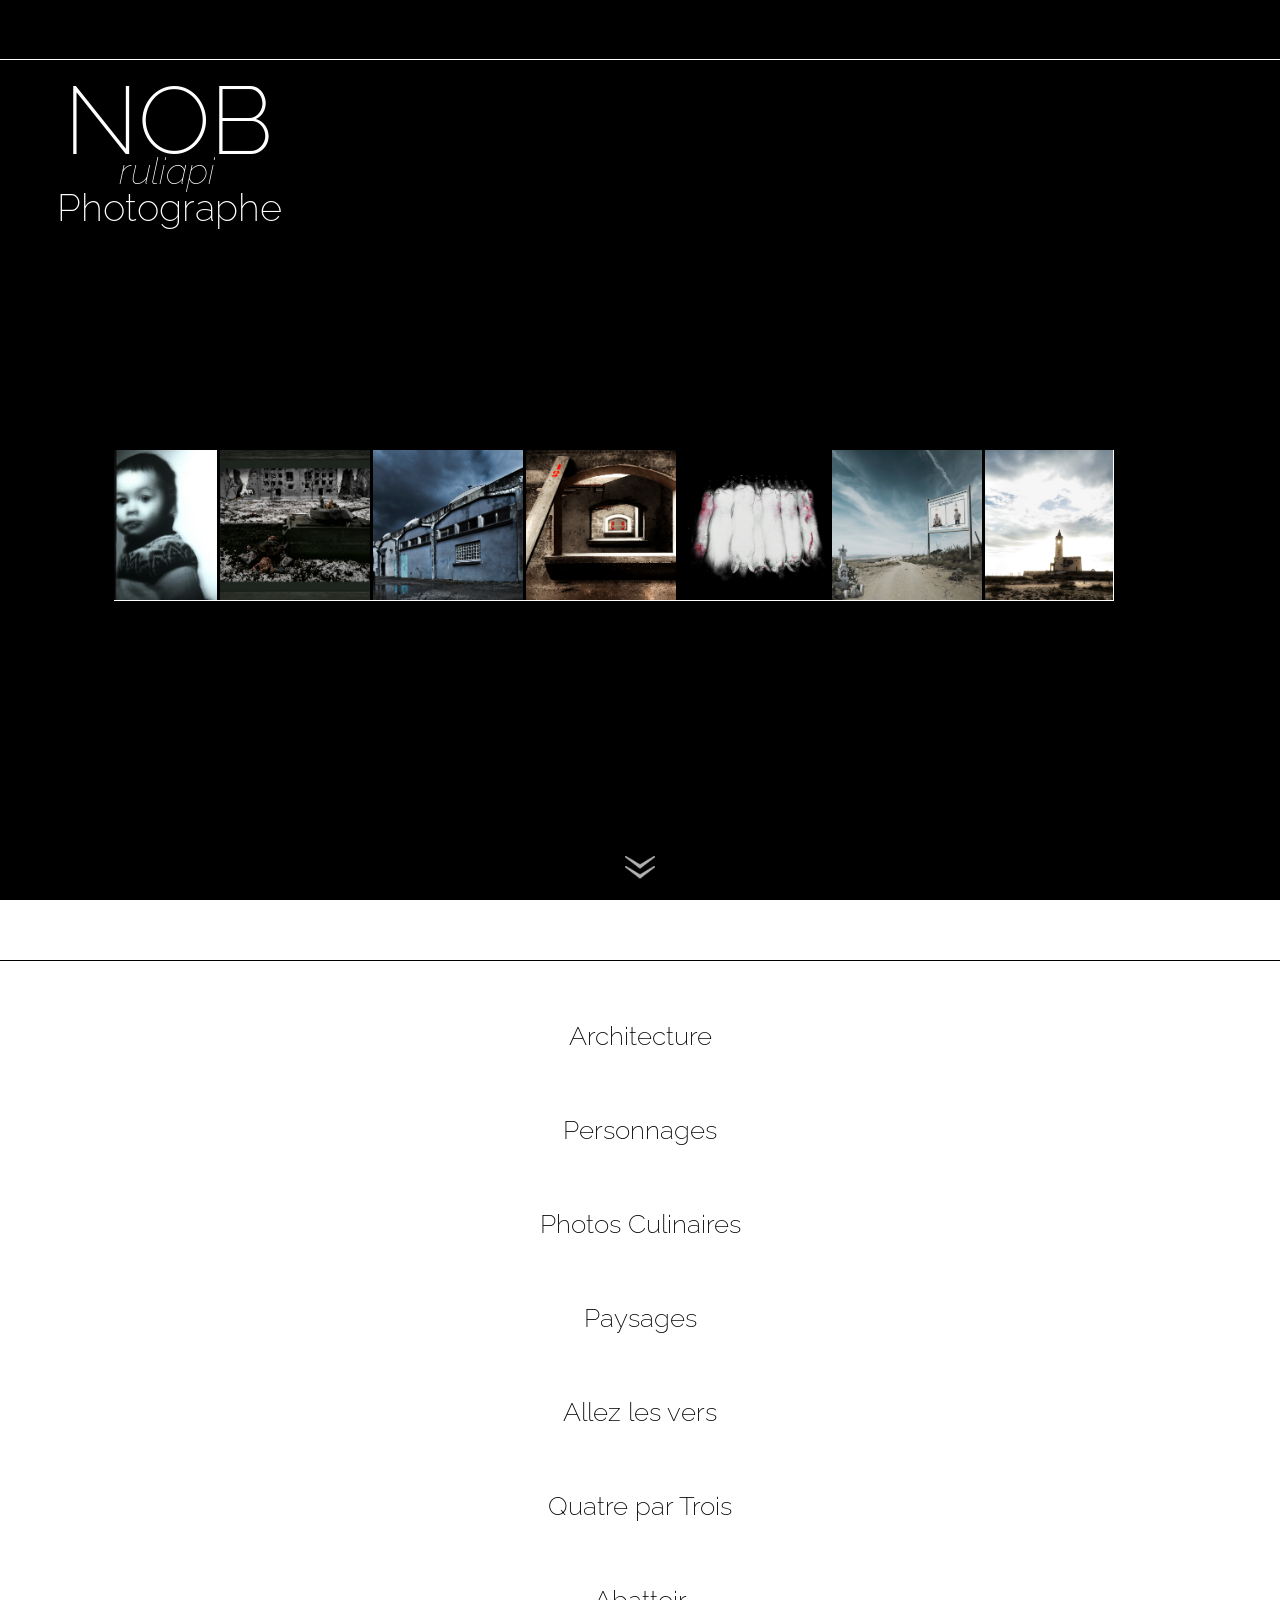
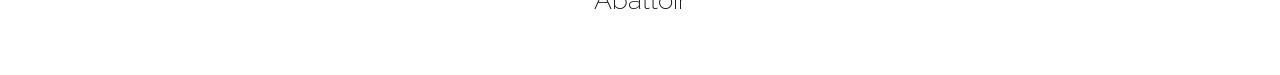
<file: index.html>
<!DOCTYPE html>
<html lang="fr">

<head>
  <meta charset="UTF-8">
  <meta name="viewport" content="width=device-width, initial-scale=1.0">
  <title>NOB Ruliapi – Photographe</title>

  <link rel="stylesheet" href="style.css">

  <link href="https://fonts.googleapis.com/css2?family=Raleway:wght@100..900&display=swap" rel="stylesheet">

  <script src="script.js" defer></script>
</head>

<body>

  <header class="header"></header>

  <main>

    <section class="hero">
      <div class="container hero-inner">

        <div class="logo">
          <h1>NOB</h1>
          <h2>ruliapi</h2>
          <h3>Photographe</h3>
        </div>

        <div class="slider">
          <div class="track">
            <img src="image/personnages 11.jpg" alt="Photo personnages" loading="lazy">
            <img src="image/allez 12.jpg" alt="Photo artistique" loading="lazy">
            <img src="image/archieext 01.jpg" alt="Photo architecture" loading="lazy">
            <img src="image/inter 03.jpg" alt="Photo intérieur" loading="lazy">
            <img src="image/abat 01.jpg" alt="Photo abattoir" loading="lazy">
            <img src="image/4par3 04.jpg" alt="Photo format 4 par 3" loading="lazy">
            <img src="image/pays 01.jpg" alt="Photo paysage" loading="lazy">
            <img src="image/bouffe 08.jpg" alt="Photo culinaire" loading="lazy">
          </div>
        </div>
        
<div class="scroll-indicator">
  <img src="image/scroll.png" alt="Scroll indicator">
</div>
      </div>
    </section>

    <section class="menu">
      <nav class="container menu-inner">
      <a id="ancre" href="architecture/Architecture-bruno.html">Architecture</a>
      <a href="personnages/Personnages-bruno.html">Personnages</a>
      <a href="photos-culinaire/Photos-culinaire-bruno.html">Photos Culinaires</a>
      <a href="paysage/Paysage-bruno.html">Paysages</a>
      <a href="allez-les-vers/ALLEZ-LES-VERS-bruno.html">Allez les vers</a>
      <a href="quatre-par-trois/Quatre-par-Trois.html">Quatre par Trois</a>
      <a href="abattoir/Abattoir-bruno.html">Abattoir</a>
      </nav>
    </section>

  </main>

</body>

</html>
</file>
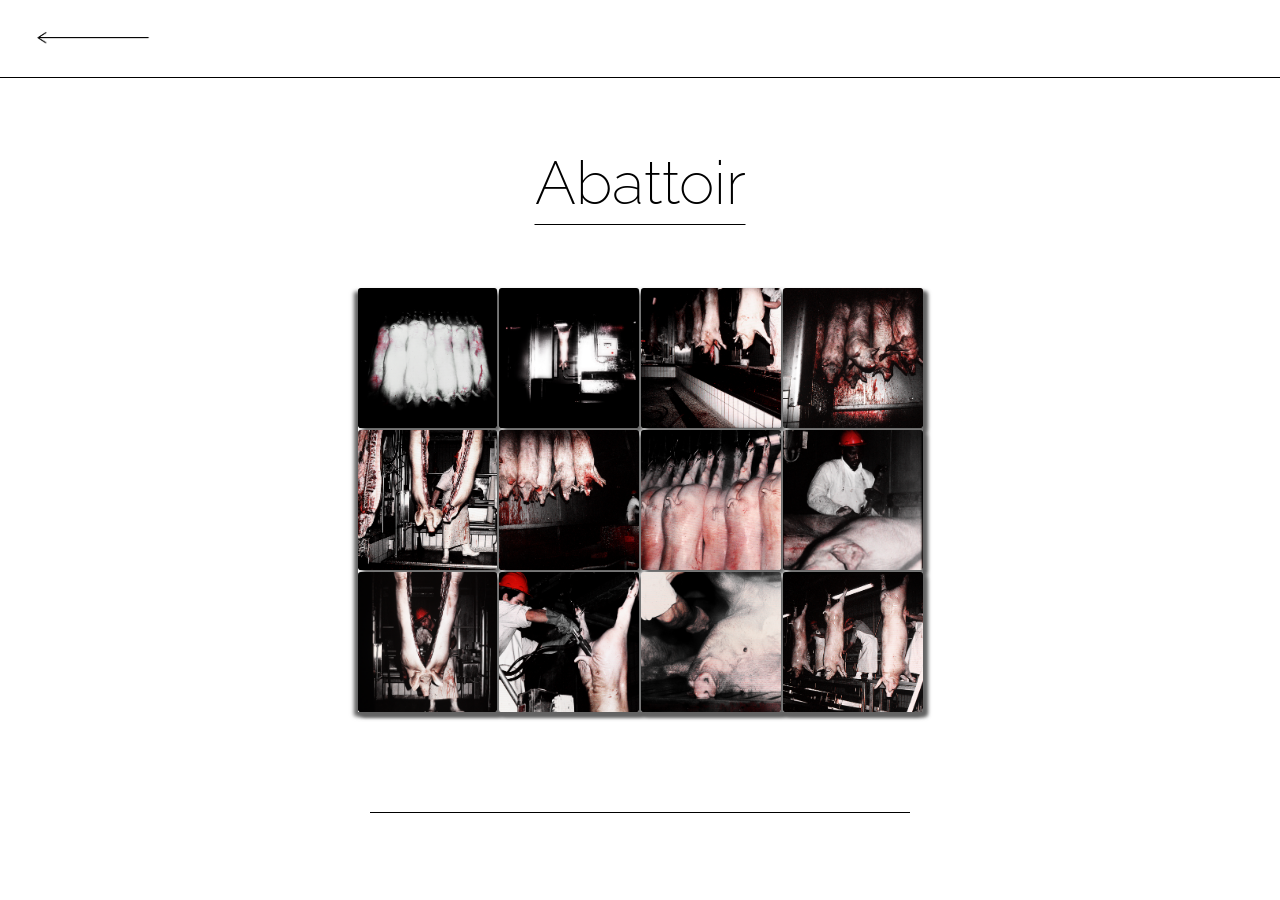
<file: abattoir/Abattoir-bruno.html>
<!DOCTYPE html>
<html lang="fr">

<head>
  <meta charset="UTF-8">
  <title>Abattoir</title>
  <meta name="viewport" content="width=device-width, initial-scale=1.0">

  <link href="https://fonts.googleapis.com/css2?family=Raleway:wght@100;200;300&display=swap" rel="stylesheet">
  <link rel="stylesheet" href="Abattoir-bruno.css">
  <script src="Abattoir-bruno.js" defer></script>
</head>

<body>

  <header class="header">
    <a href="../index.html#ancre" class="fleche">
      <img src="../image/fleche.jpg" alt="Retour">
    </a>
  </header>

  <main>
    <h1>Abattoir</h1>

    <section class="portraits-grid">
      <img src="../image/abat 01.jpg" alt="Photo abattoir 1">
      <img src="../image/abat 02.jpg" alt="Photo abattoir 2">
      <img src="../image/abat 03.jpg" alt="Photo abattoir 3">
      <img src="../image/abat 04.jpg" alt="Photo abattoir 4">
      <img src="../image/abat 05.jpg" alt="Photo abattoir 5">
      <img src="../image/abat 06.jpg" alt="Photo abattoir 6">
      <img src="../image/abat 07.jpg" alt="Photo abattoir 7">
      <img src="../image/abat 08.jpg" alt="Photo abattoir 8">
      <img src="../image/abat 09.jpg" alt="Photo abattoir 9">
      <img src="../image/abat 10.jpg" alt="Photo abattoir 10">
      <img src="../image/abat 11.jpg" alt="Photo abattoir 11">
      <img src="../image/abat 12.jpg" alt="Photo abattoir 12">
    </section>

    <div class="ligne"></div>
  </main>

</body>

</html>
</file>
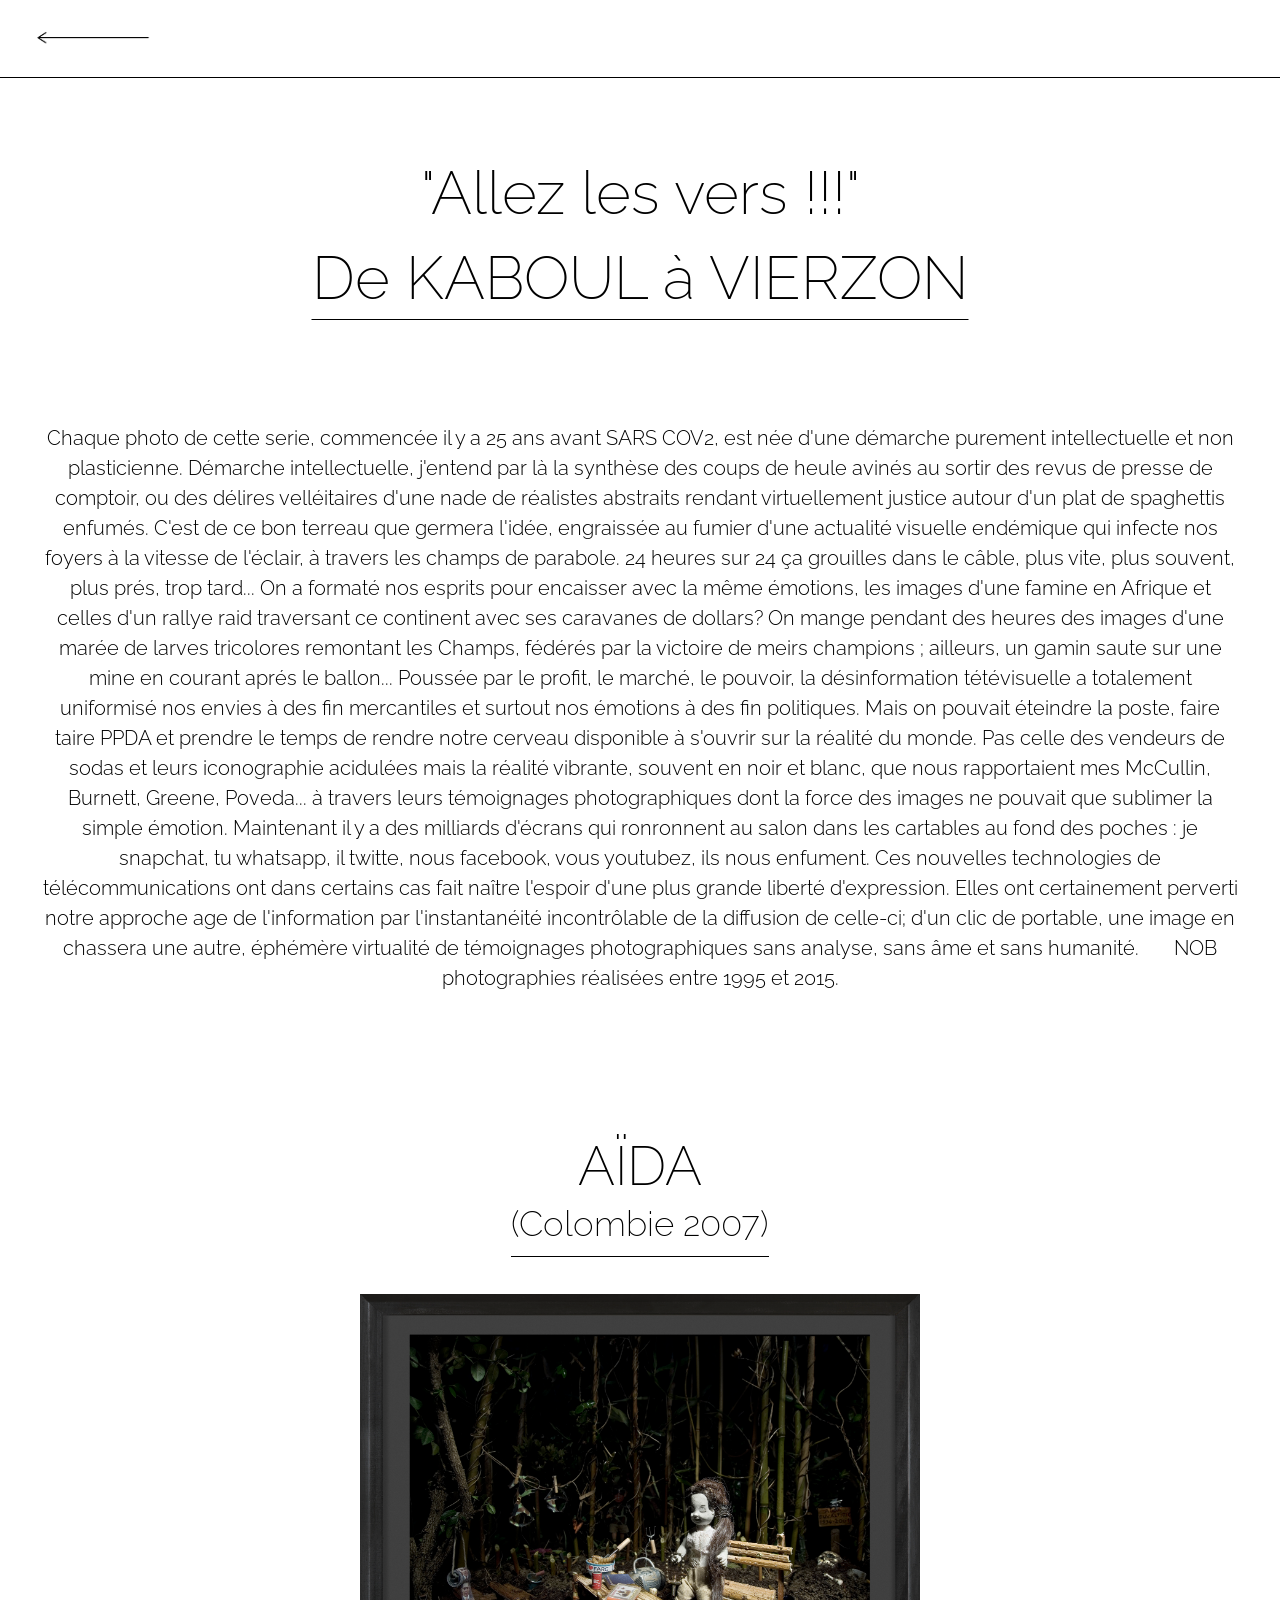
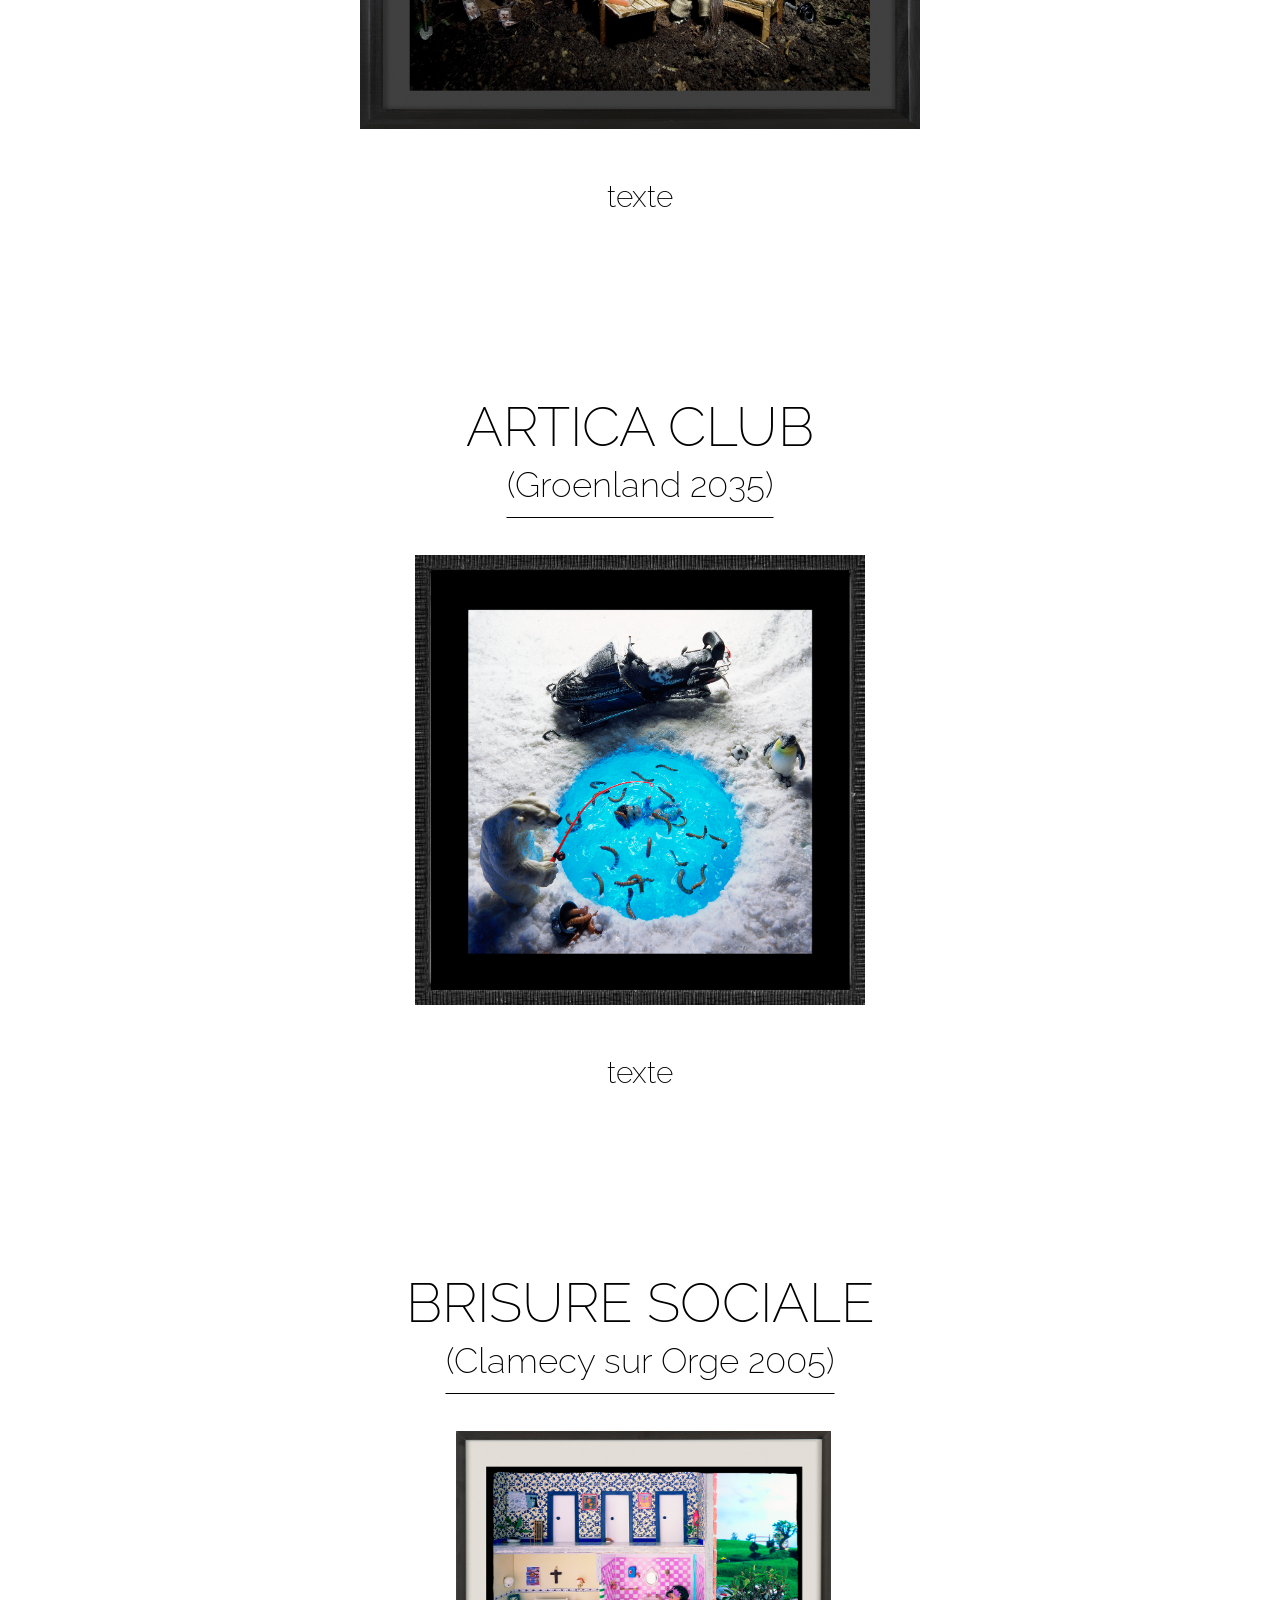
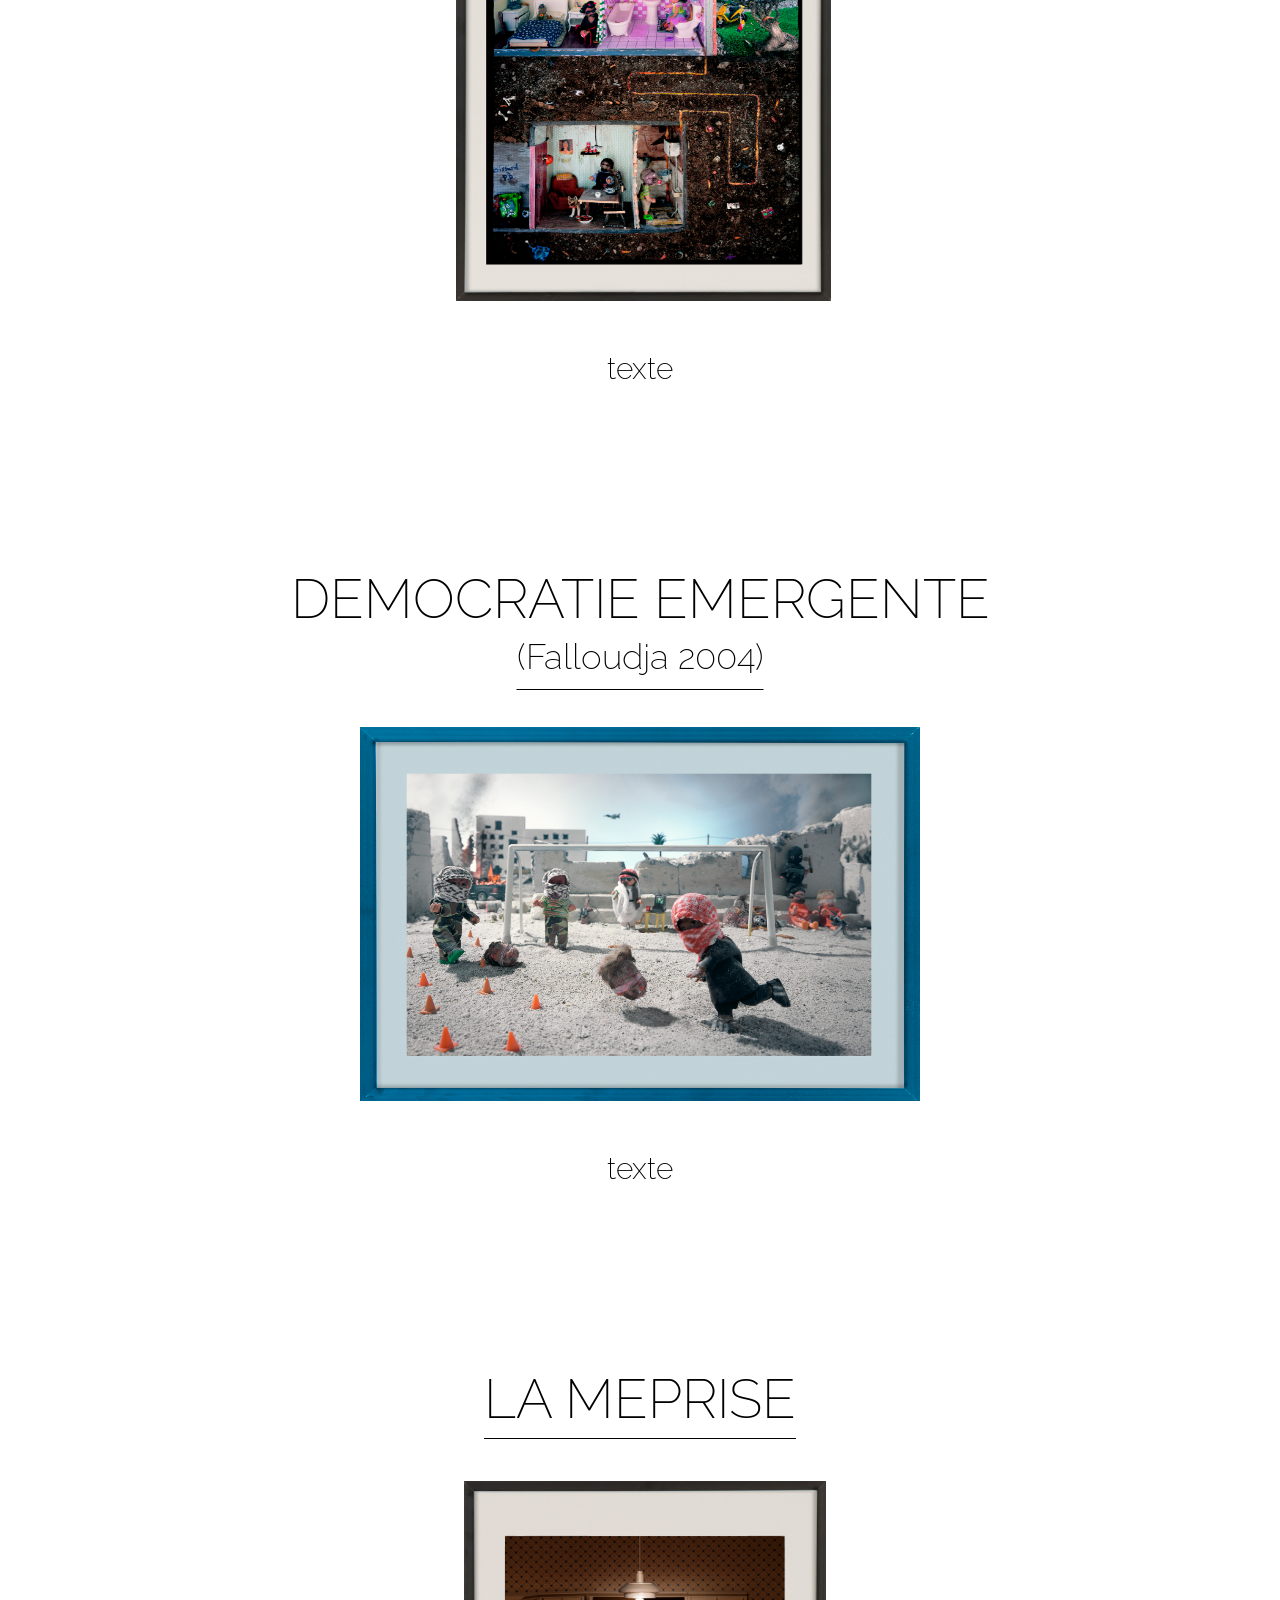
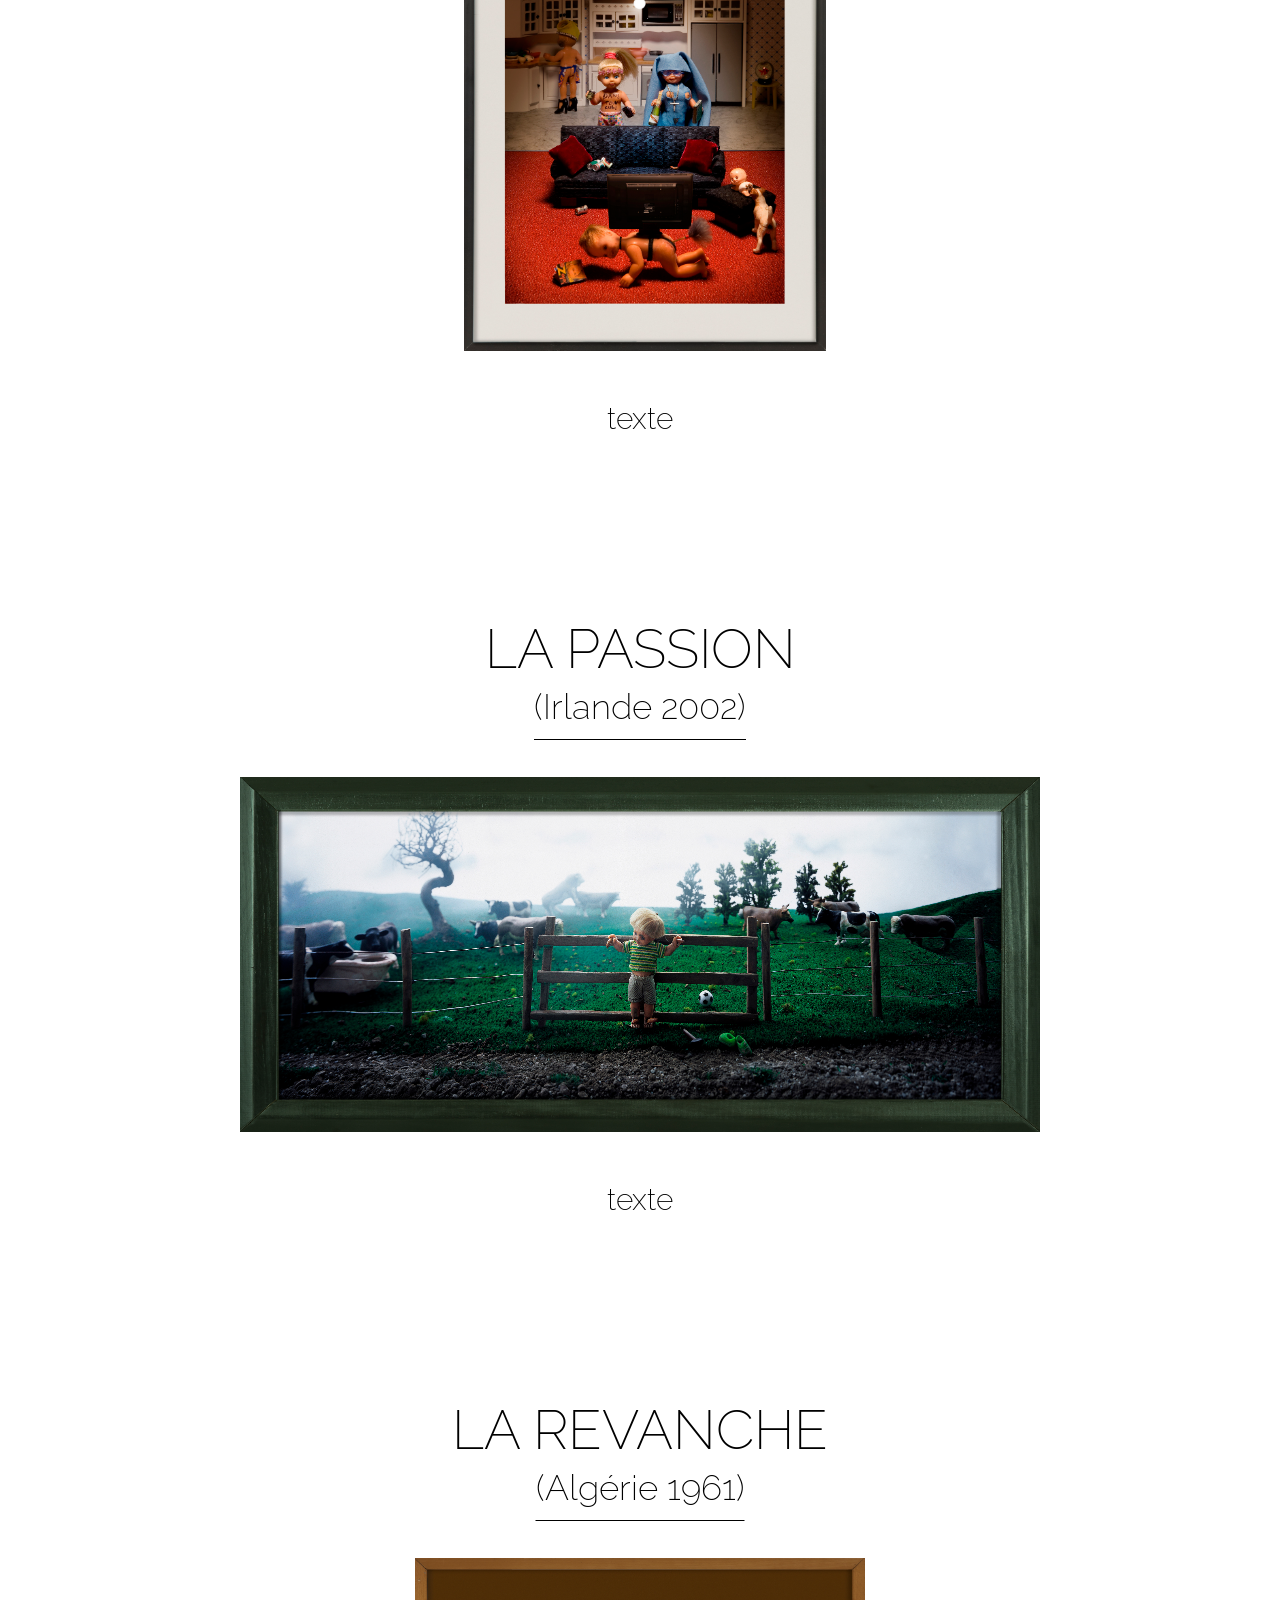
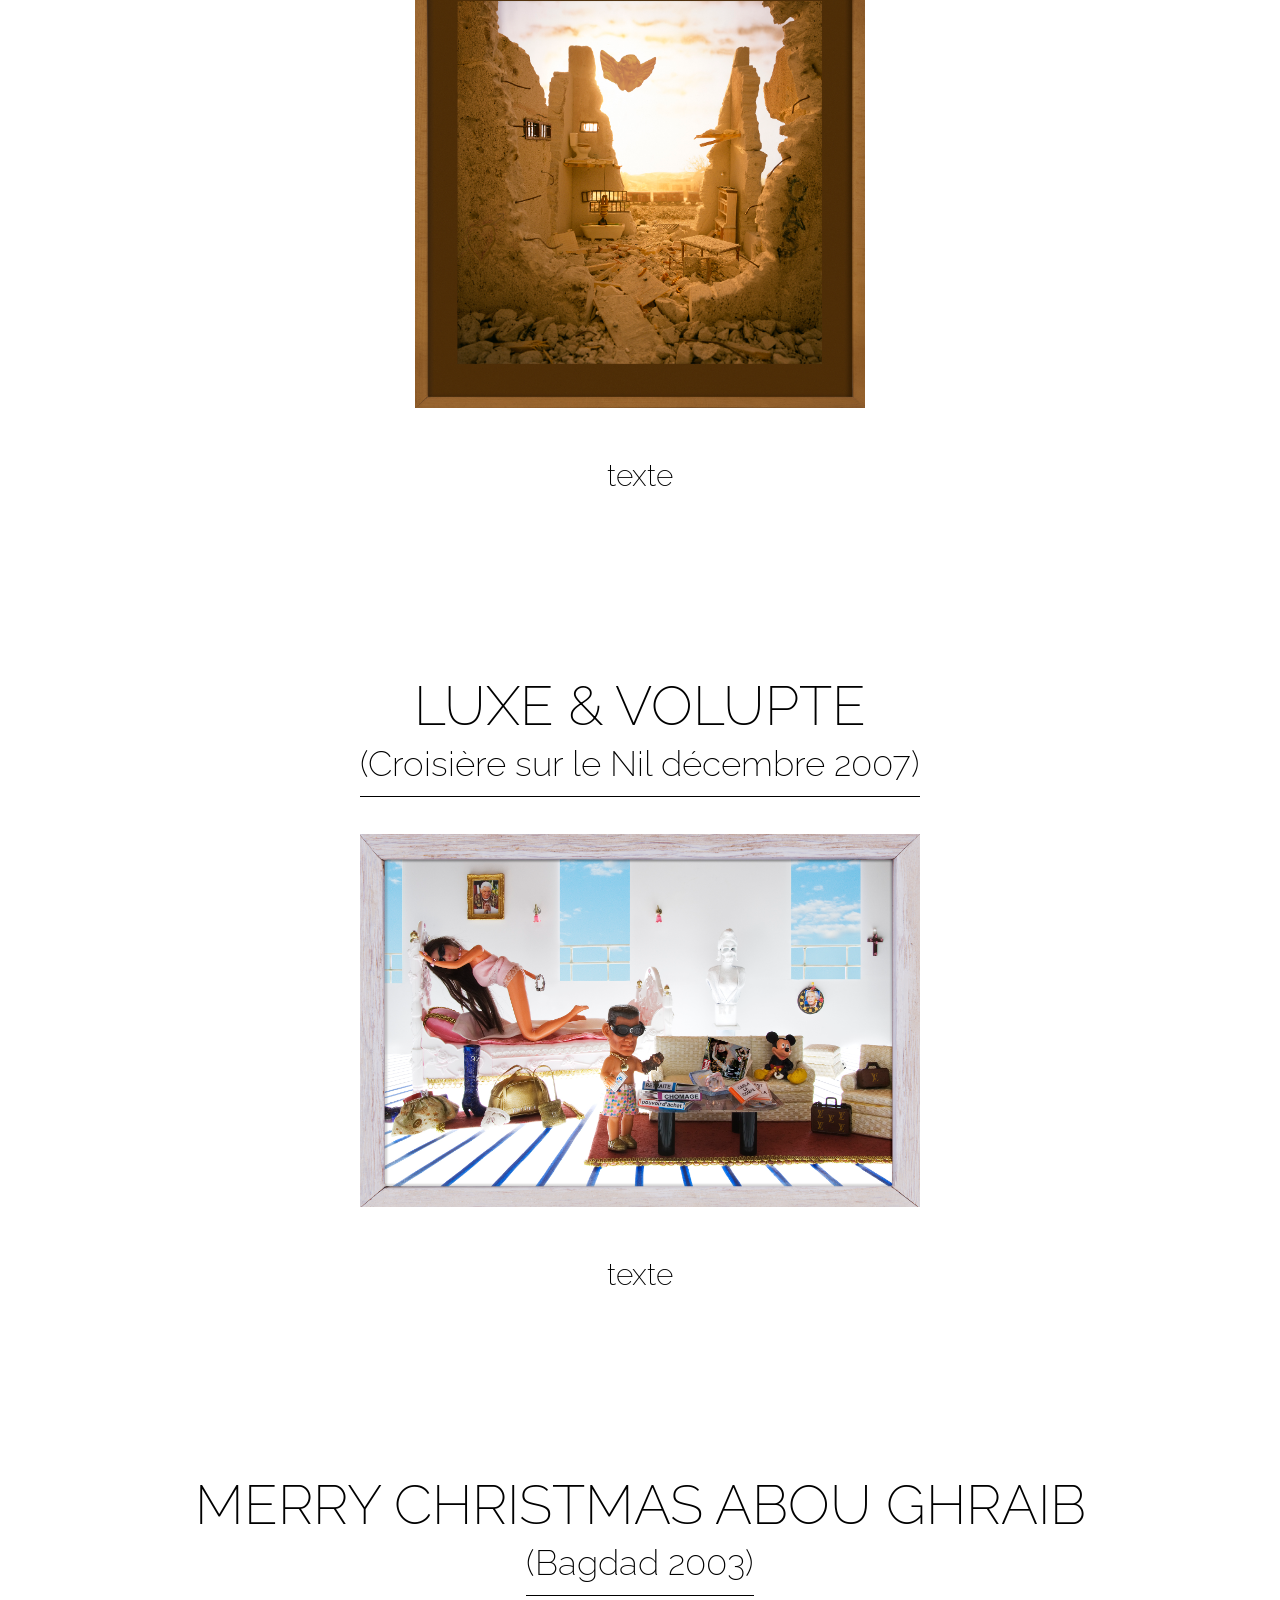
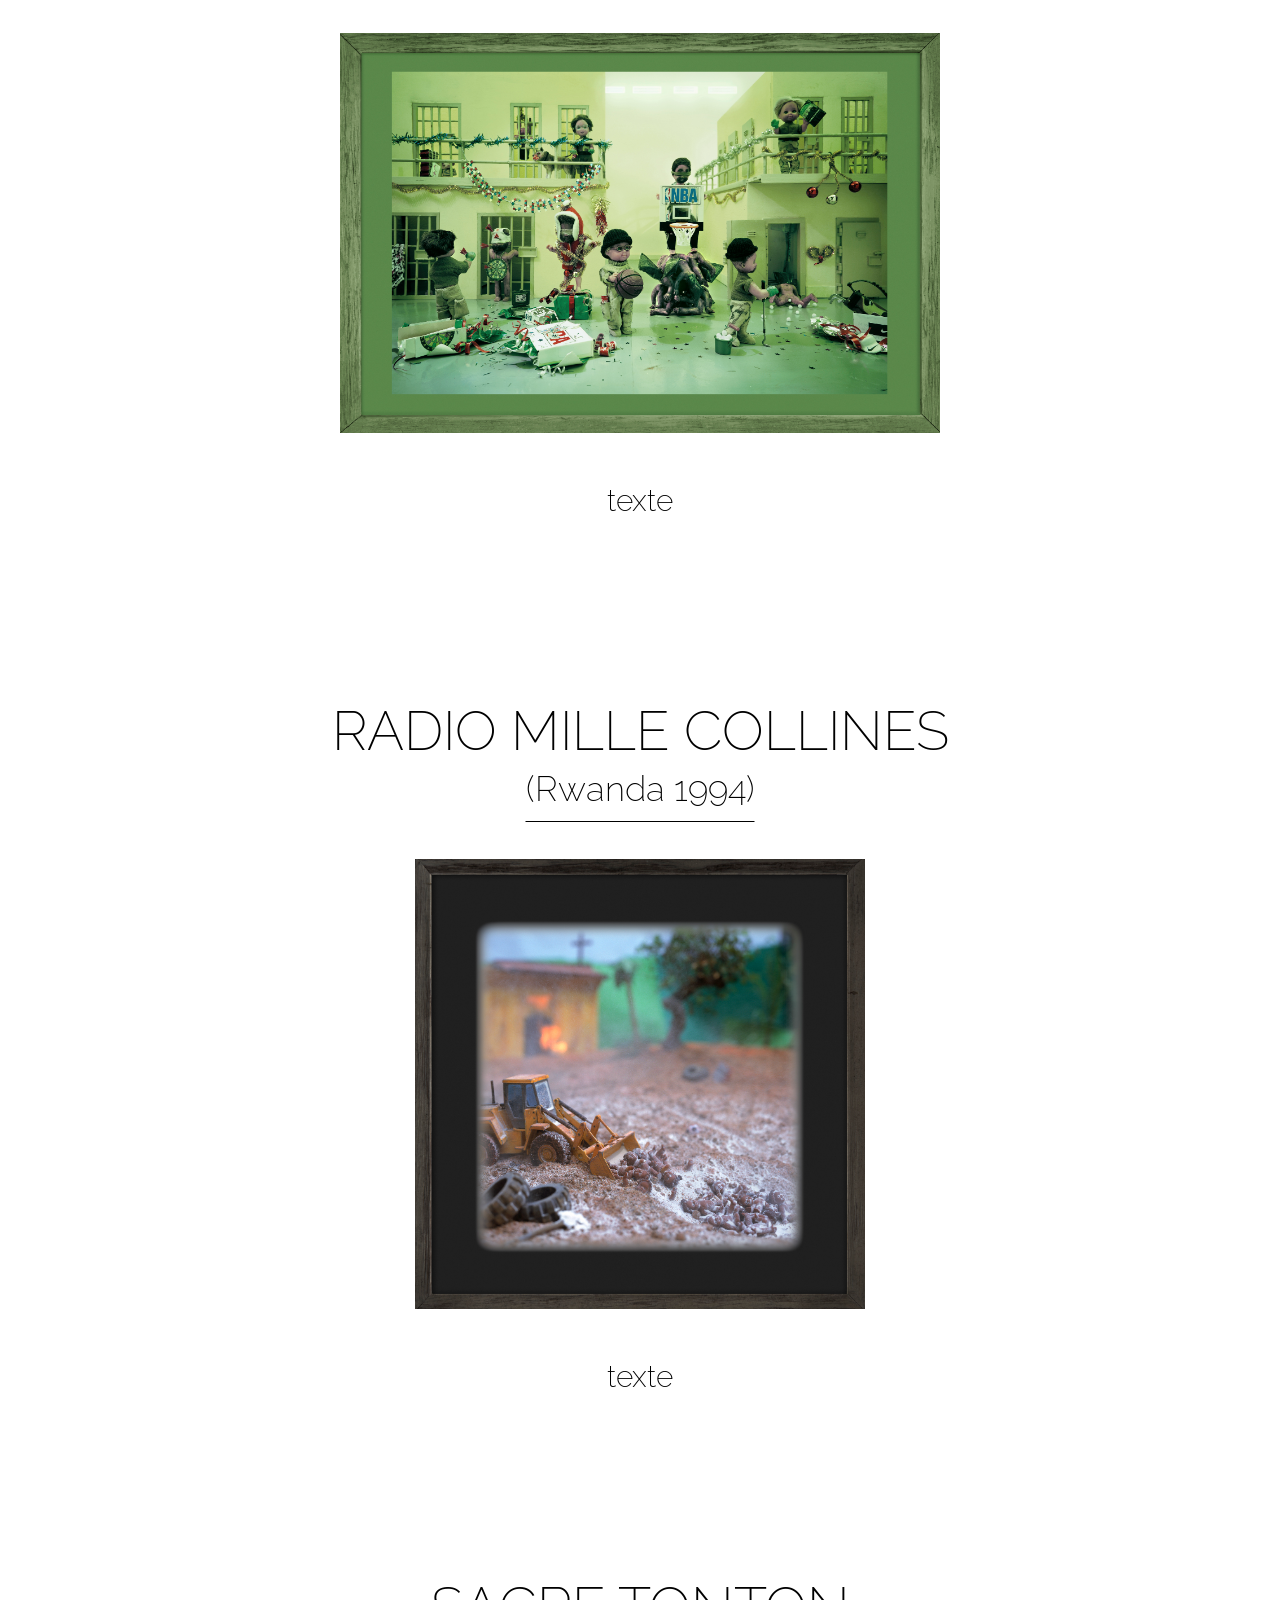
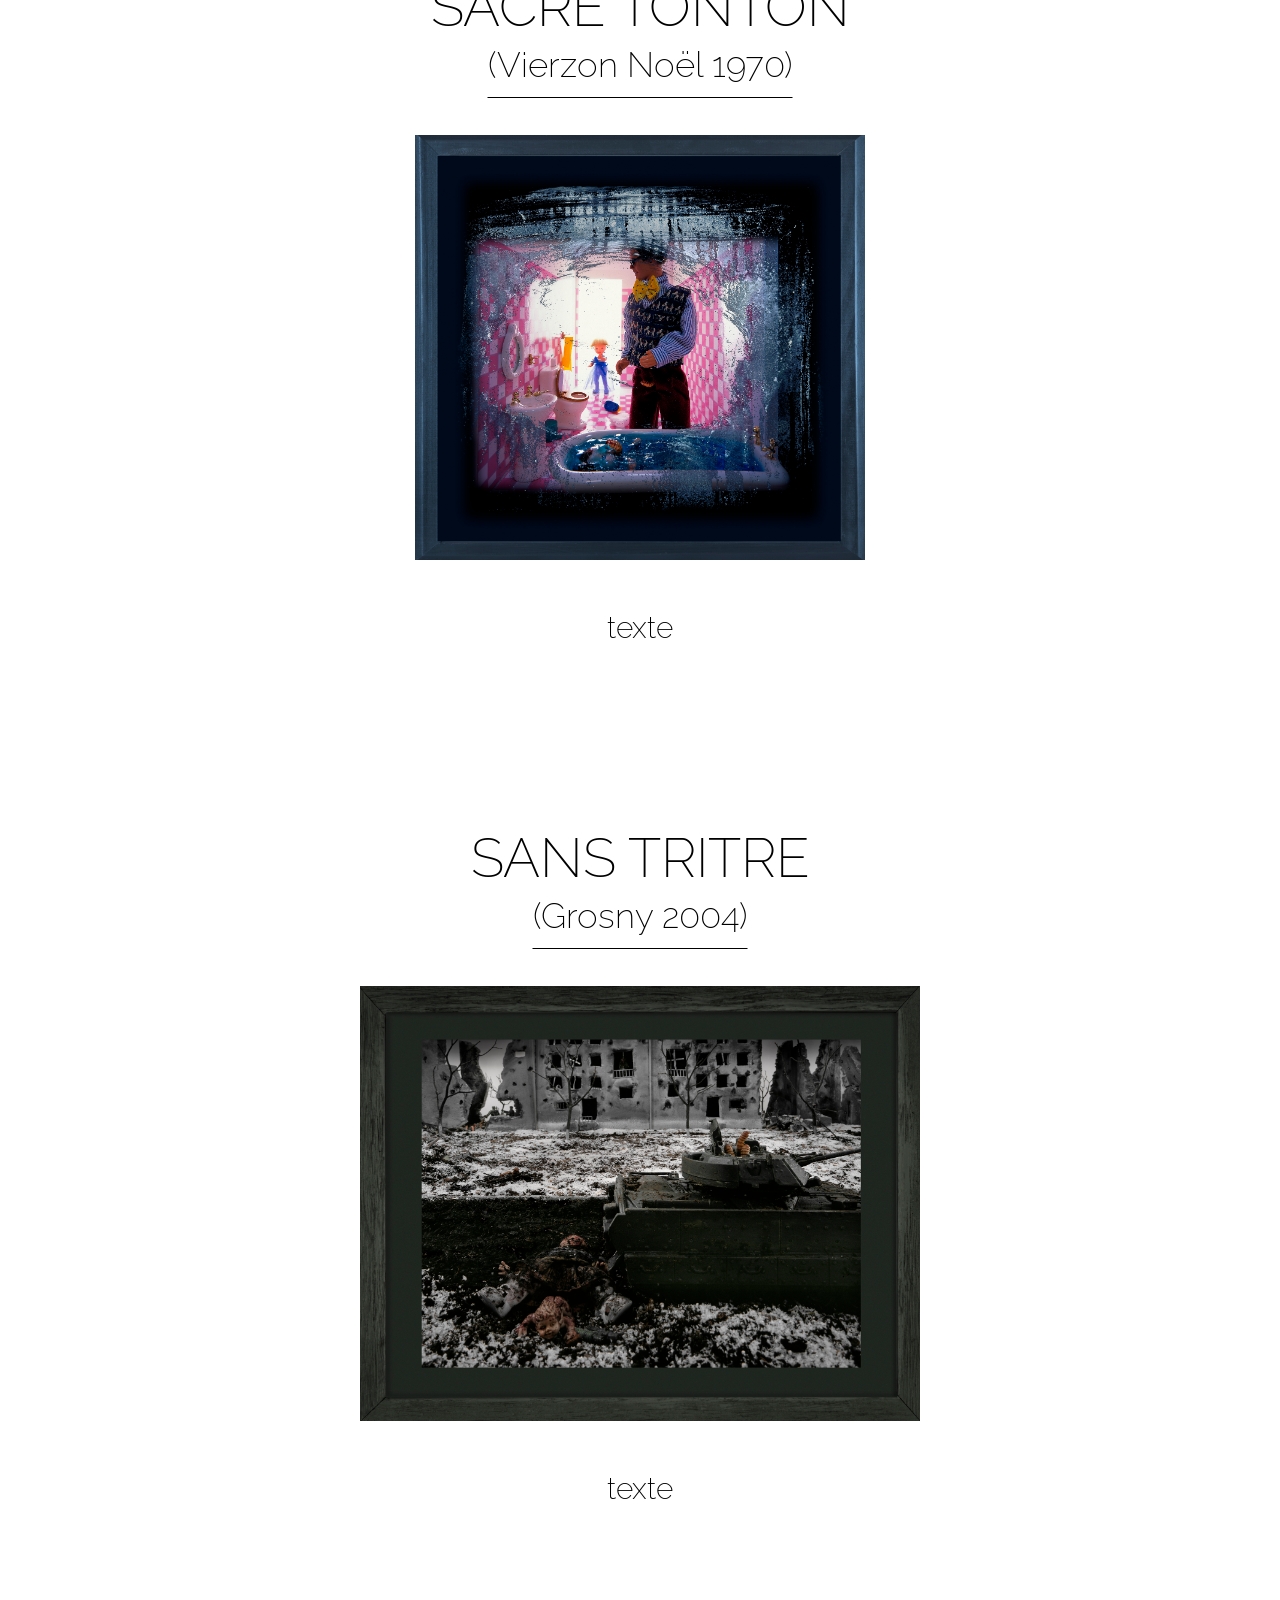
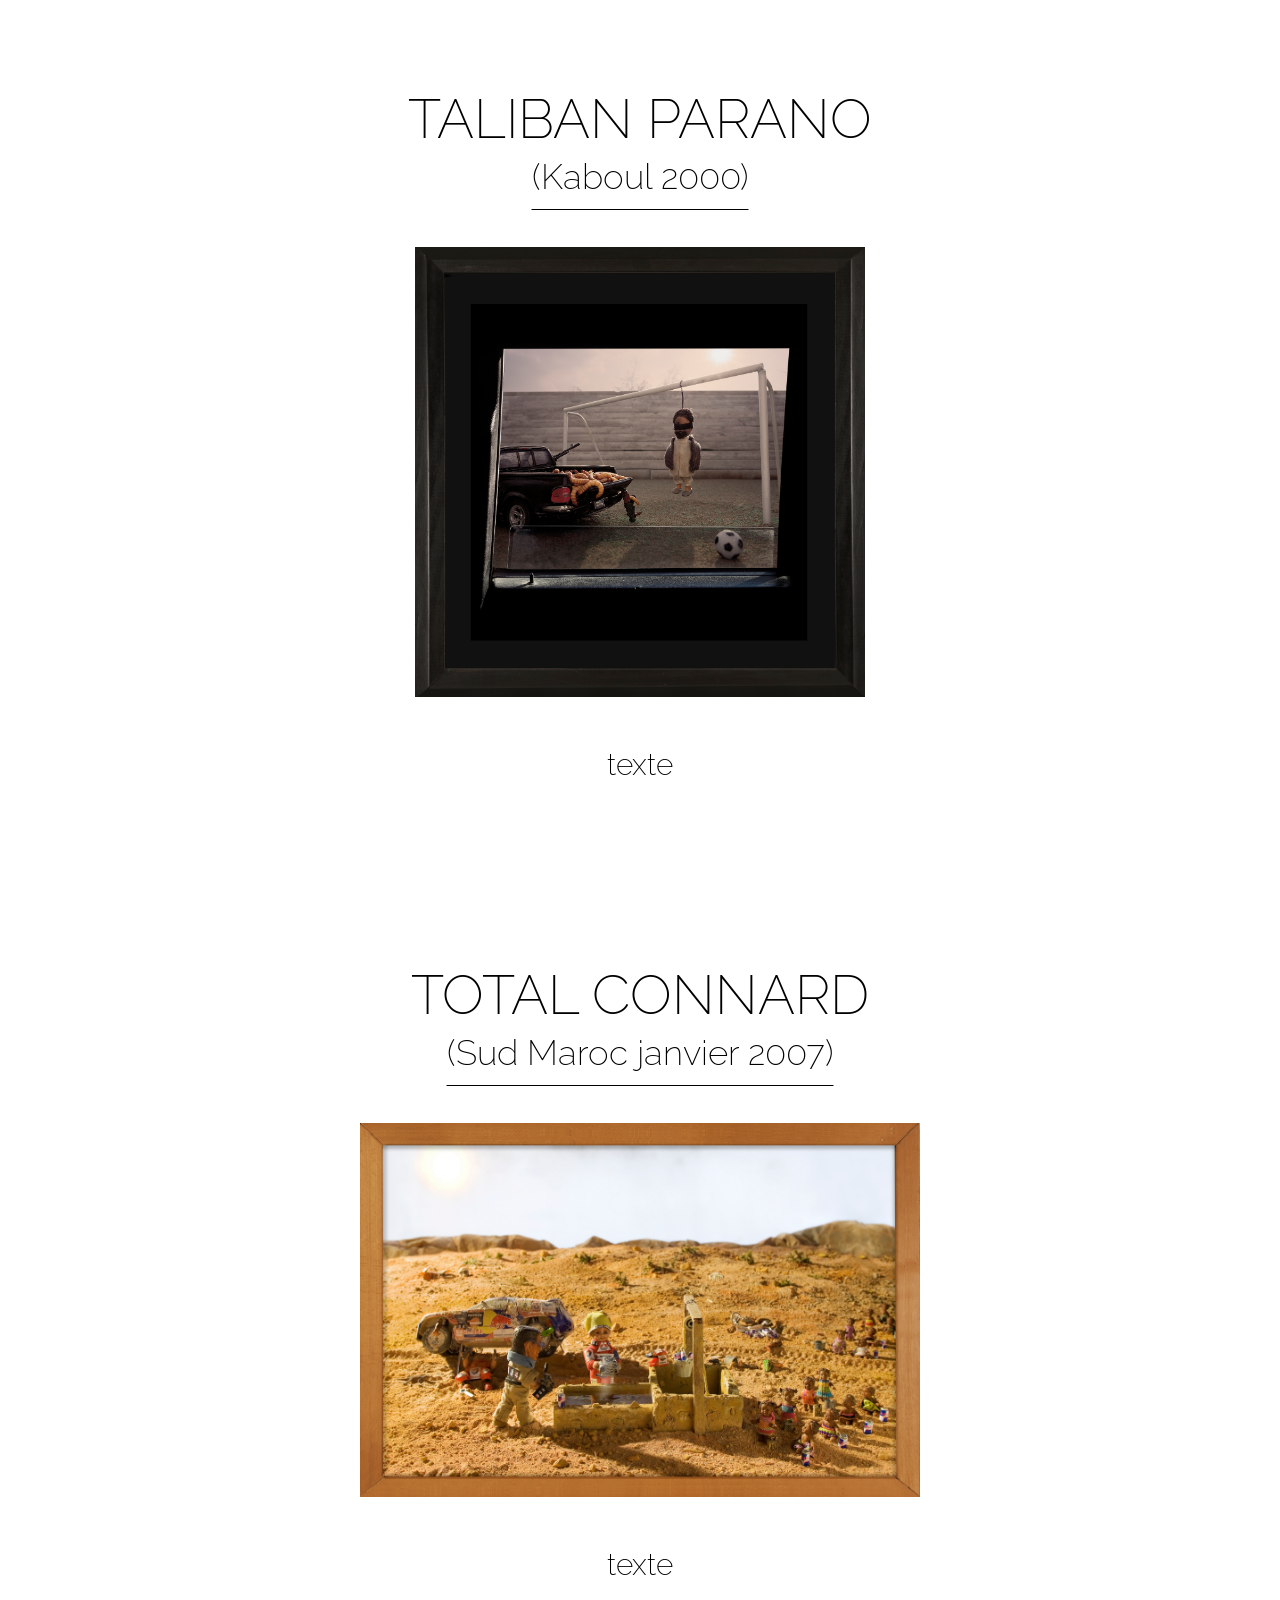
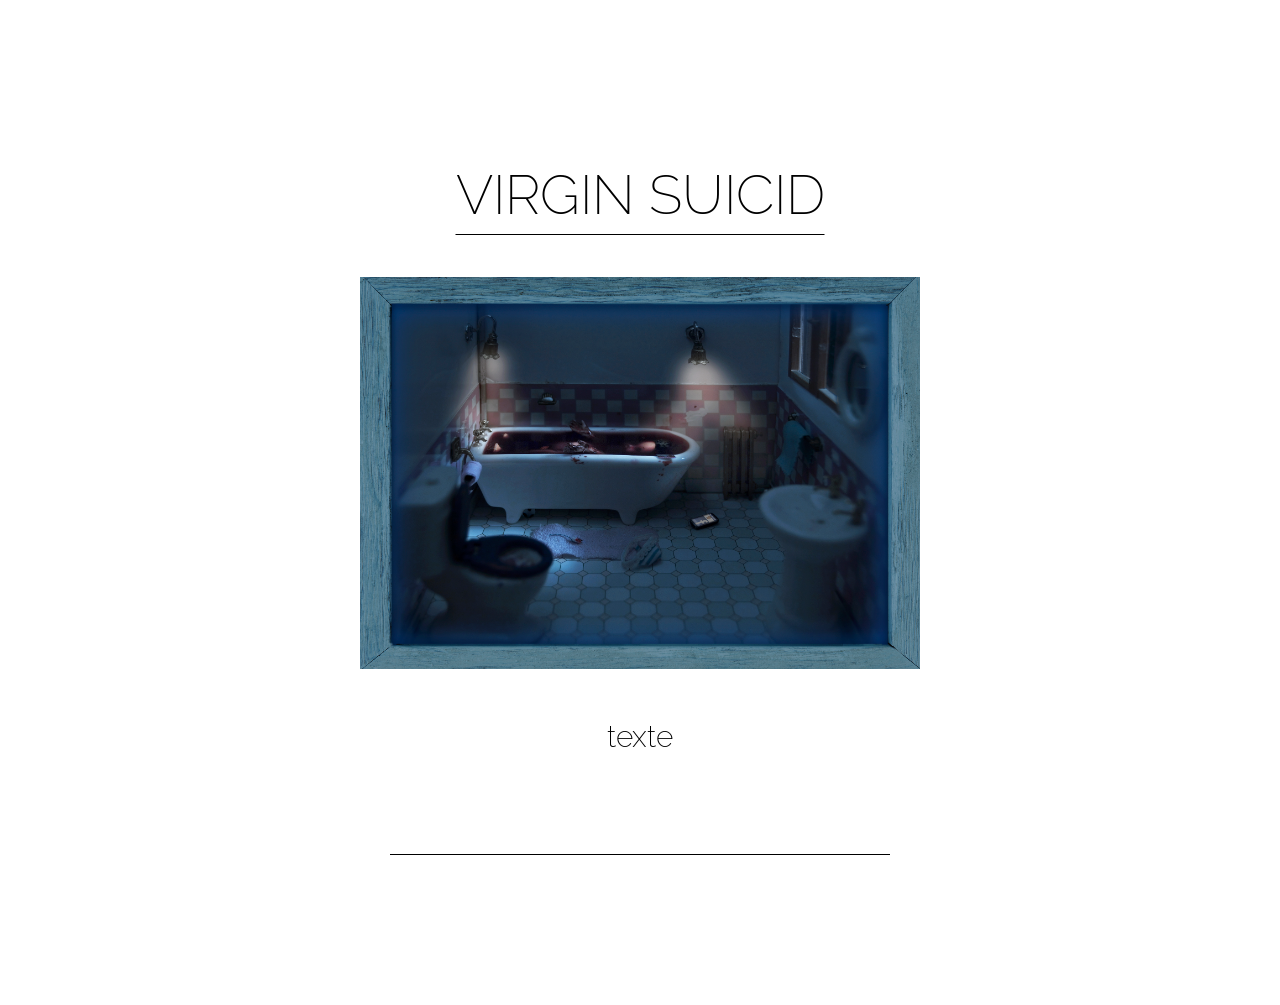
<file: allez-les-vers/ALLEZ-LES-VERS-bruno.html>
<!DOCTYPE html>
<html lang="fr">

<head>
    <meta charset="UTF-8">
    <meta name="viewport" content="width=device-width, initial-scale=1.0">
    <title>Allez les vers</title>

    <link rel="stylesheet" href="ALLEZ-LES-VERS-bruno.css">
    <script src="ALLEZ-LES-VERS-bruno.js" defer></script>

    <link href="https://fonts.googleapis.com/css2?family=Raleway:wght@100..900&display=swap" rel="stylesheet">
</head>

<body>

    <header class="header">
        <a href="../index.html#ancre" class="fleche">
            <img src="../image/fleche.jpg" alt="Retour à l'accueil">
        </a>
    </header>

    <main>

        <h1>"Allez les vers !!!"</h1>
        <h2>De KABOUL à VIERZON</h2>

        <section class="texte">
            <p>
                Chaque photo de cette serie, commencée il y a 25 ans avant SARS COV2, est née d'une démarche purement
                intellectuelle et non plasticienne.
                Démarche intellectuelle, j'entend par là la synthèse des coups de heule avinés au sortir des revus de
                presse de comptoir,
                ou des délires velléitaires d'une nade de réalistes abstraits rendant virtuellement justice autour d'un
                plat de spaghettis enfumés.
                C'est de ce bon terreau que germera l'idée, engraissée au fumier d'une actualité visuelle endémique qui
                infecte nos foyers à la vitesse de l'éclair,
                à travers les champs de parabole. 24 heures sur 24 ça grouilles dans le câble, plus vite, plus souvent,
                plus prés, trop tard...
                On a formaté nos esprits pour encaisser avec la même émotions, les images d'une famine en Afrique et
                celles d'un rallye raid traversant ce continent avec ses caravanes de dollars?
                On mange pendant des heures des images d'une marée de larves tricolores remontant les Champs,
                fédérés par la victoire de meirs champions ; ailleurs, un gamin saute sur une mine en courant aprés le
                ballon...
                Poussée par le profit, le marché, le pouvoir, la désinformation tétévisuelle a totalement uniformisé nos
                envies à des fin mercantiles et surtout nos émotions à des fin politiques.
                Mais on pouvait éteindre la poste, faire taire PPDA et prendre le temps de rendre notre cerveau
                disponible à s'ouvrir sur la réalité du monde.
                Pas celle des vendeurs de sodas et leurs iconographie acidulées mais la réalité vibrante, souvent en
                noir et blanc, que nous rapportaient mes McCullin, Burnett, Greene, Poveda...
                à travers leurs témoignages photographiques dont la force des images ne pouvait que sublimer la simple
                émotion.
                Maintenant il y a des milliards d'écrans qui ronronnent au salon dans les cartables au fond des poches :
                je snapchat, tu whatsapp, il twitte, nous facebook, vous youtubez, ils nous enfument.
                Ces nouvelles technologies de télécommunications ont dans certains cas fait naître l'espoir d'une plus
                grande liberté d'expression.
                Elles ont certainement perverti notre approche age de l'information par l'instantanéité incontrôlable de
                la diffusion de celle-ci; d'un clic de portable, une image en chassera une autre,
                éphémère virtualité de témoignages photographiques sans analyse, sans âme et sans humanité.&nbsp;
                &nbsp;&nbsp;&nbsp;&nbsp;&nbsp;NOB <br>
                photographies réalisées entre 1995 et 2015.</p>
        </section>

        <section class="photo-container">

            <div class="bloc">
                <h3 id="ancreAida">AÏDA</h3>
                <h4>(Colombie 2007)</h4>
                <img src="../image/allaez 01.jpg" alt="Photo Allez les vers 1" loading="lazy">
                <a href="Texte-ALLER-LES-VERS.html#ancre1">texte</a>
            </div>

            <div class="bloc bloc-carre">
                <h3 id="ancreArtica">ARTICA CLUB</h3>
                <h4>(Groenland 2035)</h4>
                <img src="../image/allez 02.jpg" alt="Photo Allez les vers 2" loading="lazy">
                <a href="Texte-ALLER-LES-VERS.html#ancre2">texte</a>
            </div>

            <div class="bloc bloc-rectangle">
                <h3 id="ancreBrisure">BRISURE SOCIALE</h3>
                <h4>(Clamecy sur Orge 2005)</h4>
                <img src="../image/allez 03.jpg" alt="Photo Allez les vers 3" loading="lazy">
                <a href="Texte-ALLER-LES-VERS.html#ancre3">texte</a>
            </div>

            <div class="bloc bloc-democr">
                <h3 id="ancreDemocratie">DEMOCRATIE EMERGENTE</h3>
                <h4>(Falloudja 2004)</h4>
                <img src="../image/allez 04.jpg" alt="Photo Allez les vers 4" loading="lazy">
                <a href="Texte-ALLER-LES-VERS.html#ancre4">texte</a>

            </div>

            <div class="bloc bloc-rectangle">
                <h5 id="ancreMeprise">LA MEPRISE</h5>
                <img src="../image/allez 05.jpg" alt="Photo Allez les vers 5" loading="lazy">
                <a href="Texte-ALLER-LES-VERS.html#ancre5">texte</a>
            </div>

            <div class="bloc bloc-passi">
                <h3 id="ancrePassion">LA PASSION</h3>
                <h4>(Irlande 2002)</h4>
                <img src="../image/allez 06.jpg" alt="Photo Allez les vers 6" loading="lazy">
                <a href="Texte-ALLER-LES-VERS.html#ancre6">texte</a>
            </div>


            <div class="bloc bloc-carre">
                <h3 id="ancreRevanche">LA REVANCHE</h3>
                <h4>(Algérie 1961)</h4>
                <img src="../image/allez 07.jpg" alt="Photo Allez les vers 7" loading="lazy">
                <a href="Texte-ALLER-LES-VERS.html#ancre7">texte</a>
            </div>

            <div class="bloc bloc-rectangle">
                <h3 id="ancreLUXE">LUXE & VOLUPTE</h3>
                <h4>(Croisière sur le Nil décembre 2007)</h4>
                <img src="../image/allez 08.jpg" alt="Photo Allez les vers 8" loading="lazy">
                <a href="Texte-ALLER-LES-VERS.html#ancre8">texte</a>
            </div>

            <div class="bloc ">
                <h3 id="ancreAbou">MERRY CHRISTMAS ABOU GHRAIB</h3>
                <h4>(Bagdad 2003)</h4>
                <img src="../image/allez 09.jpg" alt="Photo Allez les vers 9" loading="lazy">
                <a href="Texte-ALLER-LES-VERS.html#ancre9">texte</a>
            </div>

            <div class="bloc bloc-carre">
                <h3 id="ancreRadio">RADIO MILLE COLLINES</h3>
                <h4>(Rwanda 1994)</h4>
                <img src="../image/allez 10.jpg" alt="Photo Allez les vers 10" loading="lazy">
                <a href="Texte-ALLER-LES-VERS.html#ancre10">texte</a>
            </div>

            <div class="bloc bloc-carre">
                <h3 id="ancreTonton">SACRE TONTON</h3>
                <h4>(Vierzon Noël 1970)</h4>
                <img src="../image/allez 11.jpg" alt="Photo Allez les vers 11" loading="lazy">
                <a href="Texte-ALLER-LES-VERS.html#ancre11">texte</a>
            </div>

            <div class="bloc ">
                <h3 id="ancreSanstitre">SANS TRITRE</h3>
                <h4>(Grosny 2004)</h4>
                <img src="../image/allez 12.jpg" alt="Photo Allez les vers 12" loading="lazy">
                <a href="Texte-ALLER-LES-VERS.html#ancre12">texte</a>
            </div>

            <div class="bloc bloc-carre">
                <h3 id="ancreTaliban">TALIBAN PARANO</h3>
                <h4>(Kaboul 2000)</h4>
                <img src="../image/allez 13.jpg" alt="Photo Allez les vers 13" loading="lazy">
                <a href="Texte-ALLER-LES-VERS.html#ancre13">texte</a>
            </div>

            <div class="bloc">
                <h3 id="ancreTotal">TOTAL CONNARD</h3>
                <h4>(Sud Maroc janvier 2007)</h4>
                <img src="../image/allez 14.jpg" alt="Photo Allez les vers 14" loading="lazy">
                <a href="Texte-ALLER-LES-VERS.html#ancre14">texte</a>
            </div>


            <div class="bloc">
                <h5 id="ancreSuicid">VIRGIN SUICID</h5>
                <img src="../image/allez 15.jpg" alt="Photo Allez les vers 15" loading="lazy">
                <a href="Texte-ALLER-LES-VERS.html#ancre15">texte</a>
            </div>

        </section>

        <div class="ligne"></div>

    </main>

</body>

</html>
</file>
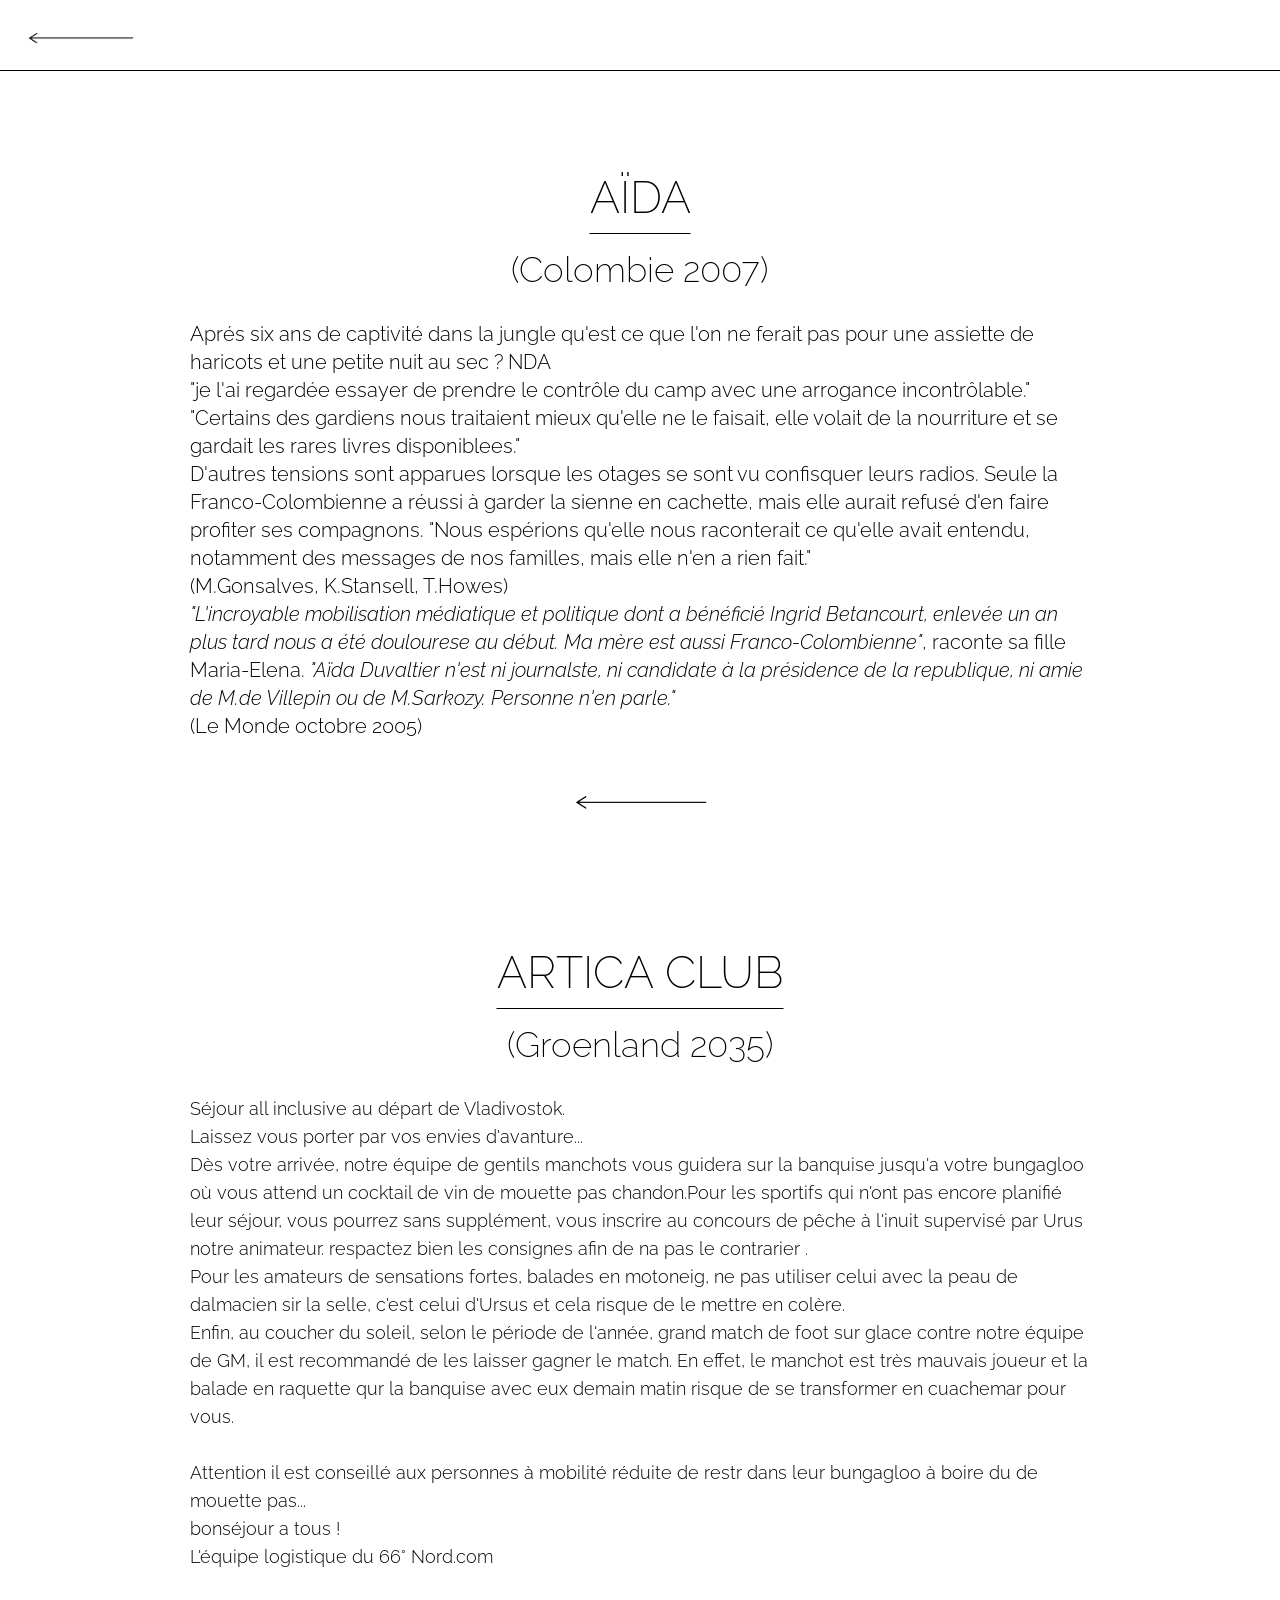
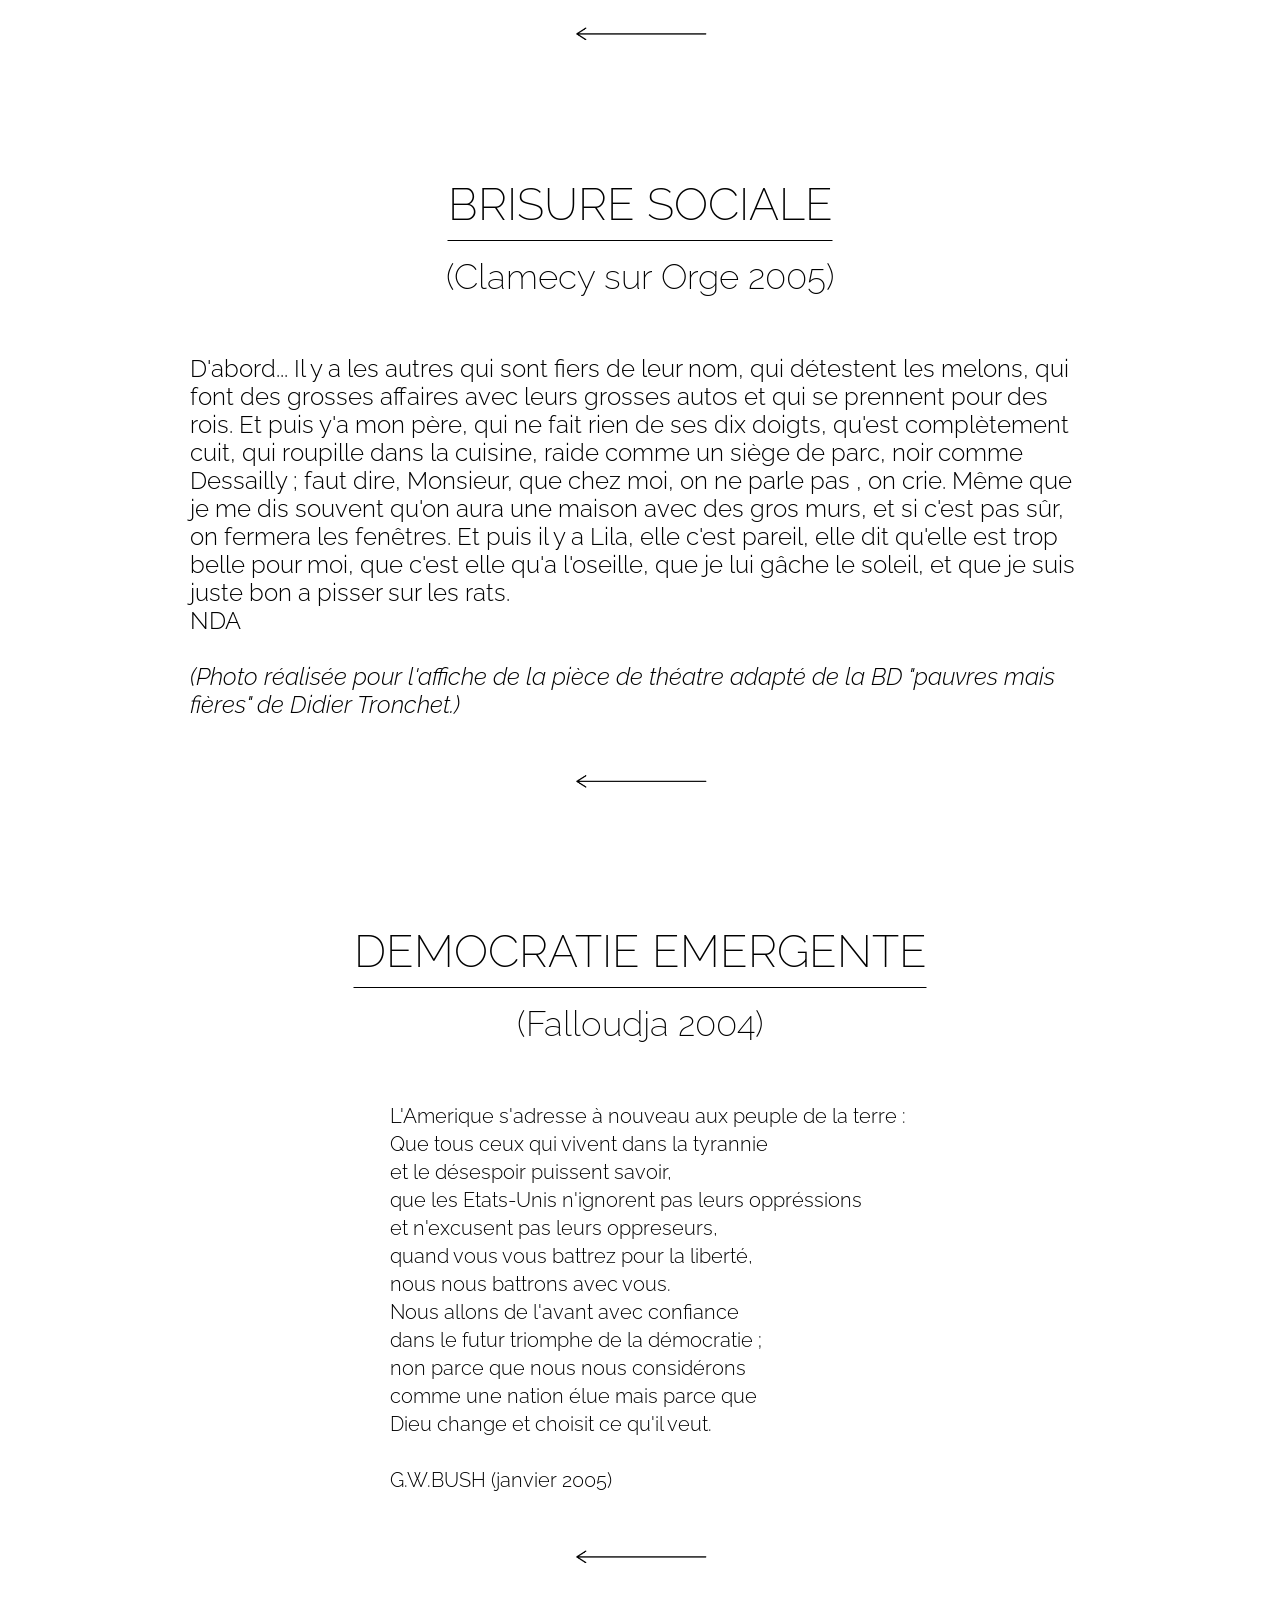
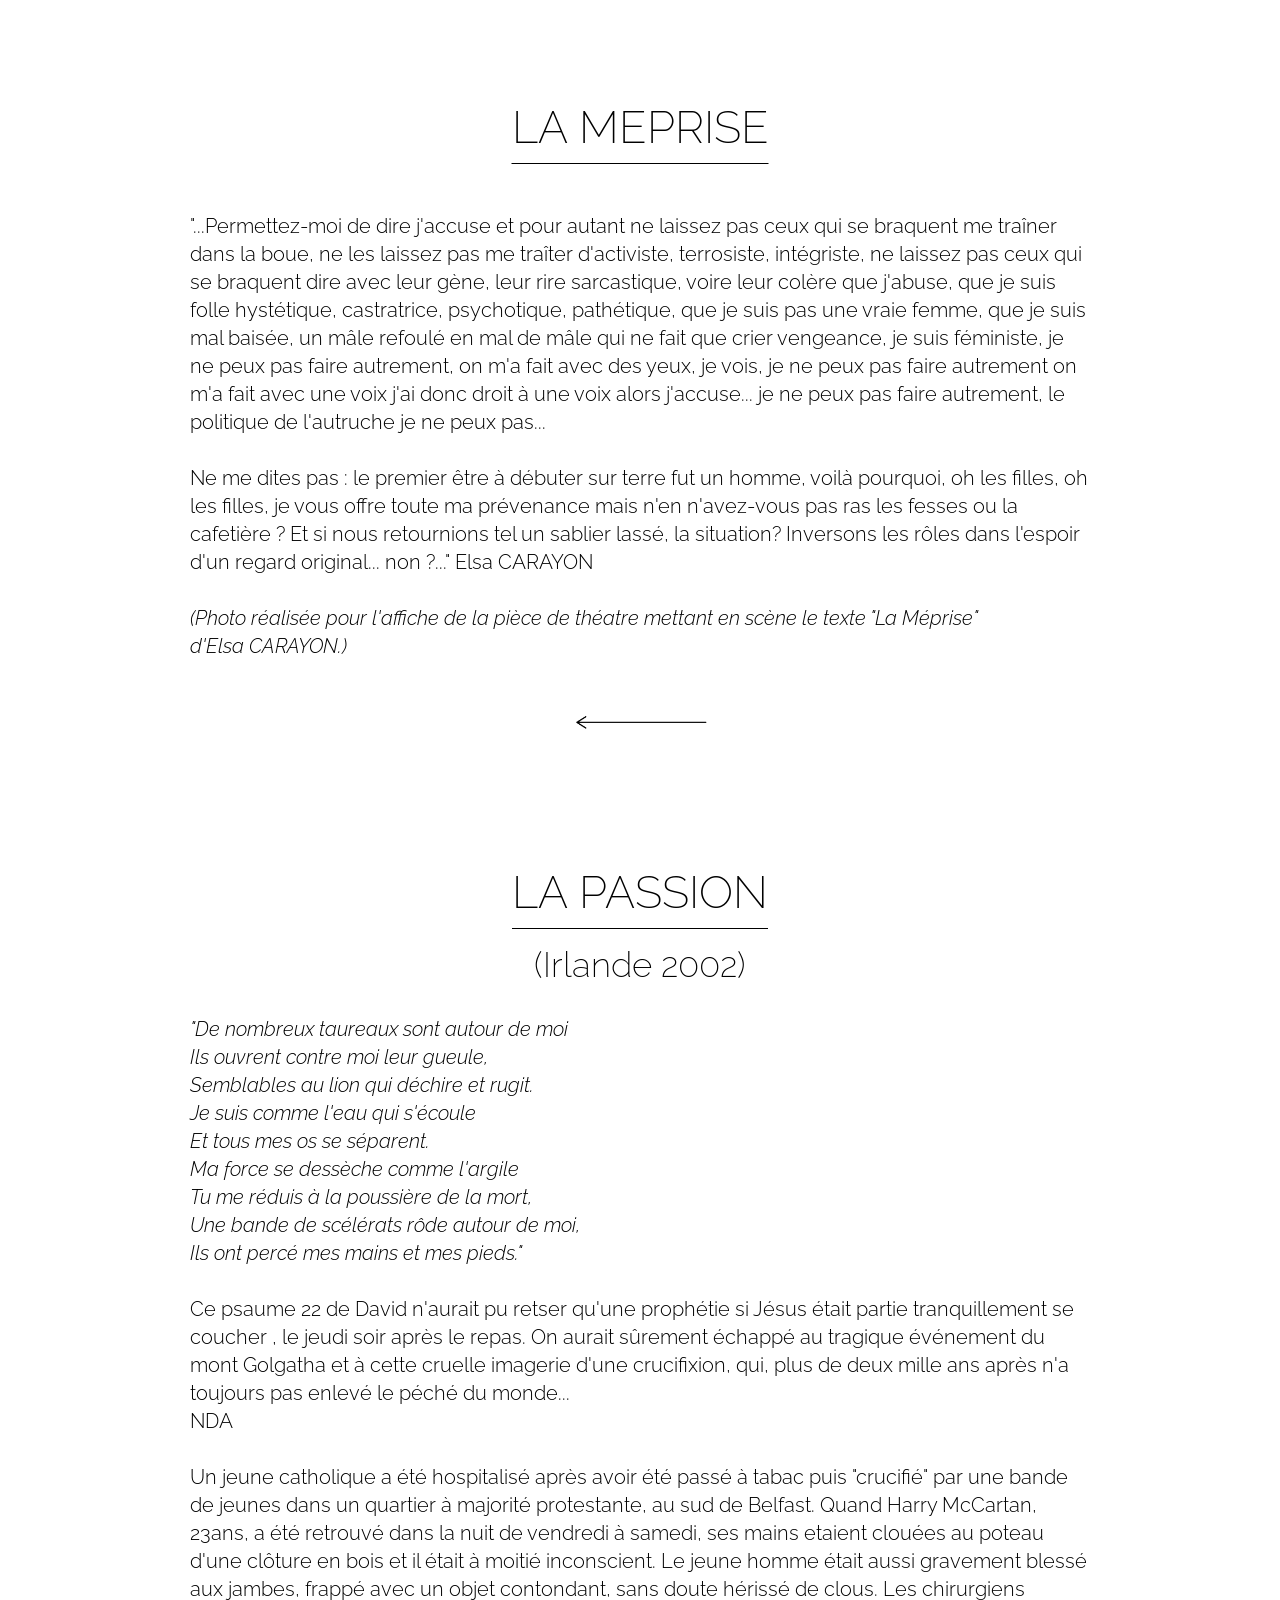
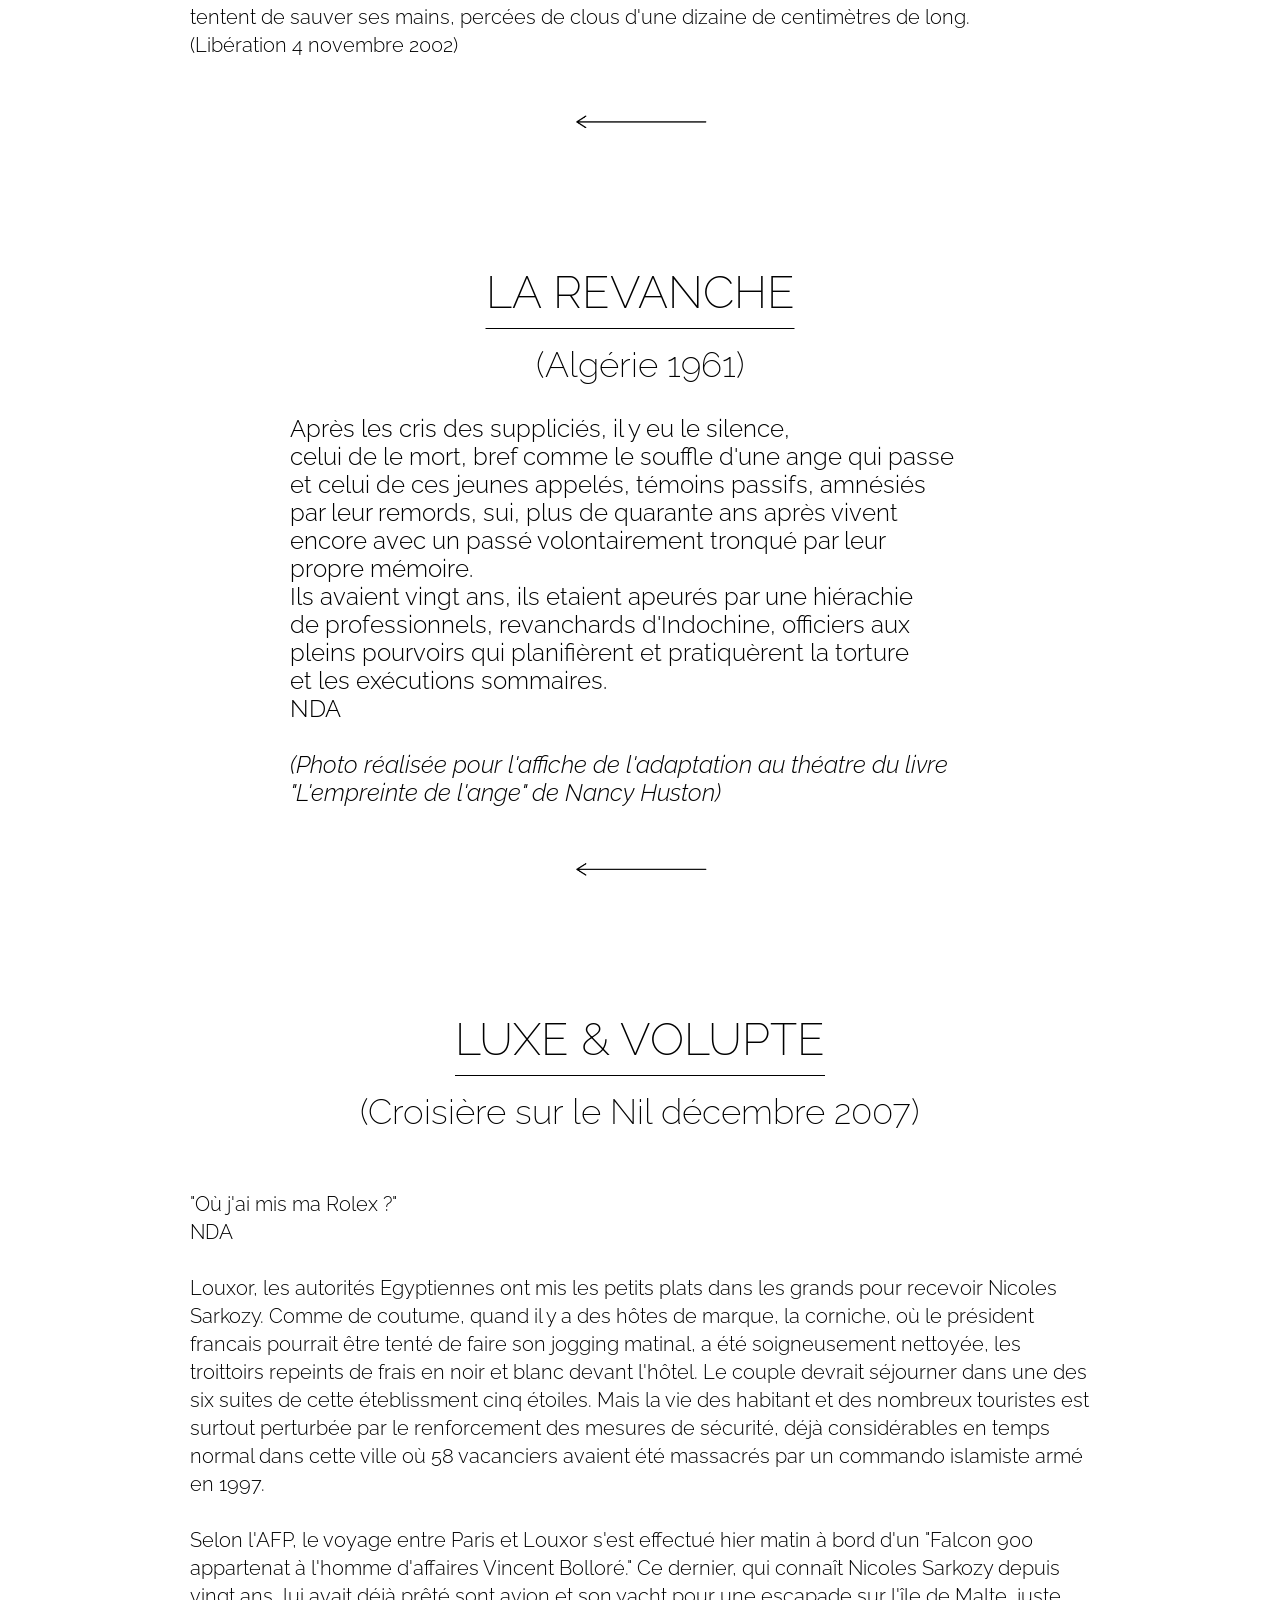
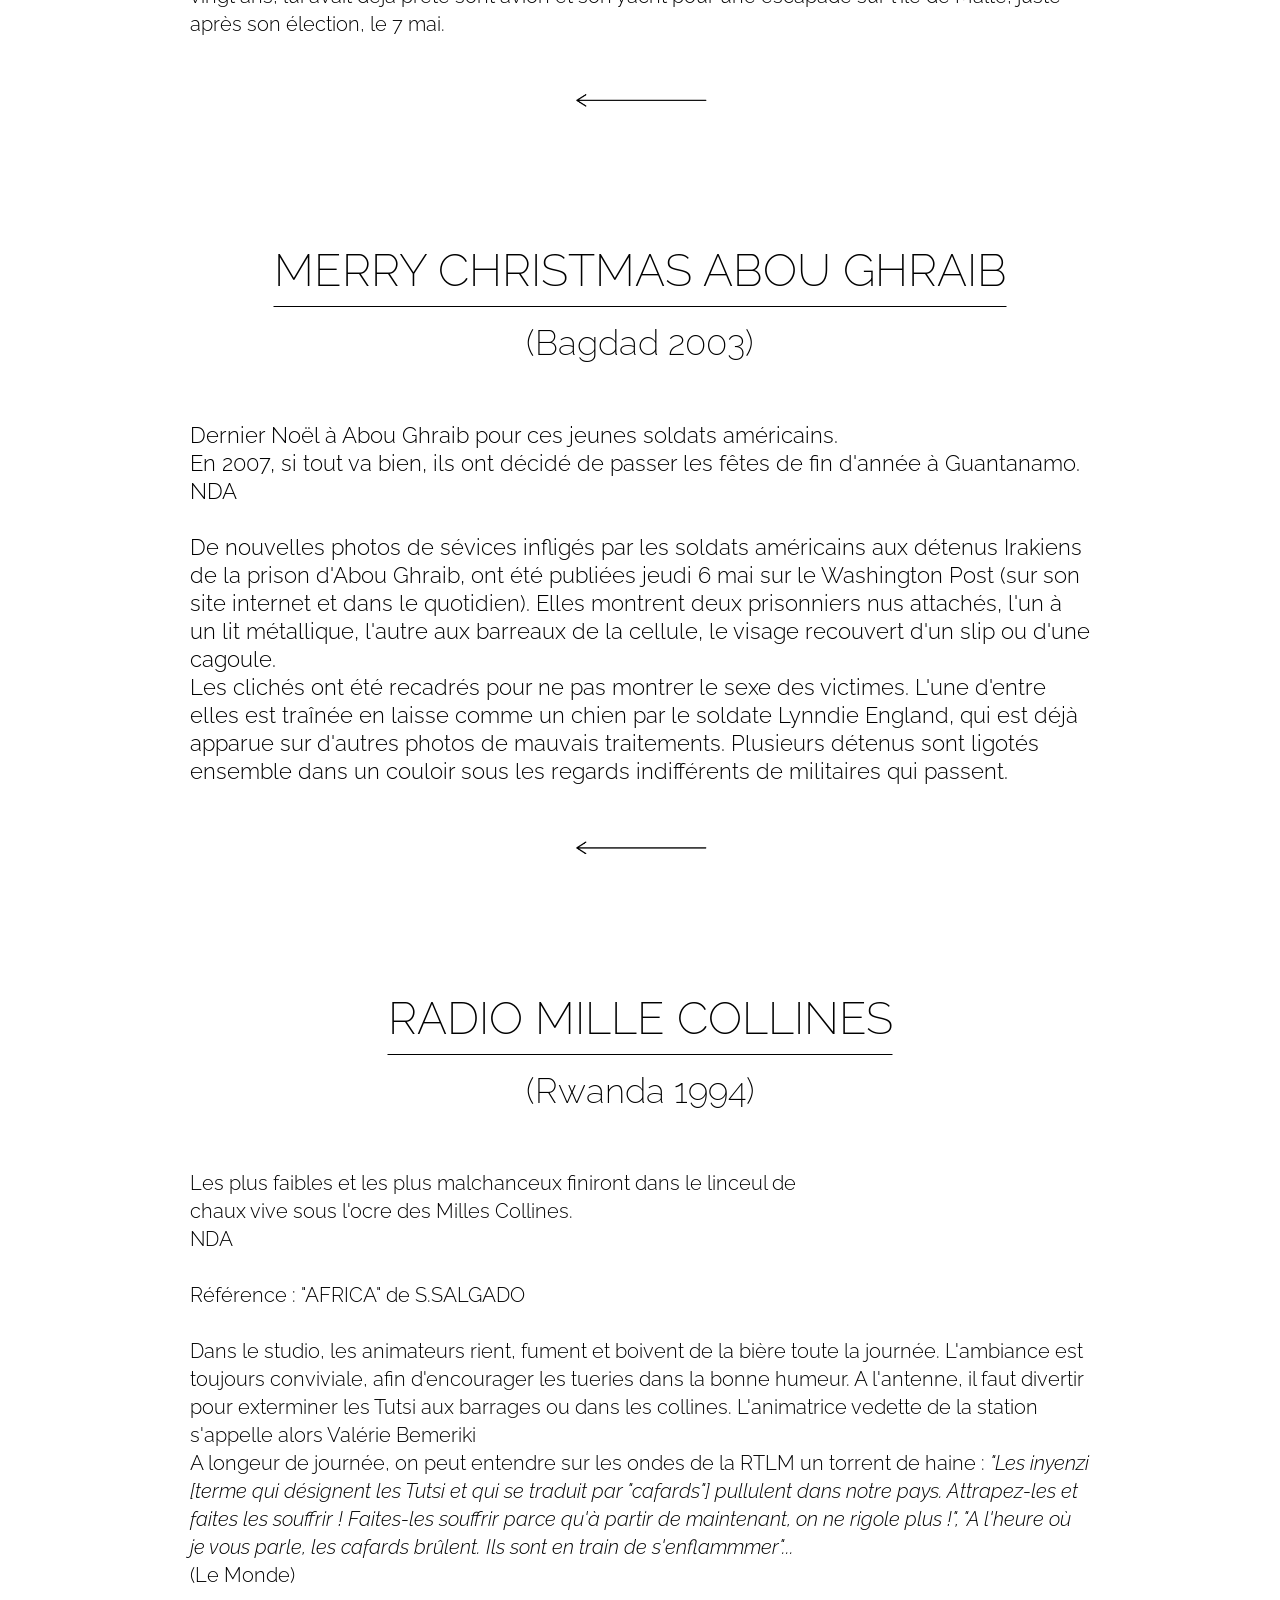
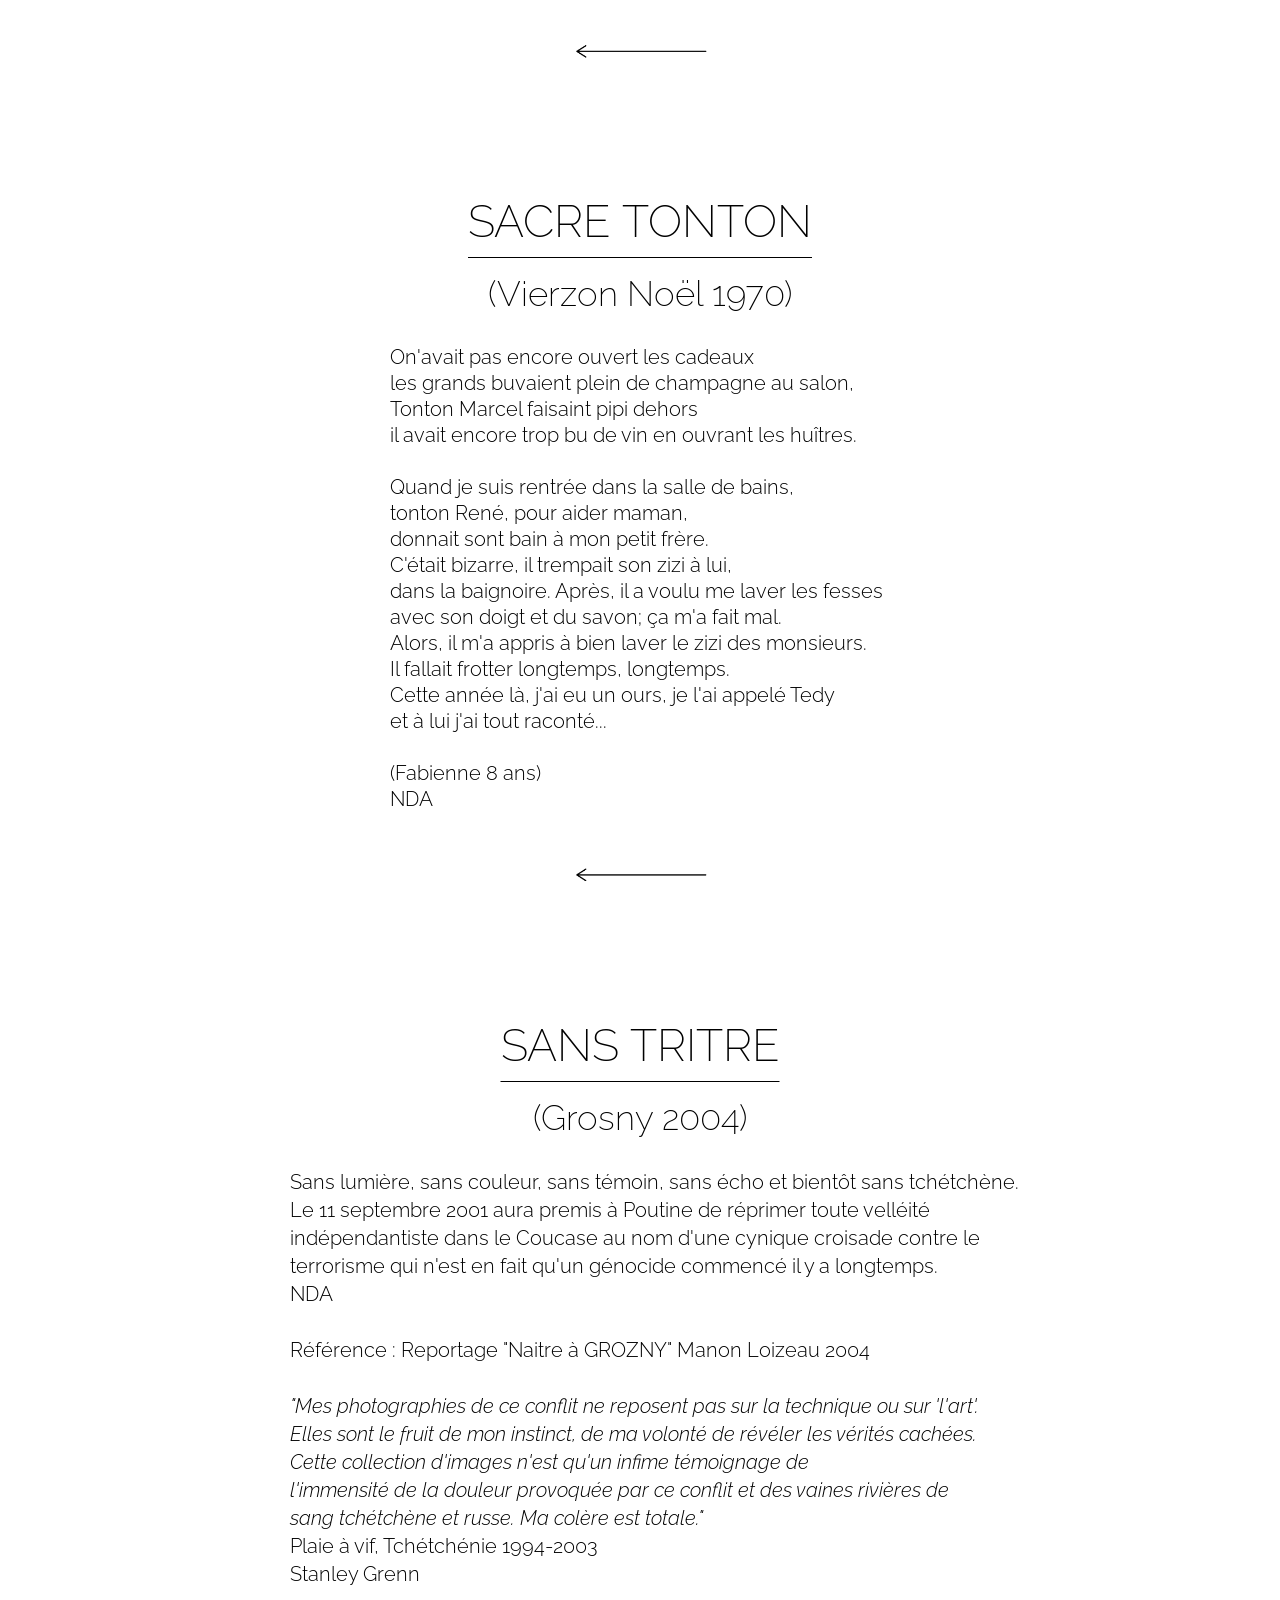
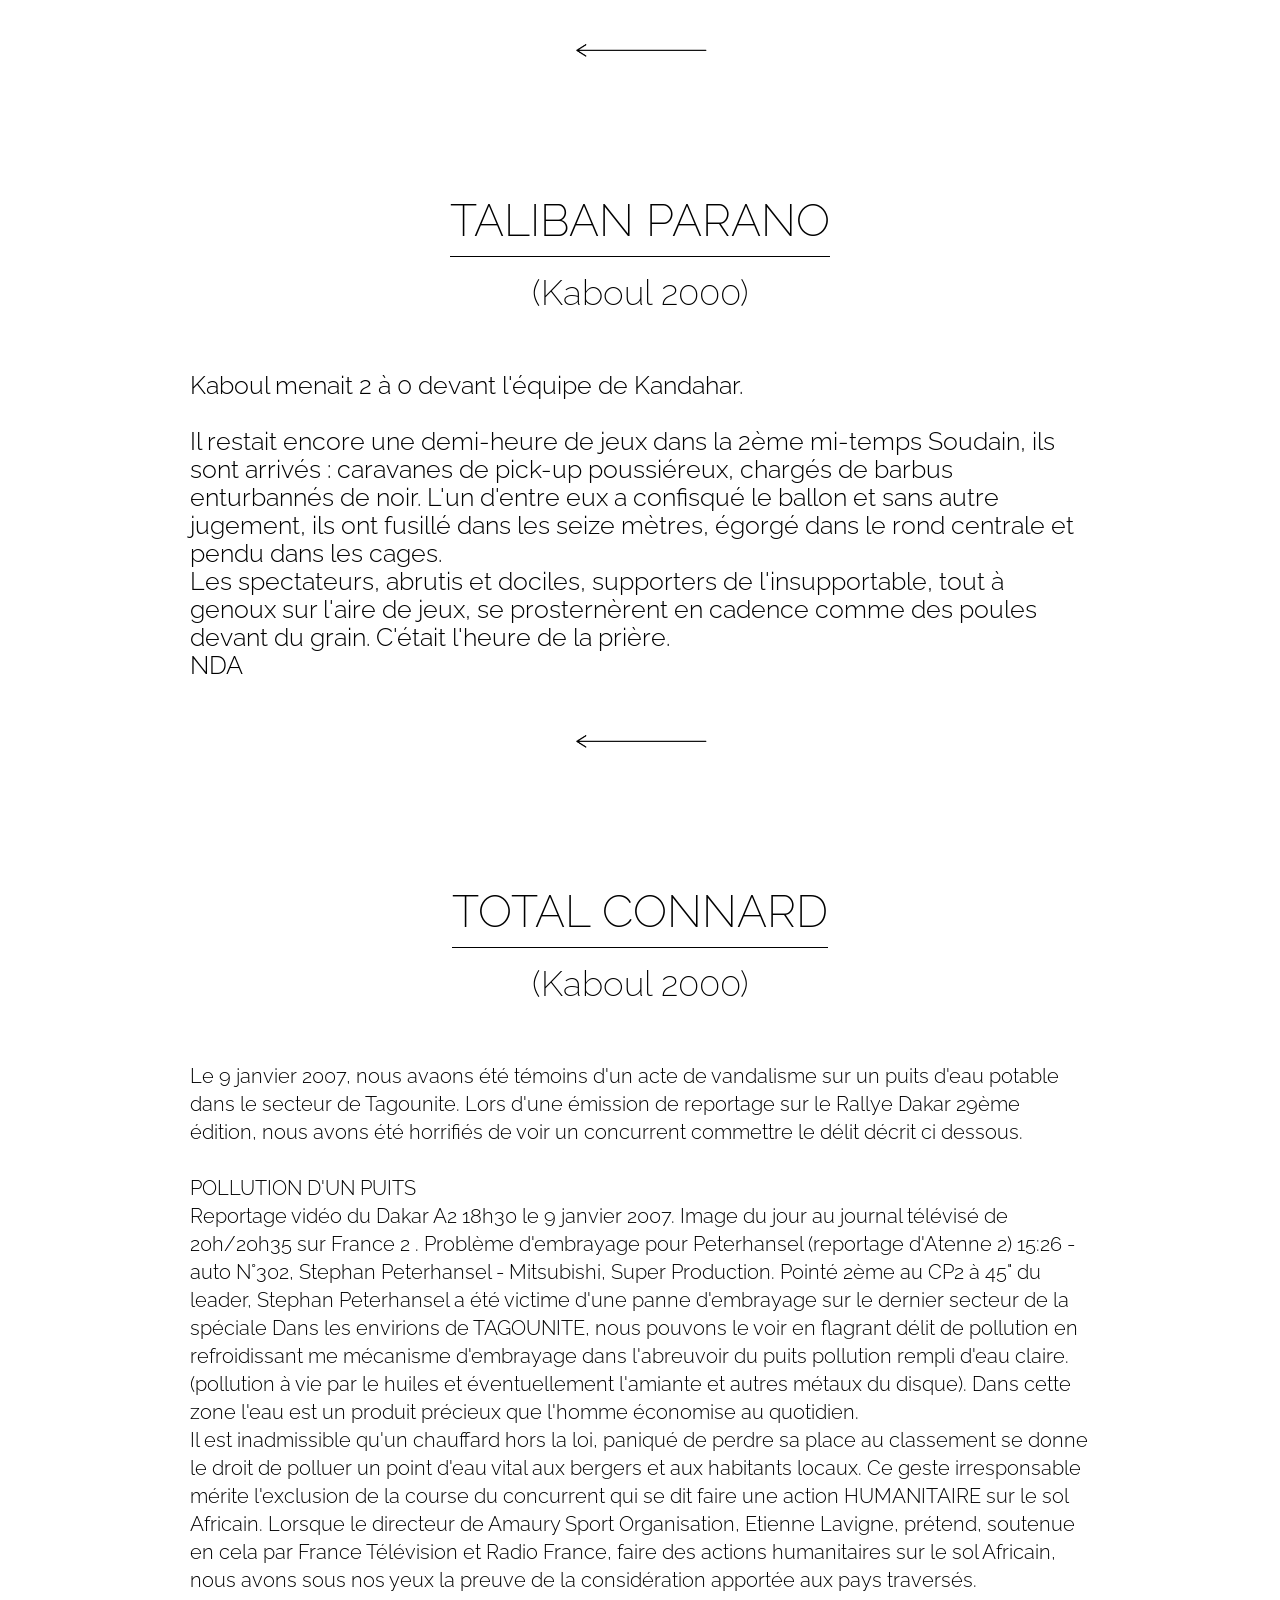
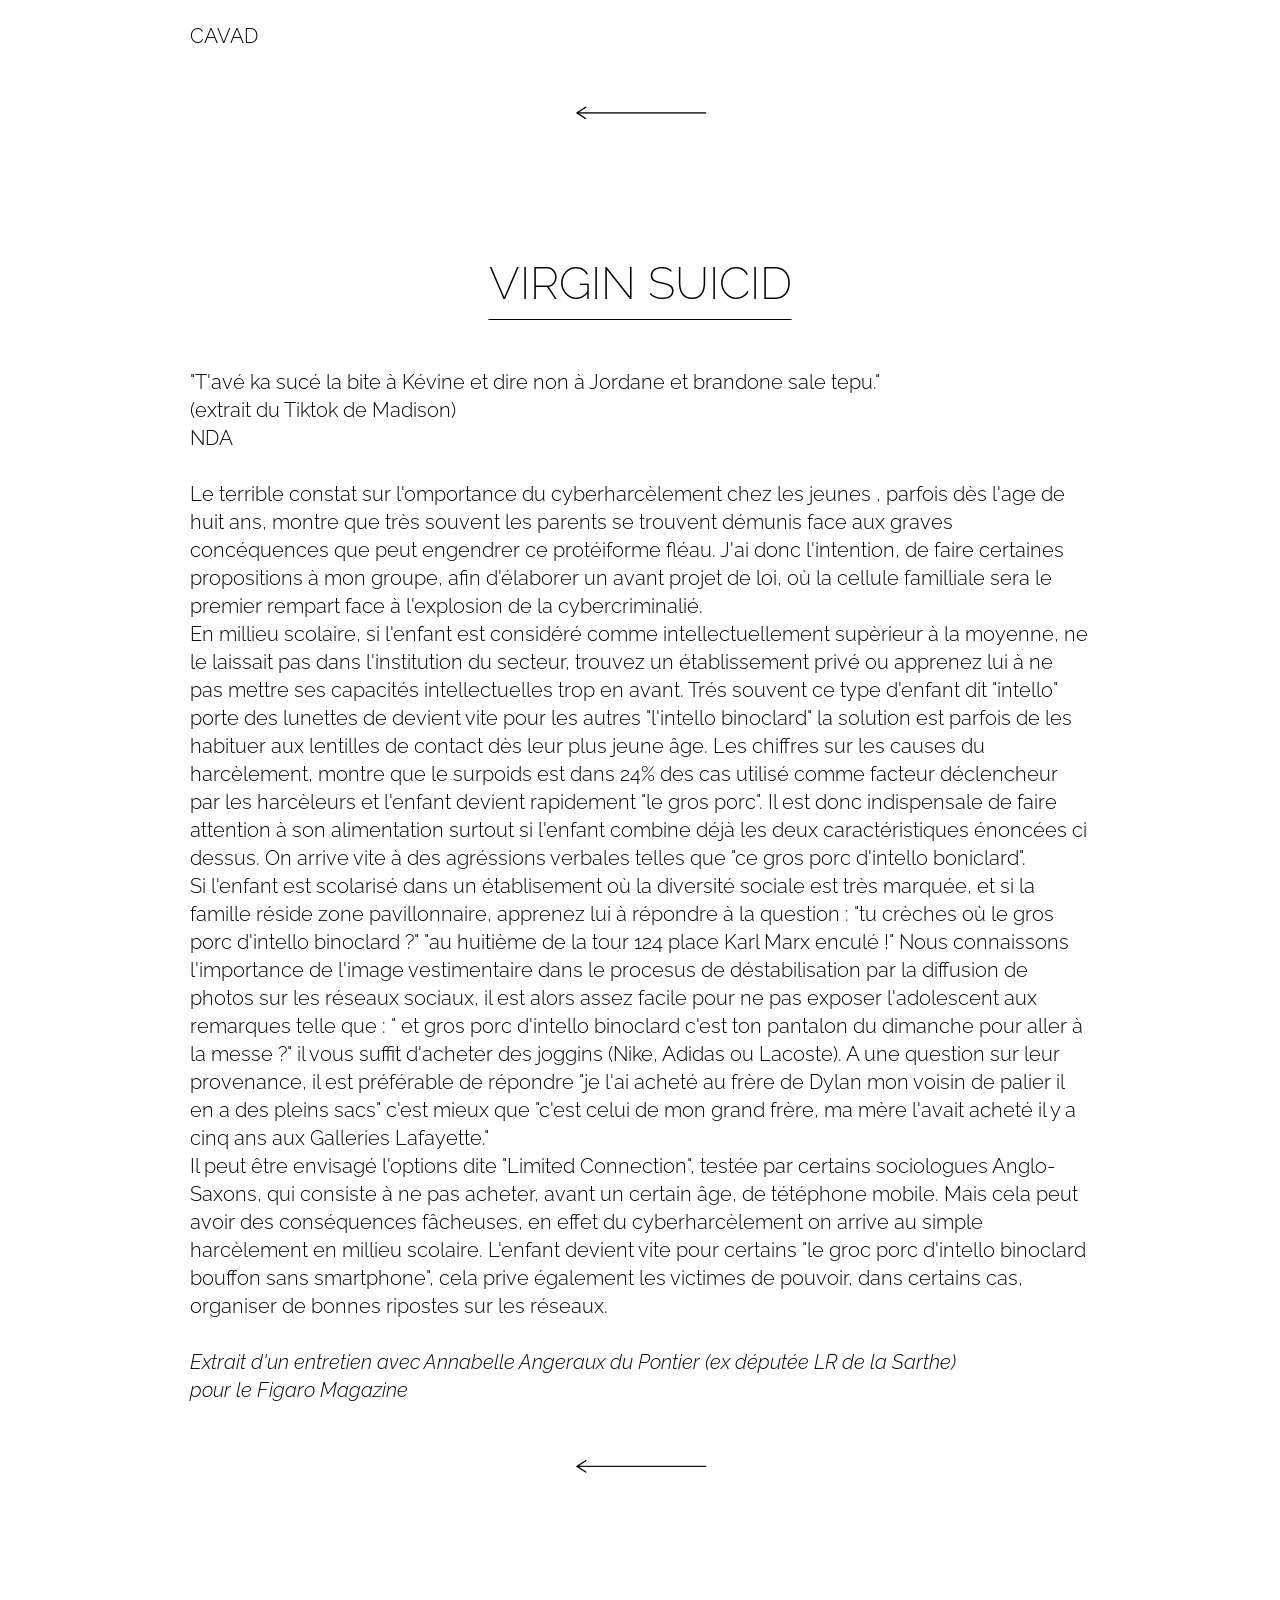
<file: allez-les-vers/Texte-ALLER-LES-VERS.html>
<!DOCTYPE html>
<html lang="fr">

<head>
    <meta charset="UTF-8">
    <meta name="viewport" content="width=device-width, initial-scale=1.0">
    <title>Textes</title>

    <link rel="stylesheet" href="Texte-ALLER-LES-VERS.css">
    <link href="https://fonts.googleapis.com/css2?family=Raleway:wght@100;200;300;500&display=swap" rel="stylesheet">
</head>

<body>

    <header>
        <div class="en-tete">
            <a href="../index.html#ancre" class="fleche">
                <img src="../image/fleche.jpg">
            </a>
        </div>
    </header>

    <section id="ancre1">

        <h3>AÏDA</h3>
        <h4>(Colombie 2007)</h4>

        <p>
            Aprés six ans de captivité dans la jungle qu'est ce que l'on ne ferait pas pour une assiette de haricots et
            une petite nuit au sec ?
            NDA<br>
            "je l'ai regardée essayer de prendre le contrôle du camp avec une arrogance incontrôlable."
            "Certains des gardiens nous traitaient mieux qu'elle ne le faisait, elle volait de la nourriture et se
            gardait les rares livres disponiblees."<br>
            D'autres tensions sont apparues lorsque les otages se sont vu confisquer leurs radios.
            Seule la Franco-Colombienne a réussi à garder la sienne en cachette, mais elle aurait refusé d'en faire
            profiter ses compagnons.
            "Nous espérions qu'elle nous raconterait ce qu'elle avait entendu, notamment des messages de nos familles,
            mais elle n'en a rien fait."<br>
            (M.Gonsalves, K.Stansell, T.Howes)
            <br>
            <span>"L'incroyable mobilisation médiatique et politique dont a bénéficié Ingrid Betancourt, enlevée un an
                plus tard nous a été doulourese au début.
                Ma mère est aussi Franco-Colombienne"</span>, raconte sa fille Maria-Elena. <span>"Aïda Duvaltier n'est
                ni journalste, ni candidate à la présidence de la republique,
                ni amie de M.de Villepin ou de M.Sarkozy. Personne n'en parle."</span> <br>
                (Le Monde octobre 2005)
        </p>

        <div class="fleche-retour-photo">
            <a href="../allez-les-vers/ALLEZ-LES-VERS-bruno.html#ancreAida">
                <img src="../image/fleche.jpg" alt="fleche retour"></a>
        </div>

        <h3 id="ancre2">ARTICA CLUB</h3>
        <h4>(Groenland 2035)</h4>

        <p class="texte-artic">
            Séjour all inclusive au départ de Vladivostok.<br>
            Laissez vous porter par vos envies d'avanture...<br>
            Dès votre arrivée, notre équipe de gentils manchots vous guidera sur la banquise jusqu'a votre bungagloo où
            vous attend un cocktail de vin de mouette pas chandon.Pour les sportifs qui n'ont pas encore planifié leur
            séjour, vous pourrez sans supplément, vous inscrire au concours de pêche à l'inuit supervisé par Urus notre
            animateur. respactez bien les consignes afin de na pas le contrarier .<br>
            Pour les amateurs de sensations fortes, balades en motoneig, ne pas utiliser celui avec la peau de dalmacien
            sir la selle, c'est celui d'Ursus et cela risque de le mettre en colère.<br>
            Enfin, au coucher du soleil, selon le période de l'année, grand match de foot sur glace contre notre équipe
            de GM, il est recommandé de les laisser gagner le match. En effet, le manchot est très mauvais joueur et la
            balade en raquette qur la banquise avec eux demain matin risque de se transformer en cuachemar pour vous.
            <br>
            <br>Attention il est conseillé aux personnes à mobilité réduite de restr dans leur bungagloo à boire du de
            mouette pas...<br>
            bonséjour a tous ! <br>
            L'équipe logistique du 66° Nord.com
        </p>

        <div class="fleche-retour-photo">
            <a href="../allez-les-vers/ALLEZ-LES-VERS-bruno.html#ancreArtica">
                <img src="../image/fleche.jpg" alt="fleche retour"></a>
        </div>

        <h3 id="ancre3">BRISURE SOCIALE</h3>
        <h4>(Clamecy sur Orge 2005)</h4>

        <p class="texte-bris"><br>
            D'abord... Il y a les autres qui sont fiers de leur nom, qui détestent les melons,
            qui font des grosses affaires avec leurs grosses autos et qui se prennent pour des rois.
            Et puis y'a mon père, qui ne fait rien de ses dix doigts, qu'est complètement cuit,
            qui roupille dans la cuisine, raide comme un siège de parc, noir comme Dessailly ;
            faut dire, Monsieur, que chez moi, on ne parle pas , on crie.
            Même que je me dis souvent qu'on aura une maison avec des gros murs, et si c'est pas sûr,
            on fermera les fenêtres.
            Et puis il y a Lila, elle c'est pareil,
            elle dit qu'elle est trop belle pour moi,
            que c'est elle qu'a l'oseille, que je lui gâche le soleil,
            et que je suis juste bon a pisser sur les rats.<br> NDA<br><br>
            <span>(Photo réalisée pour l'affiche de la pièce de théatre adapté de la BD "pauvres mais fières" de
                Didier Tronchet.)</span>
        <p>

        <div class="fleche-retour-photo">
            <a href="../allez-les-vers/ALLEZ-LES-VERS-bruno.html#ancreBrisure">
                <img src="../image/fleche.jpg" alt="fleche retour"></a>
        </div>

        <h3 id="ancre4">DEMOCRATIE EMERGENTE</h3>
        <h4>(Falloudja 2004)</h4>

        <p class="text-democratie">
            <br>
            L'Amerique s'adresse à nouveau aux peuple de la terre : <br>
            Que tous ceux qui vivent dans la tyrannie<br>
            et le désespoir puissent savoir,<BR>
            que les Etats-Unis n'ignorent pas leurs oppréssions<br>
            et n'excusent pas leurs oppreseurs,<br>
            quand vous vous battrez pour la liberté,<br>
            nous nous battrons avec vous.<br>
            Nous allons de l'avant avec confiance<br>
            dans le futur triomphe de la démocratie ;<br>
            non parce que nous nous considérons <br>
            comme une nation élue mais parce que<br>
            Dieu change et choisit ce qu'il veut.<br>
            <br> G.W.BUSH (janvier 2005)
        </p>

        <div class="fleche-retour-photo">
            <a href="../allez-les-vers/ALLEZ-LES-VERS-bruno.html#ancreDemocratie">
                <img src="../image/fleche.jpg" alt="fleche retour"></a>
        </div>

        <h3 id="ancre5">LA MEPRISE</h3>

        <p> <br>
            "...Permettez-moi de dire j'accuse et pour autant
            ne laissez pas ceux qui se braquent me traîner dans la boue,
            ne les laissez pas me traîter d'activiste, terrosiste,
            intégriste, ne laissez pas ceux qui se braquent
            dire avec leur gène, leur rire sarcastique,
            voire leur colère que j'abuse, que je suis folle hystétique,
            castratrice, psychotique, pathétique, que je suis pas une vraie femme,
            que je suis mal baisée, un mâle refoulé
            en mal de mâle qui ne fait que crier vengeance,
            je suis féministe, je ne peux pas faire autrement,
            on m'a fait avec des yeux, je vois, je ne peux pas faire autrement
            on m'a fait avec une voix j'ai donc droit
            à une voix alors j'accuse... je ne peux pas faire autrement,
            le politique de l'autruche je ne peux pas...<br><br>
            Ne me dites pas : le premier être à débuter
            sur terre fut un homme, voilà pourquoi,
            oh les filles, oh les filles, je vous offre toute ma prévenance
            mais n'en n'avez-vous pas ras les fesses ou la cafetière ?
            Et si nous retournions tel un sablier lassé, la situation?
            Inversons les rôles dans l'espoir d'un regard original... non ?..."
            Elsa CARAYON<br>
            <br><span class="entre-parenthese">(Photo réalisée pour l'affiche de la pièce de théatre mettant en
                scène le texte "La Méprise"
                <br> d'Elsa CARAYON.)</span>
        </p> 

        <div class="fleche-retour-photo">
            <a href="../allez-les-vers/ALLEZ-LES-VERS-bruno.html#ancreMeprise">
                <img src="../image/fleche.jpg" alt="fleche retour"></a>
        </div>

        <h3 id="ancre6">LA PASSION</h3>
        <h4>(Irlande 2002)</h4>

        <p>
            <span>"De nombreux taureaux sont autour de moi<br>
                Ils ouvrent contre moi leur gueule,<br>
                Semblables au lion qui déchire et rugit.<br>
                Je suis comme l'eau qui s'écoule<br>
                Et tous mes os se séparent.<br>
                Ma force se dessèche comme l'argile<br>
                Tu me réduis à la poussière de la mort,<br>
                Une bande de scélérats rôde autour de moi,<br>
                Ils ont percé mes mains et mes pieds."<br></span><br>
            Ce psaume 22 de David n'aurait pu retser qu'une prophétie si Jésus était partie tranquillement se
            coucher , le jeudi soir après le repas. On aurait
            sûrement échappé au tragique événement du mont Golgatha et à cette cruelle imagerie d'une crucifixion,
            qui, plus de deux mille ans après
            n'a toujours pas enlevé le péché du monde...<br>NDA<br><br>
            Un jeune catholique a été hospitalisé après avoir été passé à tabac puis "crucifié" par une bande de
            jeunes dans un quartier à
            majorité protestante, au sud de Belfast. Quand Harry McCartan, 23ans, a été retrouvé dans la nuit de
            vendredi à samedi, ses mains etaient
            clouées au poteau d'une clôture en bois et il était à moitié inconscient. Le jeune homme était aussi
            gravement blessé aux jambes, frappé avec
            un objet contondant, sans doute hérissé de clous. Les chirurgiens tentent de sauver ses mains, percées
            de clous d'une dizaine de centimètres de long.<br>
            (Libération 4 novembre 2002)
        </p>

        <div class="fleche-retour-photo">
            <a href="../allez-les-vers/ALLEZ-LES-VERS-bruno.html#ancrePassion">
                <img src="../image/fleche.jpg" alt="fleche retour"></a>
        </div>

        <h3 id="ancre7">LA REVANCHE</h3>
        <h4>(Algérie 1961)</h4>

        <p class="texte-revanch">
            Après les cris des suppliciés, il y eu le silence,<br>
            celui de le mort, bref comme le souffle d'une ange qui passe <br>
            et celui de ces jeunes appelés, témoins passifs, amnésiés<br>
            par leur remords, sui, plus de quarante ans après vivent<br>
            encore avec un passé volontairement tronqué par leur <br>
            propre mémoire.<br>
            Ils avaient vingt ans, ils etaient apeurés par une hiérachie<br>
            de professionnels, revanchards d'Indochine, officiers aux<br>
            pleins pourvoirs qui planifièrent et pratiquèrent la torture <br>
            et les exécutions sommaires.<br>
            NDA<br><br>
            <span>(Photo réalisée pour l'affiche de l'adaptation au théatre du livre<br> "L'empreinte de l'ange" de
                Nancy Huston)</span>
        </p> 

        <div class="fleche-retour-photo">
            <a href="../allez-les-vers/ALLEZ-LES-VERS-bruno.html#ancreRevanche">
                <img src="../image/fleche.jpg" alt="fleche retour"></a>
        </div>

        <h3 id="ancre8">LUXE & VOLUPTE</h3>
        <h4>(Croisière sur le Nil décembre 2007)</h4>

        <p class="texte-lux"> <br>
            "Où j'ai mis ma Rolex ?"<br>NDA<br><br>
            Louxor, les autorités Egyptiennes ont mis les petits plats dans les grands pour
            recevoir Nicoles Sarkozy. Comme de coutume, quand il y a des hôtes de
            marque, la corniche, où le président francais pourrait être tenté de faire son
            jogging matinal, a été soigneusement nettoyée, les troittoirs repeints de frais en
            noir et blanc devant l'hôtel. Le couple devrait séjourner dans une des six suites de cette éteblissment
            cinq étoiles.
            Mais la vie des habitant et des nombreux touristes est surtout perturbée par le renforcement des mesures
            de sécurité, déjà
            considérables en temps normal dans cette ville où 58 vacanciers avaient été
            massacrés par un commando islamiste armé en 1997.<br><br>
            Selon l'AFP, le voyage entre Paris et Louxor s'est effectué hier matin à bord d'un
            "Falcon 900 appartenat à l'homme d'affaires Vincent Bolloré." Ce dernier, qui
            connaît Nicoles Sarkozy depuis vingt ans, lui avait déjà prêté sont avion et son
            yacht pour une escapade sur l'île de Malte, juste après son élection, le 7 mai.
        </p>

        <div class="fleche-retour-photo">
            <a href="../allez-les-vers/ALLEZ-LES-VERS-bruno.html#ancreLUXE">
                <img src="../image/fleche.jpg" alt="fleche retour"></a>
        </div>

        <h3 id="ancre9">MERRY CHRISTMAS ABOU GHRAIB</h3>
        <h4>(Bagdad 2003)</h4>

        <p class="texte-abo"> <br>
            Dernier Noël à Abou Ghraib pour ces jeunes soldats américains.<br> En 2007, si tout
            va bien, ils ont décidé de passer les fêtes de fin d'année à Guantanamo. <br>NDA<br><br>
            De nouvelles photos de sévices infligés par les soldats américains aux
            détenus Irakiens de la prison d'Abou Ghraib, ont été publiées jeudi 6 mai sur le
            Washington Post (sur son site internet et dans le quotidien). Elles montrent deux
            prisonniers nus attachés, l'un à un lit métallique, l'autre aux barreaux de la
            cellule, le visage recouvert d'un slip ou d'une cagoule.<br>
            Les clichés ont été recadrés pour ne pas montrer le sexe des victimes.
            L'une d'entre elles est traînée en laisse comme un chien par le soldate Lynndie England,
            qui est déjà apparue sur d'autres photos de mauvais traitements.
            Plusieurs détenus sont ligotés ensemble dans un couloir sous les regards indifférents de militaires qui
            passent.
        </p>
        
        <div class="fleche-retour-photo">
            <a href="../allez-les-vers/ALLEZ-LES-VERS-bruno.html#ancreAbou">
                <img src="../image/fleche.jpg" alt="fleche retour"></a>
        </div>

        <h3 id="ancre10">RADIO MILLE COLLINES</h3>
        <h4>(Rwanda 1994)</h4>
        <p> <br>
            Les plus faibles et les plus malchanceux finiront dans le linceul de <br>
            chaux vive sous l'ocre des Milles Collines.<br>
            NDA<br><br>
            Référence : "AFRICA" de S.SALGADO<br><br>
            Dans le studio, les animateurs rient, fument et boivent de la bière
            toute la journée. L'ambiance est toujours conviviale, afin
            d'encourager les tueries dans la bonne humeur. A l'antenne, il faut
            divertir pour exterminer les Tutsi aux barrages ou dans les
            collines. L'animatrice vedette de la station s'appelle alors Valérie Bemeriki<br>
            A longeur de journée, on peut entendre sur les ondes de la RTLM
            un torrent de haine : <span>"Les inyenzi [terme qui désignent les Tutsi et qui
                se traduit par "cafards"] pullulent dans notre pays. Attrapez-les et
                faites les souffrir ! Faites-les souffrir parce qu'à partir de maintenant,
                on ne rigole plus !", "A l'heure où je vous parle, les cafards brûlent.
                Ils sont en train de s'enflammmer"...<br></span>
            (Le Monde)
        </p>

        <div class="fleche-retour-photo">
            <a href="../allez-les-vers/ALLEZ-LES-VERS-bruno.html#ancreRadio">
                <img src="../image/fleche.jpg" alt="fleche retour"></a>
        </div>

        <h3 id="ancre11">SACRE TONTON</h3>
        <h4>(Vierzon Noël 1970)</h4>

        <p class="text-sacr">
            On'avait pas encore ouvert les cadeaux<br>
            les grands buvaient plein de champagne au salon,<br>
            Tonton Marcel faisaint pipi dehors<br>
            il avait encore trop bu de vin en ouvrant les huîtres.<br><br>
            Quand je suis rentrée dans la salle de bains,<br>
            tonton René, pour aider maman,<br>
            donnait sont bain à mon petit frère.<br>
            C'était bizarre, il trempait son zizi à lui,<br>
            dans la baignoire. Après, il a voulu me laver les fesses<br>
            avec son doigt et du savon; ça m'a fait mal.<br>
            Alors, il m'a appris à bien laver le zizi des monsieurs.<br>
            Il fallait frotter longtemps, longtemps.<br>
            Cette année là, j'ai eu un ours, je l'ai appelé Tedy<br>
            et à lui j'ai tout raconté...<br><br>
            (Fabienne 8 ans)<br>
            NDA
        </p>

        <div class="fleche-retour-photo">
            <a href="../allez-les-vers/ALLEZ-LES-VERS-bruno.html#ancreTonton">
                <img src="../image/fleche.jpg" alt="fleche retour"></a>
        </div>

        <h3 id="ancre12">SANS TRITRE</h3>
        <h4>(Grosny 2004)</h4>

        <p class="texte-groz">
            Sans lumière, sans couleur, sans témoin, sans écho et bientôt sans tchétchène.<br>
            Le 11 septembre 2001 aura premis à Poutine de réprimer toute velléité<br>
            indépendantiste dans le Coucase au nom d'une cynique croisade contre le <br>
            terrorisme qui n'est en fait qu'un génocide commencé il y a longtemps.<br>
            NDA<br><br>
            Référence : Reportage "Naitre à GROZNY"
            Manon Loizeau 2004<br><br>
            <span>"Mes photographies de ce conflit ne reposent pas sur la technique ou sur 'l'art'.<br>
                Elles sont le fruit de mon instinct, de ma volonté de révéler les vérités cachées.<br>
                Cette collection d'images n'est qu'un infime témoignage de <br>
                l'immensité de la douleur provoquée par ce conflit et des vaines rivières de<br>
                sang tchétchène et russe. Ma colère est totale."<br></span>
            Plaie à vif, Tchétchénie 1994-2003<br>
            Stanley Grenn
        </p>

        <div class="fleche-retour-photo">
            <a href="../allez-les-vers/ALLEZ-LES-VERS-bruno.html#ancreSanstitre">
                <img src="../image/fleche.jpg" alt="fleche retour"></a>
        </div>

        <h3 id="ancre13">TALIBAN PARANO</h3>
        <h4>(Kaboul 2000)</h4>
        <p class="texte-tali"> <br>
            Kaboul menait 2 à 0 devant l'équipe de Kandahar.<br><br>
            Il restait encore une demi-heure de jeux dans la 2ème mi-temps
            Soudain, ils sont arrivés : caravanes de pick-up poussiéreux,
            chargés de barbus enturbannés de noir.
            L'un d'entre eux a confisqué le ballon
            et sans autre jugement,
            ils ont fusillé dans les seize mètres,
            égorgé dans le rond centrale et pendu dans les cages.<br>
            Les spectateurs, abrutis et dociles,
            supporters de l'insupportable, tout à genoux
            sur l'aire de jeux, se prosternèrent en cadence
            comme des poules devant du grain.
            C'était l'heure de la prière.<br>NDA
        </p>

        <div class="fleche-retour-photo">
            <a href="../allez-les-vers/ALLEZ-LES-VERS-bruno.html#ancreTaliban">
                <img src="../image/fleche.jpg" alt="fleche retour"></a>
        </div>

        <h3 id="ancre14">TOTAL CONNARD</h3>
        <h4>(Kaboul 2000)</h4>
        <p> <br>
            Le 9 janvier 2007, nous avaons été témoins d'un acte de vandalisme sur un puits d'eau potable dans le
            secteur
            de Tagounite. Lors d'une émission de reportage sur le Rallye Dakar 29ème édition, nous avons été
            horrifiés de voir
            un concurrent commettre le délit décrit ci dessous.<br><br>
            POLLUTION D'UN PUITS<br>
            Reportage vidéo du Dakar A2 18h30 le 9 janvier 2007. Image du jour au journal télévisé de 20h/20h35 sur
            France 2 .
            Problème d'embrayage pour Peterhansel (reportage d'Atenne 2) 15:26 - auto N°302, Stephan Peterhansel -
            Mitsubishi, Super Production.
            Pointé 2ème au CP2 à 45" du leader, Stephan Peterhansel a été victime d'une panne d'embrayage sur le
            dernier secteur de la spéciale
            Dans les envirions de TAGOUNITE, nous pouvons le voir en flagrant délit de pollution en refroidissant me
            mécanisme d'embrayage
            dans l'abreuvoir du puits pollution rempli d'eau claire. (pollution à vie par le huiles et
            éventuellement l'amiante et autres
            métaux du disque). Dans cette zone l'eau est un produit précieux que l'homme économise au quotidien.<br>
            Il est inadmissible qu'un
            chauffard hors la loi, paniqué de perdre sa place au classement se donne le droit de polluer un point
            d'eau vital aux bergers
            et aux habitants locaux. Ce geste irresponsable mérite l'exclusion de la course du concurrent qui se dit
            faire une action
            HUMANITAIRE sur le sol Africain. Lorsque le directeur de Amaury Sport Organisation, Etienne Lavigne,
            prétend, soutenue en
            cela par France Télévision et Radio France, faire des actions humanitaires sur le sol Africain, nous
            avons sous nos yeux
            la preuve de la considération apportée aux pays traversés.<br><br>
            CAVAD
        </p>

        <div class="fleche-retour-photo">
            <a href="../allez-les-vers/ALLEZ-LES-VERS-bruno.html#ancreTotal">
                <img src="../image/fleche.jpg" alt="fleche retour"></a>
        </div>

        <h3 id="ancre15">VIRGIN SUICID</h3>

        <p> <br>
            "T'avé ka sucé la bite à Kévine et dire non à Jordane et brandone sale tepu." <br>(extrait du Tiktok de
            Madison)<br>
            NDA<br><br>
            Le terrible constat sur l'omportance du cyberharcèlement chez les jeunes , parfois dès l'age de huit
            ans, montre
            que très souvent les parents se trouvent démunis face aux graves concéquences que peut engendrer ce
            protéiforme fléau.
            J'ai donc l'intention, de faire certaines propositions à mon groupe, afin d'élaborer un avant projet de
            loi, où la
            cellule familliale sera le premier rempart face à l'explosion de la cybercriminalié.<br>
            En millieu scolaire, si l'enfant est considéré comme intellectuellement supèrieur à la moyenne, ne le
            laissait pas
            dans l'institution du secteur, trouvez un établissement privé ou apprenez lui à ne pas mettre ses
            capacités intellectuelles
            trop en avant. Trés souvent ce type d'enfant dit "intello" porte des lunettes de devient vite pour les
            autres "l'intello binoclard"
            la solution est parfois de les habituer aux lentilles de contact dès leur plus jeune âge. Les chiffres
            sur les causes du harcèlement,
            montre que le surpoids est dans 24% des cas utilisé comme facteur déclencheur par les harcèleurs et
            l'enfant devient rapidement
            "le gros porc". Il est donc indispensale de faire attention à son alimentation surtout si l'enfant
            combine déjà les deux
            caractéristiques énoncées ci dessus. On arrive vite à des agréssions verbales telles que "ce gros porc
            d'intello boniclard".<br>
            Si l'enfant est scolarisé dans un établisement où la diversité sociale est très marquée, et si la
            famille réside zone pavillonnaire,
            apprenez lui à répondre à la question : "tu crèches où le gros porc d'intello binoclard ?" "au huitième
            de la tour 124 place Karl Marx enculé !"
            Nous connaissons l'importance de l'image vestimentaire dans le procesus de déstabilisation par la
            diffusion de photos sur les
            réseaux sociaux, il est alors assez facile pour ne pas exposer l'adolescent aux remarques telle que : "
            et gros porc d'intello
            binoclard c'est ton pantalon du dimanche pour aller à la messe ?" il vous suffit d'acheter des joggins
            (Nike, Adidas ou Lacoste).
            A une question sur leur provenance, il est préférable de répondre "je l'ai acheté au frère de Dylan mon
            voisin de palier il en a
            des pleins sacs" c'est mieux que "c'est celui de mon grand frère, ma mère l'avait acheté il y a cinq ans
            aux Galleries Lafayette." <br>
            Il peut être envisagé l'options dite "Limited Connection", testée par certains sociologues Anglo-Saxons,
            qui consiste à ne pas acheter,
            avant un certain âge, de tétéphone mobile. Mais cela peut avoir des conséquences fâcheuses, en effet du
            cyberharcèlement
            on arrive au simple harcèlement en millieu scolaire. L'enfant devient vite pour certains "le groc porc
            d'intello binoclard
            bouffon sans smartphone", cela prive également les victimes de pouvoir, dans certains cas, organiser de
            bonnes ripostes sur les réseaux.<br><br>
            <span>Extrait d'un entretien avec Annabelle Angeraux du Pontier (ex députée LR de la Sarthe) <br>pour le
                Figaro Magazine</span>
        </p>

        <div class="fleche-retour-photo">
            <a href="../allez-les-vers/ALLEZ-LES-VERS-bruno.html#ancreSuicid">
                <img src="../image/fleche.jpg" alt="fleche retour"></a>
        </div>
        
 </section>

</body>

</html>
</file>
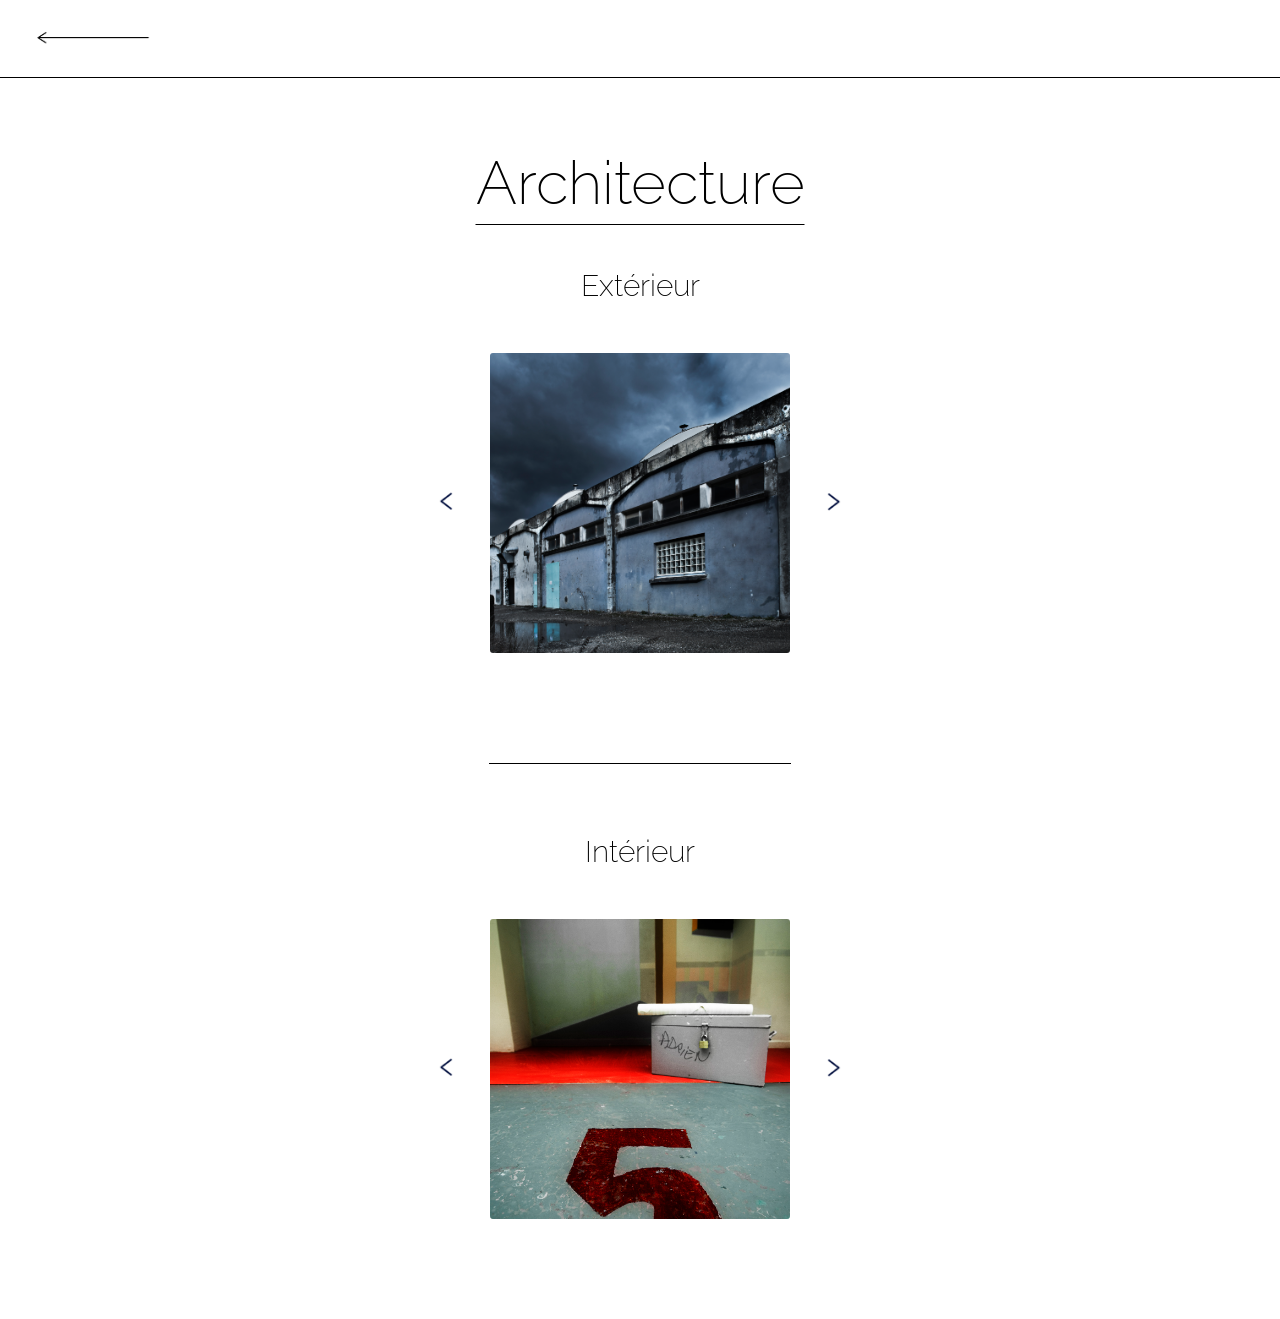
<file: architecture/Architecture-bruno.html>
<!DOCTYPE html>
<html lang="fr">

<head>
  <meta charset="UTF-8">
  <meta name="viewport" content="width=device-width, initial-scale=1.0">
  <title>Architecture</title>

  <link rel="stylesheet" href="Architecture-bruno.css">
  <script src="Architecture-bruno.js" defer></script>

  <link href="https://fonts.googleapis.com/css2?family=Raleway:wght@100..900&display=swap" rel="stylesheet">
</head>

<body>

  <header class="header">
    <a href="../index.html#ancre" class="fleche">
      <img src="../image/fleche.jpg" alt="Retour à l'accueil">
    </a>
  </header>

  <main>

    <h1>Architecture</h1>

    <section class="gallery">
      <h2>Extérieur</h2>

      <div class="slider-container">
        <button class="arrow prev" aria-label="Image précédente">
          <img src="../image/fleche-gauche.jpg" alt="">
        </button>

        <div class="slider">
          <img src="../image/archieext 01.jpg" alt="Architecture extérieure 1" loading="lazy">
          <img src="../image/archieext 02.jpg" alt="Architecture extérieure 2" loading="lazy">
          <img src="../image/archieext 03.jpg" alt="Architecture extérieure 3" loading="lazy">
          <img src="../image/archieext 04.jpg" alt="Architecture extérieure 4" loading="lazy">
          <img src="../image/archieext 05.jpg" alt="Architecture extérieure 5" loading="lazy">
          <img src="../image/archieext 06.jpg" alt="Architecture extérieure 6" loading="lazy">
          <img src="../image/archieext 07.jpg" alt="Architecture extérieure 7" loading="lazy">
          <img src="../image/archieext 08.jpg" alt="Architecture extérieure 8" loading="lazy">
          <img src="../image/archieext 09.jpg" alt="Architecture extérieure 9" loading="lazy">
          <img src="../image/archieext 10.jpg" alt="Architecture extérieure 10" loading="lazy">
          <img src="../image/archieext 11.jpg" alt="Architecture extérieure 11" loading="lazy">
        </div>

        <button class="arrow next" aria-label="Image suivante">
          <img src="../image/fleche-droite.jpg" alt="">
        </button>
      </div>
    </section>

    <div class="divider"></div>

    <section class="gallery">
      <h2>Intérieur</h2>

      <div class="slider-container">
        <button class="arrow prev" aria-label="Image précédente">
          <img src="../image/fleche-gauche.jpg" alt="">
        </button>

        <div class="slider">
          <img src="../image/inter 01.jpg" alt="Architecture intérieure 1" loading="lazy">
          <img src="../image/inter 02.jpg" alt="Architecture intérieure 2" loading="lazy">
          <img src="../image/inter 03.jpg" alt="Architecture intérieure 3" loading="lazy">
          <img src="../image/inter 04.jpg" alt="Architecture intérieure 4" loading="lazy">
          <img src="../image/inter 05.jpg" alt="Architecture intérieure 5" loading="lazy">
          <img src="../image/inter 06.jpg" alt="Architecture intérieure 6" loading="lazy">
          <img src="../image/inter 07.jpg" alt="Architecture intérieure 7" loading="lazy">
          <img src="../image/inter 09.jpg" alt="Architecture intérieure 8" loading="lazy">
          <img src="../image/inter 10.jpg" alt="Architecture intérieure 9" loading="lazy">
        </div>

        <button class="arrow next" aria-label="Image suivante">
          <img src="../image/fleche-droite.jpg" alt="">
        </button>
      </div>
    </section>

  </main>

</body>

</html>
</file>
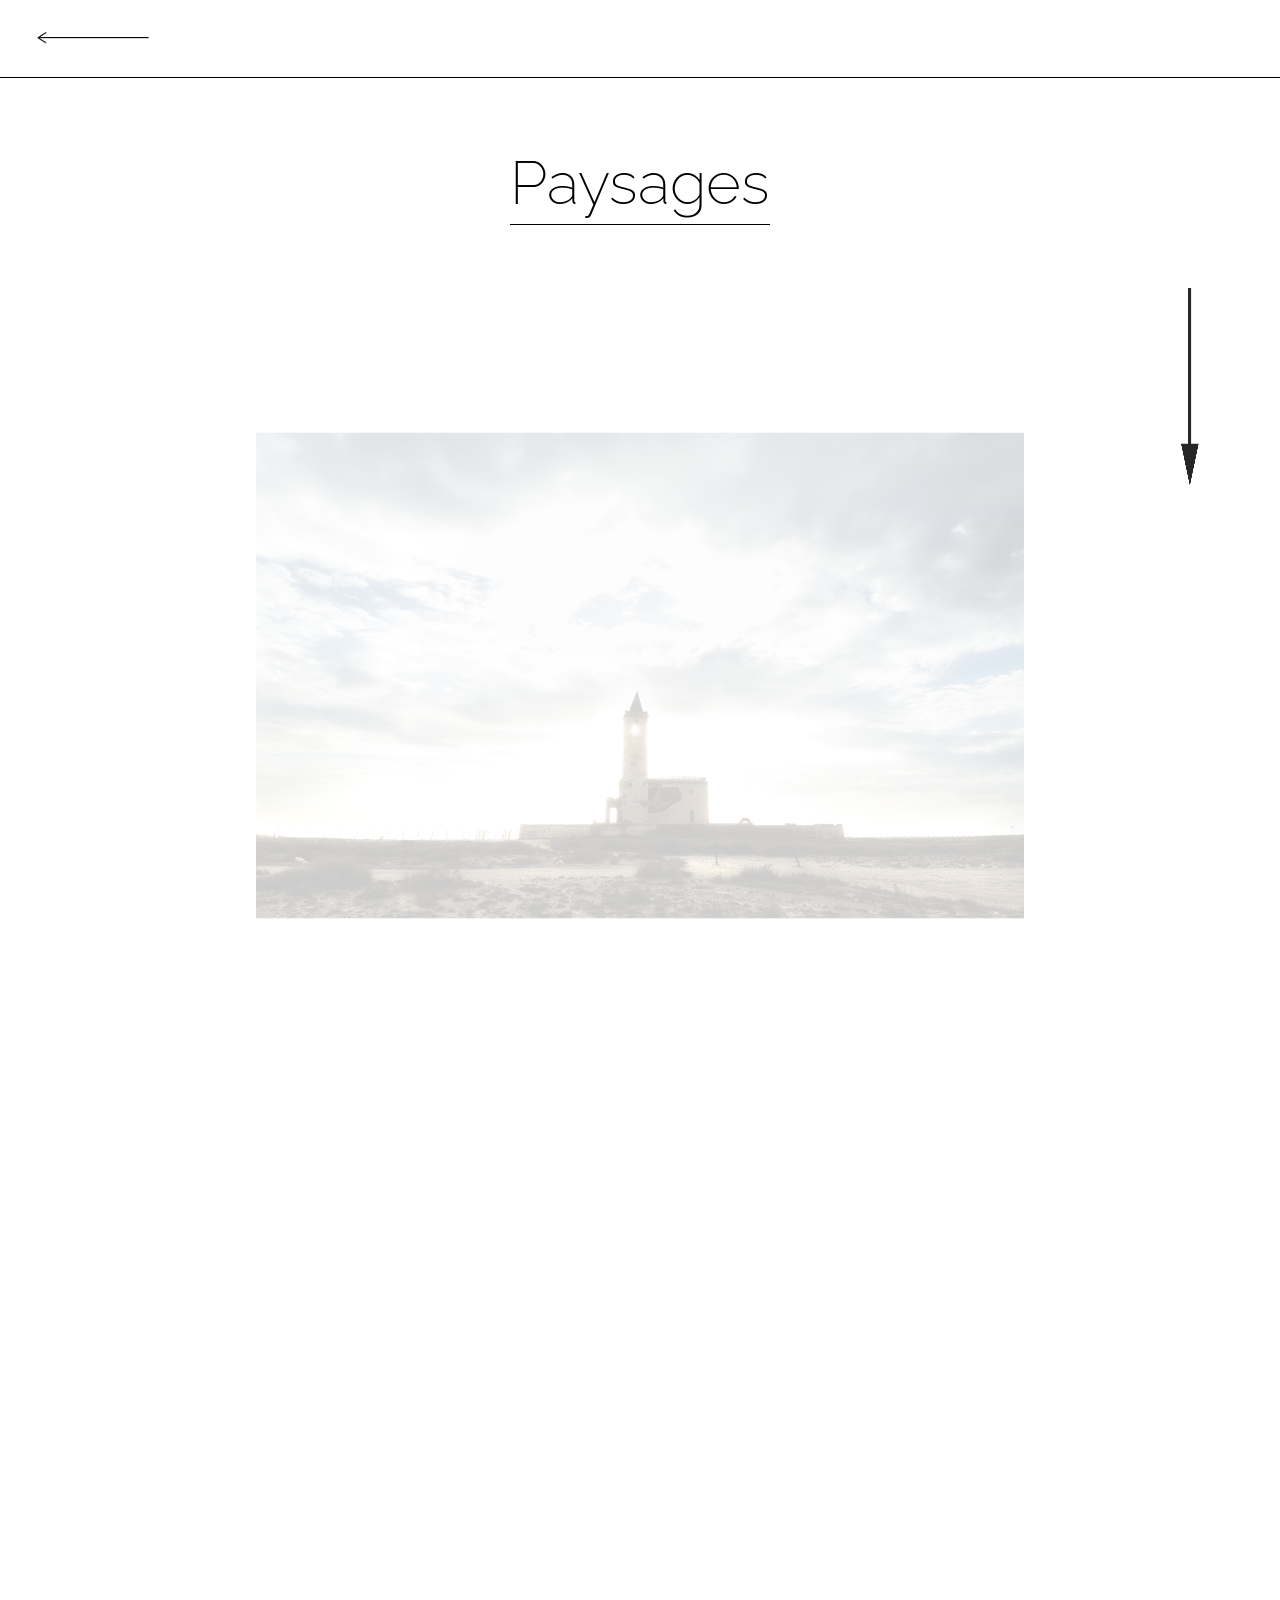
<file: paysage/Paysage-bruno.html>
<!DOCTYPE html>
<html lang="fr">

<head>
  <meta charset="UTF-8">
  <meta name="viewport" content="width=device-width, initial-scale=1.0">
  <title>Paysages</title>

  <link rel="stylesheet" href="Paysage-bruno.css">
  <script src="Paysage-bruno.js" defer></script>

  <link href="https://fonts.googleapis.com/css2?family=Raleway:wght@100..900&display=swap" rel="stylesheet">
</head>

<body>

  <header class="header">
    <a href="../index.html#ancre" class="fleche">
      <img src="../image/fleche.jpg" alt="Retour à l'accueil">
    </a>
  </header>

  <main>

    <section class="intro">
      <h1>Paysages</h1>
      <img src="../image/fleche-bas.jpg" class="fleche-bas" alt="Faire défiler">
    </section>

    <section class="cinema">

      <div class="scene first">
        <img src="../image/pays 01.jpg" alt="Paysage naturel" loading="lazy">
      </div>

      <div class="scene"><img src="../image/pays 02.jpg" alt="Paysage 1" loading="lazy"></div>
      <div class="scene"><img src="../image/pays 03.jpg" alt="Paysage 2" loading="lazy"></div>
      <div class="scene"><img src="../image/pays 04.jpg" alt="Paysage 3" loading="lazy"></div>
      <div class="scene"><img src="../image/pays 05.jpg" alt="Paysage 4" loading="lazy"></div>
      <div class="scene"><img src="../image/pays 06.jpg" alt="Paysage 5" loading="lazy"></div>
      <div class="scene"><img src="../image/pays 07.jpg" alt="Paysage 6" loading="lazy"></div>
      <div class="scene"><img src="../image/pays 08.jpg" alt="Paysage 7" loading="lazy"></div>
      <div class="scene"><img src="../image/pays 09.jpg" alt="Paysage 8" loading="lazy"></div>
      <div class="scene"><img src="../image/pays 10.jpg" alt="Paysage 9" loading="lazy"></div>

    </section>

    <div class="ligne"></div>

  </main>

</body>

</html>
</file>
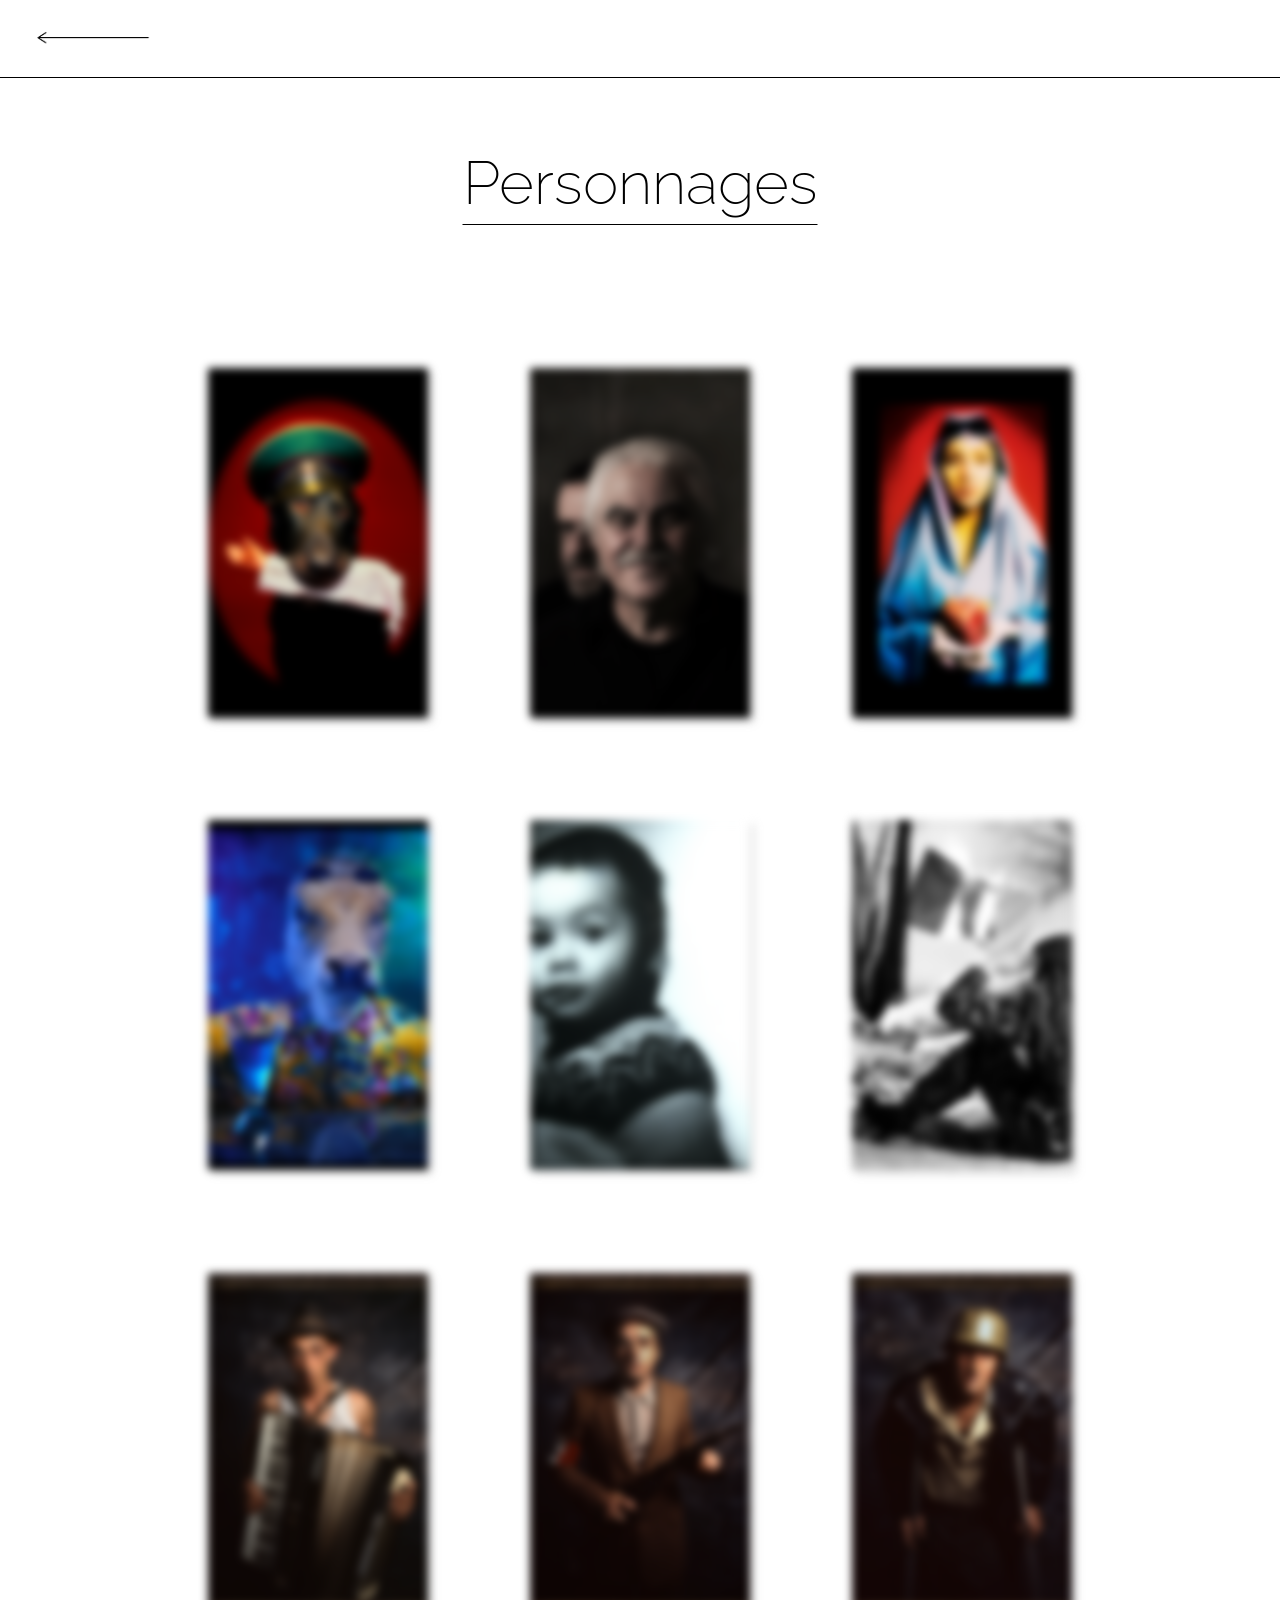
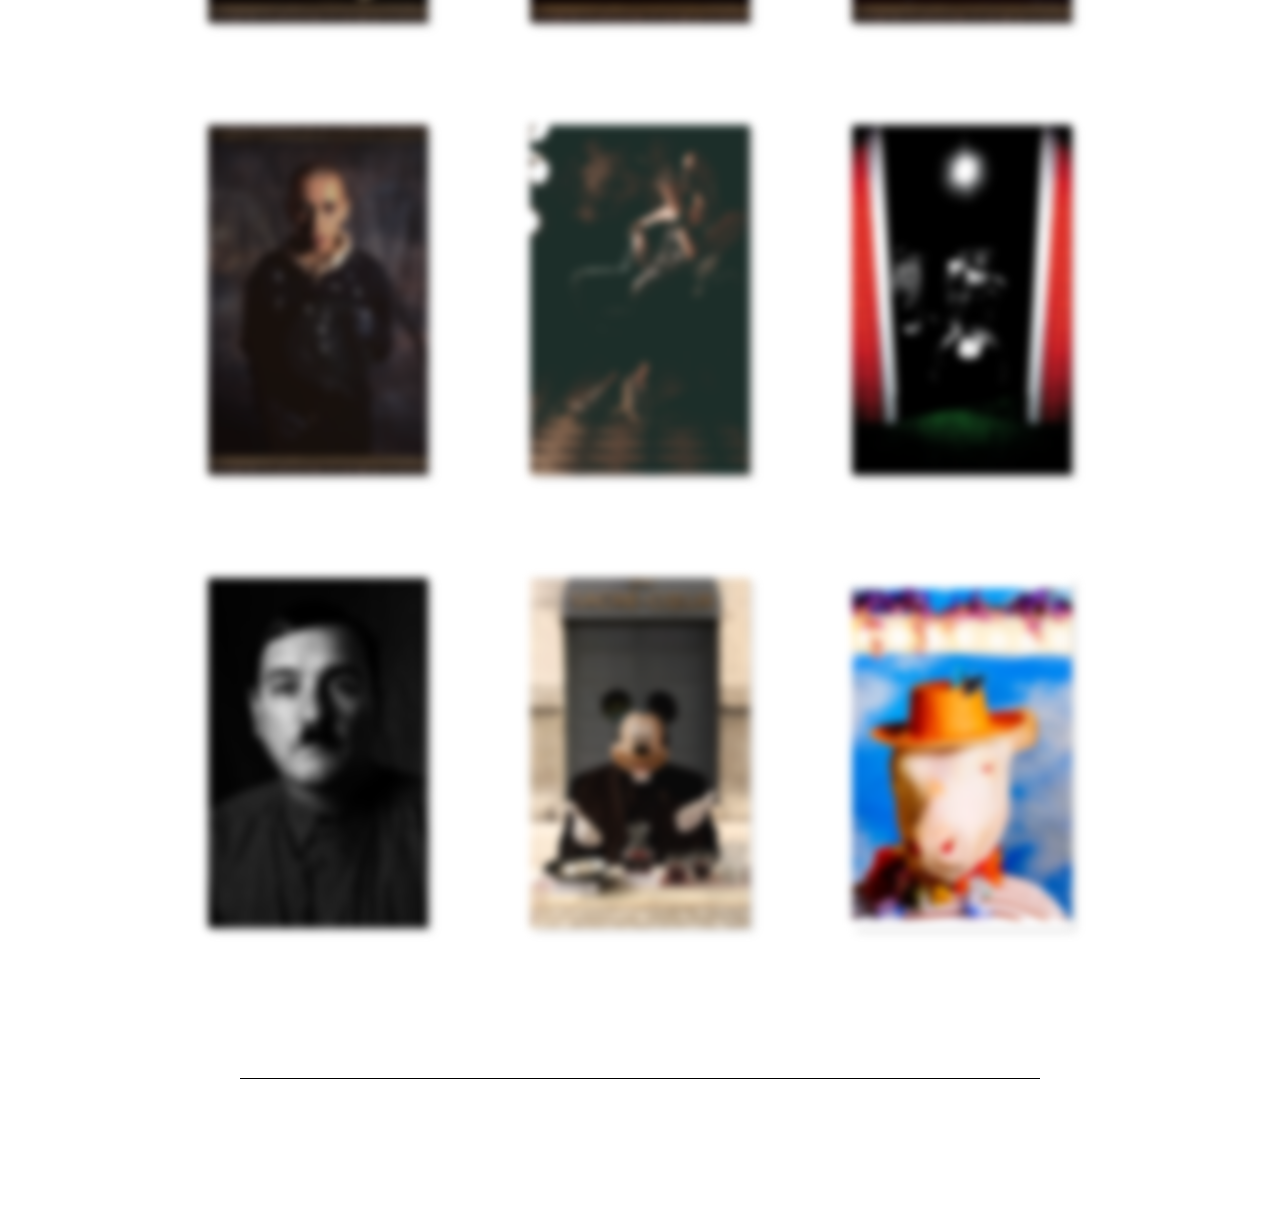
<file: personnages/Personnages-bruno.html>
<!DOCTYPE html>
<html lang="fr">

<head>
  <meta charset="UTF-8">
  <meta name="viewport" content="width=device-width, initial-scale=1.0">
  <title>Personnages</title>

  <link rel="stylesheet" href="Personnages-bruno.css">
  <script src="Personnages-bruno.js" defer></script>

  <link href="https://fonts.googleapis.com/css2?family=Raleway:wght@100..900&display=swap" rel="stylesheet">
</head>

<body>

  <header class="header">
    <a href="../index.html#ancre" class="fleche">
      <img src="../image/fleche.jpg" alt="Retour à l'accueil">
    </a>
  </header>

  <main>
    <section class="gallery">

      <h1>Personnages</h1>

      <div class="grid">
        <img src="../image/personnages 08.jpg" alt="Portrait 1" loading="lazy">
        <img src="../image/personnages 07.jpg" alt="Portrait 2" loading="lazy">
        <img src="../image/personnages 09.jpg" alt="Portrait 3" loading="lazy">
        <img src="../image/personnages 14.jpg" alt="Portrait 4" loading="lazy">
        <img src="../image/personnages 11.jpg" alt="Portrait 5" loading="lazy">
        <img src="../image/personnages 12.jpg" alt="Portrait 6" loading="lazy">
        <img src="../image/personnages 01.jpg" alt="Portrait 7" loading="lazy">
        <img src="../image/personnages 02.jpg" alt="Portrait 8" loading="lazy">
        <img src="../image/personnages 03.jpg" alt="Portrait 9" loading="lazy">
        <img src="../image/personnages 04.jpg" alt="Portrait 10" loading="lazy">
        <img src="../image/personnages 05.jpg" alt="Portrait 11" loading="lazy">
        <img src="../image/personnages 06.jpg" alt="Portrait 12" loading="lazy">
        <img src="../image/personnages 10.jpg" alt="Portrait 13" loading="lazy">
        <img src="../image/personnages 13.jpg" alt="Portrait 14" loading="lazy">
        <img src="../image/personnages 15.jpg" alt="Portrait 15" loading="lazy">
      </div>

    </section>

    <div class="ligne"></div>

  </main>

</body>

</html>
</file>
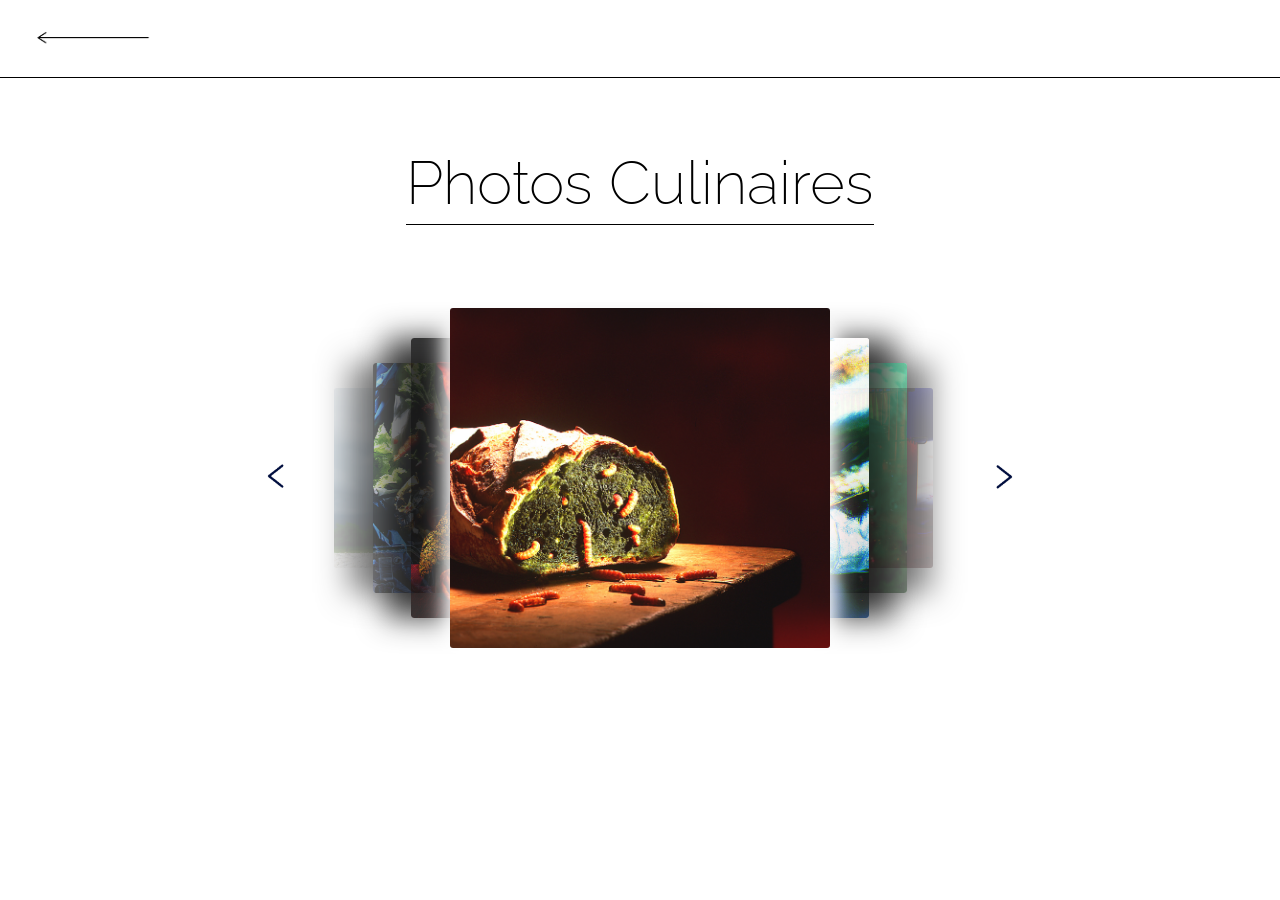
<file: photos-culinaire/Photos-culinaire-bruno.html>
<!DOCTYPE html>
<html lang="fr">

<head>
  <meta charset="UTF-8">
  <meta name="viewport" content="width=device-width, initial-scale=1.0">
  <title>Photos Culinaires</title>

  <link rel="stylesheet" href="Photos-culinaire-bruno.css">
  <script src="Photos-culinaire-bruno.js" defer></script>

  <link href="https://fonts.googleapis.com/css2?family=Raleway:wght@100..900&display=swap" rel="stylesheet">
</head>

<body>

  <header class="header">
    <a href="../index.html#ancre" class="fleche">
      <img src="../image/fleche.jpg" alt="Retour à l'accueil">
    </a>
  </header>

  <main>

    <section class="gallery">
      <h1>Photos Culinaires</h1>

      <div class="carousel">

        <button class="arrow prev" aria-label="Image précédente">
          <img src="../image/fleche-gauche.jpg" alt="">
        </button>

        <div class="carousel-track">
          <img src="../image/bouffe 03.jpg" alt="Photo culinaire 3" loading="lazy">
          <img src="../image/bouffe 01.jpg" alt="Photo culinaire 1" loading="lazy">
          <img src="../image/bouffe 02.jpg" alt="Photo culinaire 2" loading="lazy">
          <img src="../image/bouffe 04.jpg" alt="Photo culinaire 4" loading="lazy">
          <img src="../image/bouffe 05.jpg" alt="Photo culinaire 5" loading="lazy">
          <img src="../image/bouffe 06.jpg" alt="Photo culinaire 6" loading="lazy">
          <img src="../image/bouffe 07.jpg" alt="Photo culinaire 7" loading="lazy">
          <img src="../image/bouffe 08.jpg" alt="Photo culinaire 8" loading="lazy">
          <img src="../image/bouffe 09.jpg" alt="Photo culinaire 9" loading="lazy">
          <img src="../image/bouffe 10.jpg" alt="Photo culinaire 10" loading="lazy">
          <img src="../image/bouffe 11.jpg" alt="Photo culinaire 11" loading="lazy">
        </div>

        <button class="arrow next" aria-label="Image suivante">
          <img src="../image/fleche-droite.jpg" alt="">
        </button>

      </div>

    </section>

  </main>

</body>

</html>
</file>
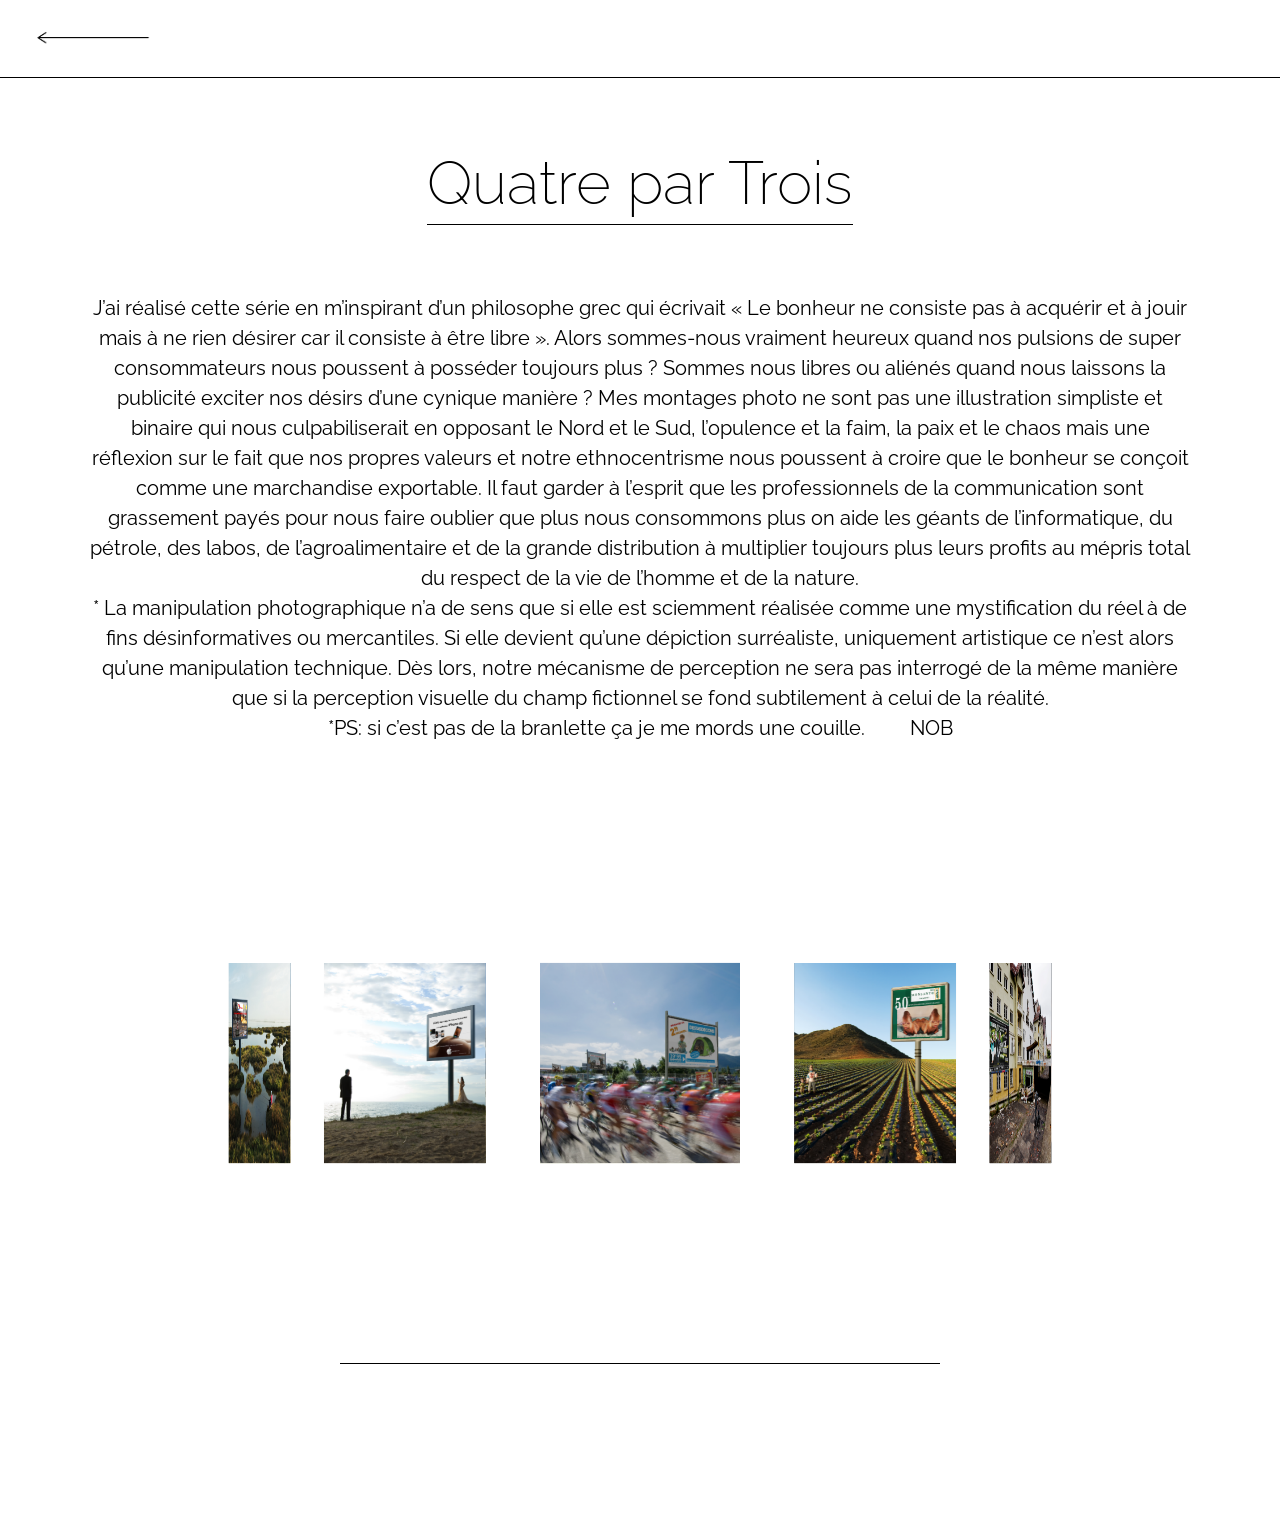
<file: quatre-par-trois/Quatre-par-Trois.html>
<!DOCTYPE html>
<html lang="fr">

<head>
  <meta charset="UTF-8">
  <title>Quatre par Trois</title>
  <meta name="viewport" content="width=device-width, initial-scale=1.0">

  <link href="https://fonts.googleapis.com/css2?family=Raleway:wght@100;200;300;400&display=swap" rel="stylesheet">
  <link rel="stylesheet" href="Quatre-par-Trois.css">
  <script src="Quatre-par-Trois.js" defer></script>
</head>

<body>

  <header class="header">
    <a href="../index.html#ancre" class="fleche">
      <img src="../image/fleche.jpg" alt="Retour à l'accueil">
    </a>
  </header>

  <main>

    <section class="intro">
      <h1>Quatre par Trois</h1>

      <div class="texte">
        <p>
          J’ai réalisé cette série en m’inspirant d’un philosophe grec qui écrivait
          « Le bonheur ne consiste pas à acquérir et à jouir mais à ne rien désirer car il consiste à être libre ». Alors
          sommes-nous vraiment heureux quand nos pulsions de super consommateurs nous poussent à posséder toujours plus ?
          Sommes nous libres ou aliénés quand nous laissons la publicité exciter nos désirs d’une cynique manière ? Mes
          montages photo ne sont pas une illustration simpliste et binaire qui nous culpabiliserait en opposant le Nord et
          le Sud, l’opulence et la faim, la paix et le chaos mais une réflexion sur le fait que nos propres valeurs et notre
          ethnocentrisme nous poussent à croire que le bonheur se conçoit comme une marchandise exportable. Il faut garder à
          l’esprit que les professionnels de la communication sont grassement payés pour nous faire oublier que plus nous
          consommons plus on aide les géants de l’informatique, du pétrole, des labos, de l’agroalimentaire et de la grande
          distribution à multiplier toujours plus leurs profits au mépris total du respect de la vie de l’homme et de la
          nature.<br>
          * La manipulation photographique n’a de sens que si elle est sciemment réalisée comme une mystification du réel à
          de fins désinformatives ou mercantiles. Si elle devient qu’une dépiction surréaliste, uniquement artistique ce
          n’est alors qu’une manipulation technique.
          Dès lors, notre mécanisme de perception ne sera pas interrogé de la même manière que si la perception visuelle du
          champ fictionnel se fond subtilement à celui de la réalité.<br>
          *PS: si c’est pas de la branlette ça je me mords une couille.&nbsp;&nbsp;&nbsp; &nbsp;&nbsp;&nbsp;&nbsp;&nbsp;NOB
        </p>
      </div>
    </section>

    <section class="gallery">
      <div class="slider-container">
        <div class="slider">

          <span style="--i:1;"><img src="../image/4par3 01.jpg" alt="Photo 1" loading="lazy"></span>
          <span style="--i:2;"><img src="../image/4par3 02.jpg" alt="Photo 2" loading="lazy"></span>
          <span style="--i:3;"><img src="../image/4par3 03.jpg" alt="Photo 3" loading="lazy"></span>
          <span style="--i:4;"><img src="../image/4par3 04.jpg" alt="Photo 4" loading="lazy"></span>
          <span style="--i:5;"><img src="../image/4par3 05.jpg" alt="Photo 5" loading="lazy"></span>
          <span style="--i:6;"><img src="../image/4par3 06.jpg" alt="Photo 6" loading="lazy"></span>
          <span style="--i:7;"><img src="../image/4par3 07.jpg" alt="Photo 7" loading="lazy"></span>
          <span style="--i:8;"><img src="../image/4par3 08.jpg" alt="Photo 8" loading="lazy"></span>
          <span style="--i:9;"><img src="../image/4par3 09.jpg" alt="Photo 9" loading="lazy"></span>
          <span style="--i:10;"><img src="../image/4par3 10.jpg" alt="Photo 10" loading="lazy"></span>

        </div>
      </div>
    </section>

    <div class="ligne"></div>

  </main>

</body>

</html>
</file>
<file: style.css>
:root {
  --max-width: 1200px;
}

* {
  margin: 0;
  padding: 0;
  box-sizing: border-box;
}

body {
  font-family: 'Raleway', sans-serif;
  overflow-x: hidden;
}

.header {
  position: fixed;
  top: 0;
  left: 0;
  width: 100%;
  height: 60px;
  border-bottom: 1px solid white;
  z-index: 1000;
  background: rgba(255, 255, 255, 0);
  transition: background 0.3s ease;
  z-index: 5;
}

.container {
  width: min(90%, var(--max-width));
  margin: auto;
}

.hero {
  height: 100vh;
  min-height: 100vh;
  background: black;
  color: white;
  position: sticky;
  top: 0;
  z-index: 1;
}

.logo {
  position: absolute;
  top: clamp(20px, 5vw, 80px);
  left: clamp(20px, 5vw, 100px);
}

.logo h1 {
  font-size: clamp(3rem, 8vw, 6rem);
  font-weight: 200;
}

.logo h2 {
  font-size: clamp(1.5rem, 3vw, 2.3rem);
  font-weight: 100;
  position: relative;
  font-style: italic;
  left: 55px;
  top: -27px;
}

.logo h3 {
  font-size: clamp(1.5rem, 3vw, 2.4rem);
  font-weight: 200;
  position: relative;
  top: -35px;
  left: -7px;
}

.slider {
  position: absolute;
  top: 50%;
  left: 48%;
  transform: translateX(-50%);
  width: min(90%, 1000px);
  overflow: hidden;
  border-bottom: 1px solid white;
  border-right: 1px solid white;
}

.track {
  display: flex;
  gap: 3px;
  animation: scroll 15s linear infinite alternate;
}

.track img {
  width: clamp(100px, 15vw, 150px);
  height: 150px;
  object-fit: cover;
}

.menu {
  position: relative;
  z-index: 10;
  background: white;
  margin-top: 60px;
  padding: 60px 0;
  border-top: 1px solid black;
}

.menu-inner {
  display: flex;
  flex-direction: column;
  gap: 4rem;
  align-items: center;
}

.menu a {
  font-size: clamp(1.5rem, 2vw, 2.5rem);
  font-weight: 200;
  text-decoration: none;
  color: black;
  transition: opacity 0.3s;
}

.menu a:hover {
  opacity: 0.3;
}

.logo {
  opacity: 0;
  animation: fadeIn 5s forwards;
}

.slider {
  opacity: 0;
  animation: fadeIn 3s forwards;
  animation-delay: 2s;
}

@keyframes scroll {
  from {
    transform: translateX(99%);
  }

  to {
    transform: translateX(-20%);
  }
}

@keyframes fadeIn {
  from {
    opacity: 0;
  }

  to {
    opacity: 1;
  }
}

a:focus {
  outline: none;
}

a:active {
  outline: none;
}

.scroll-indicator {
  position: absolute;
  bottom: 10px;       
  left: 50%;
  transform: translateX(-50%);
}

.scroll-indicator img {
  width: 40px;
  opacity: 0.7;
  animation: scrollBounce 1.5s infinite;
}

@keyframes scrollBounce {
  0%   { transform: translate(-50%, 0); }
  50%  { transform: translate(-50%, 10px); }
  100% { transform: translate(-50%, 0); }
}

.scroll-indicator {
  opacity: 0;
  animation: fadeIn 1s ease forwards;
  animation-delay: 2.5s; 
}

@keyframes fadeIn {
  to {
    opacity: 1;
  }
}

@media screen and (min-width: 1800px) and (max-width: 2000px){
  .menu {
    min-height: 101vh;
    display: flex;
    align-items: center;
  }

  .menu-inner {
    gap: 5rem;
  }

}

@media (max-width: 768px) {
  .logo {
    position: absolute;
    top: 12%;
    left: 30%;
    transform: translateX(-50%);
    text-align: center;
  }

  .logo h1 {
    font-size: 4rem;
  }

  .logo h2 {
    position: static;
    margin: -8px 0;
    margin-top: -18px;
    font-size: 2rem;
  }

  .logo h3 {
    position: static;
    margin: 5px 0;
    font-size: 2rem;
  }

  .track img {
    width: 150px;
  }

  .track {
    animation: scrollMobile 16s linear infinite alternate;
  }

  @keyframes scrollMobile {
    from {
      transform: translateX(175%);
    }

    to {
      transform: translateX(-250%);
    }
  }
}
</file>
<file: abattoir/Abattoir-bruno.css>
body {
  margin: 0;
  font-family: "Raleway", sans-serif;
}

.header {
  height: 77px;
  border-bottom: 1.9px solid black;
  display: flex;
  align-items: center;
}

.fleche img {
  width: clamp(80px, 10vw, 140px);
  margin-left: 28px;
}

.fleche:hover {
  opacity: 0.4;
}

h1 {
  text-align: center;
  font-weight: 200;
  font-size: clamp(40px, 5vw, 60px);
  margin-top: 70px;
  text-decoration: underline;
  text-decoration-thickness: 0.5px;
  text-underline-offset: 20px;
}

.portraits-grid {
  display: grid;
  grid-template-columns: repeat(4, 1fr);
  max-width: 565px;
  margin: 70px auto;
  gap: 2px;
  box-shadow: -4px 4px 4px rgba(100, 100, 100, 1),
    4px 4px 4px rgba(100, 100, 100, 1),
    0 4px 4px rgba(100, 100, 100, 1);
}

.portraits-grid img {
  width: 100%;
  height: 140px;
  object-fit: cover;
  box-shadow: 4px 4px 4px rgba(100, 100, 100, 1);
  border-radius: 2%;
  transition: 0.2s;
  user-select: none;
  -webkit-user-drag: none;
}

.portraits-grid img:hover {
  cursor: pointer;
  opacity: 0.2;
}

.ligne {
  border-bottom: 1px solid black;
  width: 540px;
  height: 250px;
  margin: -220px auto;
  margin-bottom: 50px;
}

.fullscreen-container {
  position: fixed;
  inset: 0;
  background: rgb(50, 50, 50);
  display: flex;
  justify-content: center;
  align-items: center;
}

.fullscreen-image {
  max-width: 90%;
  max-height: 90%;
  user-select: none;
  -webkit-user-drag: none;
}

.fullscreen-close {
  position: absolute;
  top: 0px;
  right: -50px;
  width: 200px;
  height: auto;
  cursor: pointer;
  opacity: 1;
}

.fullscreen-close:hover {
  opacity: 0.5;
}

@media (max-width: 768px) {
  body {
    overflow-x: hidden;
  }

  .header {
    display: flex;
    align-items: center;
    padding: 0 20px;
  }

  .fleche img {
    margin-left: 0;
  }

  h1 {
    font-size: 32px;
    margin-top: 40px;
    text-underline-offset: 10px;
  }

  .portraits-grid {
    grid-template-columns: 1fr;
    max-width: 100%;
    margin: 60px 0;
    gap: 20px;
    box-shadow: none;
  }

  .portraits-grid img {
    width: 90%;
    height: auto;
    margin: 0 auto;
    display: block;
    border-radius: 1%;
  }

  .ligne {
    width: 90%;
    height: auto;
    margin: 40px auto;
  }

  .fullscreen-container {
    padding: 20px;
    overflow: hidden;
  }

  .fullscreen-image {
    width: 100%;
    height: 100%;
    object-fit: contain;
  }

  .fullscreen-close {
    width: 250px;
    top: -15px;
    right: -80px;
  }
}
</file>
<file: allez-les-vers/ALLEZ-LES-VERS-bruno.css>
body {
    margin: 0;
    font-family: "Raleway", sans-serif;
}

.header {
    height: 77px;
    border-bottom: 1.9px solid black;
    display: flex;
    align-items: center;
}

.fleche img {
    width: clamp(80px, 10vw, 140px);
    margin-left: 28px;
}

.fleche:hover {
    opacity: 0.4;
}

h1 {
    text-align: center;
    font-weight: 200;
    font-size: clamp(40px, 5vw, 60px);
    margin-top: 80px;
    text-underline-offset: 20px;
    margin-bottom: 0 !important;
}

h2 {
    text-align: center;
    font-weight: 200;
    font-size: clamp(40px, 5vw, 60px);
    text-decoration: underline;
    text-decoration-thickness: 0.5px;
    text-underline-offset: 20px;
    margin-top: 15px !important;
}

h3 {
    text-align: center;
    margin-top: 80px;
    font-weight: 200;
    font-size: clamp(40px, 5vw, 55px);
    margin-bottom: 0 !important;
}

h4 {
    text-align: center;
    font-weight: 200;
    font-size: clamp(20px, 4vw, 35px);
    text-decoration: underline;
    text-decoration-thickness: 0.5px;
    text-underline-offset: 20px;
    margin-top: 5px !important;
    margin-bottom: 0 !important;
}

h5 {
    text-align: center;
    margin-top: 80px;
    font-weight: 200;
    font-size: clamp(40px, 5vw, 55px);
    text-decoration: underline;
    text-decoration-thickness: 0.5px;
    text-underline-offset: 20px;
    margin-bottom: 0 !important;
}

.texte {
    max-width: 1200px;
    margin: auto;
    padding: 40px;
    text-align: center;
    line-height: 30px;
    font-size: 20px;
    font-weight: 300;
}

.photo-container {
    display: flex;
    flex-direction: column;
    align-items: center;
}

.bloc {
    margin-bottom: 100px;
    text-align: center;
}

.bloc img {
    width: 80%;
    max-width: 600px;
    height: auto;
    display: block;
    margin: 0 auto;
    padding: 50px;
    user-select: none;
    -webkit-user-drag: none;
}

.bloc-rectangle img {
    max-height: 470px;
}

.bloc-carre img {
    width: 50%;
    max-width: 800px;
    height: auto;
}

.bloc-passi img {
    max-width: 900px;
}

.bloc a {
    display: block;
    text-decoration: none;
    color: black;
    font-size: clamp(30px, 5vw, 5px);
    font-weight: 200;
}

.bloc a:hover {
    opacity: 0.5;
}

.fullscreen-container {
    position: fixed;
    top: 0;
    left: 0;
    width: 100%;
    height: 100%;
    background-color: rgb(50, 50, 50);
    display: flex;
    justify-content: center;
    align-items: center;
    z-index: 1000;
    cursor: default;
}

.fullscreen-image {
    cursor: zoom-in;
}

.fullscreen-container.max-zoom,
.fullscreen-container.max-zoom .fullscreen-image {
    cursor: zoom-out;
}

.fullscreen-container.space-active,
.fullscreen-container.zoomed.space-active,
.fullscreen-container.zoomed.space-active .fullscreen-image {
    cursor: grab;
}

.fullscreen-container.space-active.dragging,
.fullscreen-container.zoomed.space-active.dragging .fullscreen-image {
    cursor: grabbing;
}

.hint {
    position: fixed;
    top: -13px;
    left: 50%;
    transform: translateX(-50%);
    color: white;
    font-size: 20px;
    font-family: "Raleway", sans-serif;
    pointer-events: none;
}

.fullscreen-image {
    max-width: 90vw;
    max-height: 90vh;
    margin-top: 1.3rem;
}

.fullscreen-close:hover {
    opacity: 0.3;
    transform: none;
}

.fullscreen-close {
    position: absolute;
    top: 0px;
    right: 0px;
    cursor: pointer;
    width: 100px;
    height: 100px;
    object-fit: cover;
}

.fullscreen-container,
.fullscreen-image {
    user-select: none;
    -webkit-user-drag: none;
}

.bloc:hover img {
    transform: scale(0.9);
    cursor: pointer;
}

.bloc img {
    transition: transform 4s ease;
    border-radius: 1%;
}

.ligne {
    border-bottom: 1.9px solid black;
    width: 500px;
    margin: 0 auto 150px;
}

@media (max-width: 768px) {

    html,
    body {
        overflow-x: hidden;
    }

    .header {
        display: flex;
        align-items: center;
        padding: 0 20px;
    }

    .fleche img {
        margin-left: 0;
    }

    h1,
    h2,
    h3,
    h5 {
        font-size: 28px;
        margin-top: 40px !important;
        text-underline-offset: 10px;
    }

    h4 {
        font-size: 20px;
        margin-bottom: 10px !important;
    }

    h1 {
        font-size: 40px;
        margin-bottom: -25px !important;
        margin-top: 20px !important;
        font-weight: 200;
    }

    h2 {
        margin-bottom: 25px !important;
        font-size: 25px;
    }

    .texte {
        max-height: 245px;
        overflow-y: auto;
        padding: 20px;
        font-size: 18px;
        line-height: 1.6;
        text-align: left;
        border-bottom: 1px solid #a0a0a0;
        padding-top: 5px;
    }

    .bloc {
        margin-bottom: 30px;
    }

    .bloc img {
        width: 90%;
        height: auto;
        padding: 20px;
    }

    .bloc-passi img,
    .bloc-rectangle img,
    .bloc-carre img {
        margin: 0 !important;
        height: auto;
        padding: 20px;
    }

    .bloc a {
        font-size: 20px;
    }

    .ligne {
        width: 90%;
        margin: 60px auto;
    }

    .fullscreen-container {
        padding: 20px;
        overflow: hidden;
    }

    .fullscreen-image {
        width: 100%;
        height: 100%;
        object-fit: contain;
        margin-top: 0;
        margin-right: 38px;
    }

    .fullscreen-close {
        top: -5px;
        right: -40px;
        width: 250px;

    }

    .hint {
        font-size: 14px;
        top: 10px;
    }

    .fullscreen-container p {
        display: none;
    }

    h2,
    h3,
    h4,
    h5 {
        font-weight: 300;
    }

    p,
    .texte,
    .bloc a {
        font-weight: 300;
    }

}
</file>
<file: allez-les-vers/Texte-ALLER-LES-VERS.css>
body {
    margin: 0;
    font-family: "Raleway", sans-serif;
}

.en-tete {
    border-bottom: 1px solid black;
    height: 70px;
}

.en-tete img {
    width: 120px;
    margin: 20px;
}

section {
    max-width: 900px;
    margin: 80px auto;
    padding: 20px;
}

h3 {
    text-align: center;
    font-size: 45px;
    font-weight: 200;
    text-decoration: underline;
    text-decoration-thickness: 0.5px;
    text-underline-offset: 20px;
    font-weight: 200;
    margin-bottom: 0 !important;
    margin-top: 0 !important;
    scroll-margin-top: 30px !important;
}

h4 {
    text-align: center;
    margin-bottom: 0 !important;
    margin-top: 25px !important;
    font-weight: 200;
    font-size: 35px;
}

p {
    line-height: 28px;
    text-align: left;
    font-size: 20px;
    font-weight: 300;
    margin-top: 30px !important;
}

span {
    font-style: italic;
}

a {
    display: block;
    margin-top: 40px;
    text-align: center;
    text-decoration: none;
}

a:hover {
    opacity: 0.5;
}

.fleche {
    margin-top: 40px;
    text-align: left;
    margin: 0 !important;
}

.fleche-retour-photo img {
    width: 150px;
    margin-bottom: 120px;
}

.text-democratie {
    margin-left: 200px;
}

.texte-artic {
    font-size: 18px;
}

.texte-tali {
    font-size: 25px;
}

.texte-revanch {
    font-size: 24px;
    margin-left: 100px;
}

.texte-groz {
    margin-left: 100px;
}

.texte-bris {
    font-size: 24px;
}
.texte-abo {
    font-size: 22px;
}

.texte-lux {
    margin-top: 5px ;
}

.text-sacr {
    margin-left: 200px;
    line-height: 26px;
}

@media (max-width: 768px) {
  .text-democratie,
  .texte-revanch,
  .texte-groz,
  .text-sacr {
    margin-left: 0 !important;
  }

  p,
  .texte-artic,
  .texte-tali,
  .texte-revanch,
  .texte-bris,
  .texte-abo {
    font-size: 20px !important;
    line-height: 30px;
  }
  section {
    margin: 40px auto;
    padding: 16px;
  }
  
}
</file>
<file: architecture/Architecture-bruno.css>
body {
  margin: 0;
  font-family: 'Raleway', sans-serif;
}

.header {
  height: 77px;
  border-bottom: 1.9px solid black;
  display: flex;
  align-items: center;
}

.fleche img {
  width: clamp(80px, 10vw, 140px);
  margin-left: 28px;
}

.fleche:hover {
  opacity: 0.4;
}

h1 {
  text-align: center;
  font-weight: 200;
  font-size: clamp(40px, 5vw, 60px);
  margin-top: 70px;
  text-decoration: underline;
  text-decoration-thickness: 0.5px;
  text-underline-offset: 20px;
}

h2 {
  text-align: center;
  font-weight: 200;
  font-size: clamp(25px, 3vw, 30px);
  margin-top: 50px;
}

.divider {
  width: 302px;
  height: 1px;
  background: black;
  margin: 110px auto 70px;
}

.slider {
  position: relative;
  width: 100%;
  height: 100%;
  overflow: hidden;
}

.slider-container {
  position: relative;
  width: 300px;
  height: 300px;
  margin: 50px auto;
}

.slider-container:last-of-type {
  margin-bottom: 100px;
}

.slider img {
  position: absolute;
  top: 0;
  left: 0;
  width: 100%;
  height: 100%;
  object-fit: cover;
  opacity: 0;
  pointer-events: none;
  cursor: pointer;
  user-select: none;
  -webkit-user-drag: none;
  transition: opacity 0.4s ease, transform 0.6s ease;
}

.slider img.active {
  opacity: 1;
  pointer-events: auto;
}

.slider img.active {
  display: block;
}

.arrow {
  position: absolute;
  top: 50%;
  transform: translateY(-50%);
  background: none;
  border: none;
  cursor: pointer;
}

.arrow img {
  width: 20px;
  height: 20px;
}

.prev {
  left: -60px;
}

.next {
  right: -60px;
}

.arrow:hover {
  opacity: 0.3;
}

.fullscreen {
  position: fixed;
  top: 0;
  left: 0;
  width: 100%;
  height: 100%;
  background: rgb(50, 50, 50);
  display: flex;
  justify-content: center;
  align-items: center;
  z-index: 1000;
}

.fullscreen img.main {
  max-width: 90vw;
  max-height: 90vh;
  user-select: none;
  -webkit-user-drag: none;
}

.close {
  position: absolute;
  top: 0px;
  right: -50px;
  width: 200px;
  height: auto;
  cursor: pointer;
  opacity: 1;
}

.fs-prev,
.fs-next {
  position: absolute;
  top: 50%;
  width: 20px;
  height: 35px;
  cursor: pointer;
  opacity: 0.5;
}

.fs-prev {
  left: 48px !important
}

.fs-next {
  right: 48px !important
}

.close:hover {
  opacity: 0.5;
}

.fs-prev:hover,
.fs-next:hover {
  opacity: 1;
}

.slider:hover img {
  transform: scale(1.5);
  cursor: pointer;
}

.slider img {
  transition: transform 4s ease;
  border-radius: 1%;
  object-fit: cover;
}

@media (max-width: 768px) {
  body {
    overflow-x: hidden;
  }

  .header {
    display: flex;
    align-items: center;
    padding: 0 20px;
  }

  .fleche img {
    margin-left: 0;
  }

  h1 {
    font-size: 32px;
    margin-top: 35px;
    text-underline-offset: 10px;
  }

  h2 {
    font-size: 25px;
    margin-top: 30px;
    text-underline-offset: 10px;
  }

  .close {
    width: 250px;
    top: -15px;
    right: -75px;
  }

  .fs-prev {
    left: -0px !important;
    width: 15px;
    height: 25px;
  }

  .fs-next {
    right: 0px !important;
    width: 15px;
    height: 25px;
  }

  .prev {
    left: -35px;
  }

  .next {
    right: -35px;
  }

  .arrow img {
    width: 18px;
    height: 18px;
    right: -35px;
  }

  .fullscreen {
    overflow: hidden;
    width: 100vw;
    height: 100vh;
  }

  .slider {
    margin-top: -20px;
    margin-bottom: 1px;
  }

  .divider {
    margin-top: 60px;
    margin-bottom: 45px;
  }
}
</file>
<file: paysage/Paysage-bruno.css>
body {
    margin: 0;
    font-family: 'Raleway', sans-serif;
}

.header {
    height: 77px;
    border-bottom: 1.9px solid black;
    display: flex;
    align-items: center;
}

.fleche img {
    width: clamp(80px, 10vw, 140px);
    margin-left: 28px;
}

.fleche:hover {
    opacity: 0.4;
}

h1 {
    text-align: center;
    font-weight: 200;
    font-size: clamp(40px, 5vw, 60px);
    margin-top: 70px;
    margin-bottom: 70px;
    text-decoration: underline;
    text-decoration-thickness: 0.5px;
    text-underline-offset: 20px;
}

.cinema {
    width: 100%;
}

.scene {
    height: 100vh;
    position: relative;
    overflow: hidden;
}

.scene img {
    width: 75%;
    height: 75%;
    object-fit: contain;
    transform: scale(0.3);
    opacity: 0;
    margin: auto;
    display: block;
    cursor: pointer;
    transition: opacity 2s ease, transform 1.3s ease;
    user-select: none;
    -webkit-user-drag: none;
}

.scene.visible img {
    transform: scale(1);
    opacity: 1;
}

.scene.first img {
    opacity: 0.2;
    transform: scale(0.8);
    margin-top: 50px;
}

.scene.first {
    margin-bottom: 30px;
}

.scene.first.visible img {
    opacity: 1;
    transform: scale(1);
}

.ligne {
    border-bottom: 1px solid black;
    width: 740px;
    height: 250px;
    margin: -250px auto;
    margin-bottom: 100px;
}

.fullscreen {
    position: fixed;
    top: 0;
    left: 0;
    width: 100%;
    height: 100%;
    background: rgb(50, 50, 50);
    display: flex;
    justify-content: center;
    align-items: center;
    z-index: 1000;
}

.fullscreen img {
    max-width: 90vw;
    max-height: 90vh;
}

.close {
    position: absolute;
    top: 0px;
    right: -50px;
    width: 200px;
    height: auto;
    cursor: pointer;
    opacity: 1;
}

.close:hover {
    opacity: 0.5;
}

.fleche-bas {
    position: absolute;
    margin-bottom: 30px;
    right: 80px;
    height: 200px;
    width: 21px;
    animation: moveDown 0.5s infinite alternate;
}

@keyframes moveDown {
    0% {
        bottom: 35px;
    }

    100% {
        bottom: 75px;
    }
}

@media screen and (max-width: 768px) {
    body {
        overflow-x: hidden;
    }

    .header {
        display: flex;
        align-items: center;
        padding: 0 20px;
    }

    .fleche img {
        margin-left: 0;
    }

    h1 {
        font-size: 32px;
        margin-top: 40px;
        text-underline-offset: 10px;
        margin-bottom: 32px;
    }

    .scene {
        min-height: auto;
        height: auto;
        padding: 15px 20px;
        display: flex;
        align-items: center;
        justify-content: center;
    }

    .scene img {
        width: 100%;
        height: auto;
        max-height: 70vh;
        object-fit: contain;
        opacity: 1 !important;
        transform: none !important;
        transition: none !important;
        box-shadow: 4px 5px 4px rgba(0, 0, 0, 0.4);
        object-fit: cover;
        border-radius: 1%;
    }

    .ligne {
        width: 90%;
        border-bottom: 1px solid black;
        margin: 30px auto 30px;
        height: 100%;
    }

    .fullscreen img {
        max-width: 90%;
        max-height: 80vh;
    }

    .close {
        width: 250px;
        top: -15px;
        right: -80px;
    }

    .scene.first img {
        margin-top: 0;
        margin-bottom: 0;
    }

    .scene.first {
        margin-bottom: 0;
    }

    .fleche-bas {
        display: none;
    }
}
</file>
<file: personnages/Personnages-bruno.css>
body {
  margin: 0;
  font-family: 'Raleway', sans-serif;
}

.header {
  height: 77px;
  border-bottom: 1.9px solid black;
  display: flex;
  align-items: center;
}

.fleche img {
  width: clamp(80px, 10vw, 140px);
  margin-left: 28px;
}

.fleche:hover {
  opacity: 0.4;
}

h1 {
  text-align: center;
  font-weight: 200;
  font-size: clamp(40px, 5vw, 60px);
  margin-top: 70px;
  text-decoration: underline;
  text-decoration-thickness: 0.5px;
  text-underline-offset: 20px;
}

.grid {
  display: grid;
  grid-template-columns: repeat(3, 220px);
  gap: clamp(40px, 8vw, 160px);
  width: fit-content;
  margin: 150px auto;
}

.grid img {
  width: 220px;
  height: 350px;
  object-fit: cover;
  border-radius: 2px;
  box-shadow: 4px 4px 4px rgba(100, 100, 100, 0.2);
  filter: blur(4px);
  transition: filter 0.3s ease;
  user-select: none;
  -webkit-user-drag: none;
}

.grid img:hover {
  filter: blur(0);
  cursor: pointer;
}

.fullscreen {
  position: fixed;
  top: 0;
  left: 0;
  width: 100%;
  height: 100%;
  background: rgb(50, 50, 50);
  display: flex;
  justify-content: center;
  align-items: center;
  z-index: 1000;
}

.fullscreen img {
  max-width: 90vw;
  max-height: 90vh;
  user-select: none;
  -webkit-user-drag: none;
}

.ligne {
  border-bottom: 1.9px solid black;
  width: 800px;
  margin: 0 auto 150px;
}

.close {
  position: absolute;
  top: 0px;
  right: -50px;
  width: 200px;
  height: auto;
  cursor: pointer;
  opacity: 1;
}

.close:hover {
  opacity: 0.5;
}

@media (max-width: 768px) {
  body {
    overflow-x: hidden;
  }

  .header {
    display: flex;
    align-items: center;
    padding: 0 20px;
  }

  .fleche img {
    margin-left: 0;
  }

  h1 {
    font-size: 32px;
    margin-top: 40px;
    text-underline-offset: 10px;
  }

  .grid {
    grid-template-columns: 1fr;
    width: 100%;
    margin: 60px 0;
    justify-items: center;
    gap: 30px;
  }

  .grid img {
    width: 90%;
    height: auto;
    filter: none;
    box-shadow: 4px 5px 4px rgba(0, 0, 0, 0.4);
    border-radius: 1%;
  }

  .ligne {
    width: 90%;
    margin: 60px auto;
  }

  .fullscreen {
    width: 100vw;
    height: 100vh;
    overflow: hidden;
    padding: 20px;
  }

  .fullscreen img.main {
    width: 100%;
    height: 100%;
    object-fit: contain;
    margin-left: -40px;
  }

  .close {
    width: 250px;
    top: -15px;
    right: -40px;
  }
}
</file>
<file: photos-culinaire/Photos-culinaire-bruno.css>
body {
  margin: 0;
  font-family: 'Raleway', sans-serif;
}

.header {
  height: 77px;
  border-bottom: 1.9px solid black;
  display: flex;
  align-items: center;
}

.fleche img {
  width: clamp(80px, 10vw, 140px);
  margin-left: 28px;
}

.fleche:hover {
  opacity: 0.4;
}

h1 {
  text-align: center;
  font-weight: 200;
  font-size: clamp(40px, 5vw, 60px);
  margin-top: 70px;
  text-decoration: underline;
  text-decoration-thickness: 0.5px;
  text-underline-offset: 20px;
}

.carousel {
  position: relative;
  height: 400px;
  margin-top: 80px;
}

.carousel-track {
  position: relative;
  height: 90%;
}

.carousel-track img {
  position: absolute;
  top: 50%;
  left: 50%;
  transform: translate(-50%, -50%);
  width: 330px;
  height: 200px;
  object-fit: cover;
  opacity: 0;
  transition: all 0.3s ease;
  border-radius: 3px;
  cursor: pointer;
  user-select: none;
  -webkit-user-drag: none;
}

.carousel-track img.active:hover {
  transform: translate(-50%, -60%);
}

.carousel-track img.active {
  left: 50%;
  transform: translate(-50%, -50%);
  width: 380px;
  height: 340px;
  opacity: 1;
  z-index: 5;
  box-shadow: -8px 8px 20px rgba(255, 255, 255, 0.9),
    8px 8px 20px rgba(255, 255, 255, 0.9);
}

.carousel-track img.left {
  left: 40%;
  transform: translate(-50%, -50%);
  height: 280px;
  opacity: 0.8;
  z-index: 3;
  box-shadow: -25px 0px 30px rgba(0, 0, 0, 0.9);
}

.carousel-track img.right {
  left: 60%;
  transform: translate(-50%, -50%);
  height: 280px;
  opacity: 0.8;
  z-index: 3;
  box-shadow: 25px 0px 30px rgba(0, 0, 0, 0.9);
}

.carousel-track img.left2 {
  left: 30%;
  transform: translate(-50%, -50%);
  height: 230px;
  opacity: 0.5;
  box-shadow: -25px 0px 30px rgba(0, 0, 0, 0.9);
}

.carousel-track img.right2 {
  left: 70%;
  transform: translate(-50%, -50%);
  height: 230px;
  opacity: 0.5;
  box-shadow: 25px 0px 30px rgba(0, 0, 0, 0.9);
}

.carousel-track img.left3 {
  left: 20%;
  transform: translate(-50%, -50%);
  height: 180px;
  opacity: 0.2;
}

.carousel-track img.right3 {
  left: 80%;
  transform: translate(-50%, -50%);
  height: 180px;
  opacity: 0.2;
}

.arrow {
  position: absolute;
  top: 45%;
  transform: translateY(-50%);
  background: none;
  border: none;
  cursor: pointer;
}

.prev {
  left: 20%;
}

.next {
  right: 20%;
}

.arrow img {
  width: 27px;
}

.arrow:hover {
  opacity: 0.3;
}

.fullscreen {
  position: fixed;
  top: 0;
  left: 0;
  width: 100%;
  height: 100%;
  background: rgb(50, 50, 50);
  display: flex;
  justify-content: center;
  align-items: center;
  z-index: 9999;
}

.fullscreen img {
  max-width: 90vw;
  max-height: 90vh;
  user-select: none;
  -webkit-user-drag: none;
}

.fullscreen img:first-child {
  pointer-events: none;
}

.close {
  position: absolute;
  top: 0px;
  right: -50px;
  width: 200px;
  height: auto;
  cursor: pointer;
  opacity: 1;
}

.close:hover {
  opacity: 0.5;
}

.carousel-track img.active {
  left: 50%;
}

.carousel-track img.left {
  left: 45%;
}

.carousel-track img.right {
  left: 55%;
}

.carousel-track img.left2 {
  left: 42%;
}

.carousel-track img.right2 {
  left: 58%;
}

.carousel-track img.left3 {
  left: 39%;
}

.carousel-track img.right3 {
  left: 60%;
}

.arrow {
  z-index: 1000;
}

.carousel-track img {
  pointer-events: none;
}

.carousel-track img.active {
  pointer-events: auto;
}

@media screen and (min-width: 769px) and (max-width: 1100px) {
  .prev {
    left: 11%;
  }

  .next {
    right: 11%;
  }
}

@media (max-width: 768px) {
  body {
    overflow-x: hidden;
  }

  .header {
    display: flex;
    align-items: center;
    padding: 0 20px;
  }

  .fleche img {
    margin-left: 0;
  }

  h1 {
    font-size: 32px;
    margin-top: 40px;
    text-underline-offset: 10px;
  }

  .carousel {
    height: auto;
  }
  
  .carousel-track img {
    pointer-events: auto;
  }

  .carousel-track {
    display: flex;
    flex-direction: column;
    align-items: center;
    margin-top: -40px;
  }

  .carousel-track img,  
  .carousel-track img.active,
  .carousel-track img.left,
  .carousel-track img.right,
  .carousel-track img.left2,
  .carousel-track img.right2,
  .carousel-track img.left3,
  .carousel-track img.right3  {
    position: static;
    transform: none;
    opacity: 1;
    width: 90%;
    height: auto;
    margin: 15px 0;
    box-shadow: none;
    box-shadow: 4px 5px 4px rgba(0, 0, 0, 0.4);
    border-radius: 1%;
  }

  .arrow {
    display: none;
  }

  .close {
    top: -15px;
    right: -80px;
    width: 250px;
  }
}
</file>
<file: quatre-par-trois/Quatre-par-Trois.css>
body {
    margin: 0;
    font-family: "Raleway", sans-serif;
}

.header {
    height: 77px;
    border-bottom: 1.9px solid black;
    display: flex;
    align-items: center;
}

.fleche img {
    width: clamp(80px, 10vw, 140px);
    margin-left: 28px;
}

.fleche:hover {
    opacity: 0.4;
}

a:hover img {
    opacity: 0.4;
}

h1 {
    text-align: center;
    font-weight: 200;
    font-size: clamp(40px, 5vw, 60px);
    margin-top: 70px;
    text-decoration: underline;
    text-decoration-thickness: 0.5px;
    text-underline-offset: 20px;
}

.texte {
    max-width: 1100px;
    margin: auto;
    padding: 5px 20px 100px;
    text-align: center;
    line-height: 30px;
    font-size: 20px;
}

.slider-container {
    display: flex;
    justify-content: center;
    margin-top: 100px;
}

.slider {
    position: relative;
    width: 200px;
    height: 200px;
    transform-style: preserve-3d;
    animation: rotate 23s linear infinite;
}

@keyframes rotate {
    0% {
        transform: perspective(1000px) rotateY(0deg);
    }

    100% {
        transform: perspective(1000px) rotateY(360deg);
    }
}

.slider span {
    position: absolute;
    width: 100%;
    height: 100%;
    transform: rotateY(calc(var(--i)*36deg)) translateZ(400px);
}

.slider span img {
    width: 100%;
    height: 100%;
    object-fit: cover;
    transition: 0.8s;
}

.slider span:hover img {
    transform: translateY(-20px) scale(1.1);
    cursor: pointer;
}

.slider:hover {
    animation-play-state: paused;
}

.ligne {
    border-bottom: 1.9px solid black;
    width: 600px;
    height: 200px;
    margin: 0 auto 150px;
}

.fullscreen-container {
    position: fixed;
    inset: 0;
    background: rgb(50, 50, 50);
    display: flex;
    justify-content: center;
    align-items: center;
}

.fullscreen-image {
    max-width: 90%;
    max-height: 90%;
}

.close {
    position: absolute;
    top: 0px;
    right: -50px;
    width: 200px;
    height: auto;
    cursor: pointer;
    opacity: 1;
}

.close:hover {
    opacity: 0.5;
}

body {
    margin: 0;
    font-family: "Raleway", sans-serif;
}

.header {
    height: 77px;
    border-bottom: 1.9px solid black;
    display: flex;
    align-items: center;
}

.fleche img {
    width: clamp(80px, 10vw, 140px);
    margin-left: 28px;
}

.fleche:hover {
    opacity: 0.4;
}

a:hover img {
    opacity: 0.4;
}

h1 {
    text-align: center;
    font-weight: 200;
    font-size: clamp(40px, 5vw, 60px);
    margin-top: 70px;
    text-decoration: underline;
    text-decoration-thickness: 0.5px;
    text-underline-offset: 20px;
}

.texte {
    max-width: 1100px;
    margin: auto;
    padding: 5px 20px 100px;
    text-align: center;
    line-height: 30px;
    font-size: 20px;
}

.slider-container {
    display: flex;
    justify-content: center;
    margin-top: 100px;
}

.slider {
    position: relative;
    width: 200px;
    height: 200px;
    transform-style: preserve-3d;
    animation: rotate 23s linear infinite;
}

@keyframes rotate {
    0% {
        transform: perspective(1000px) rotateY(0deg);
    }

    100% {
        transform: perspective(1000px) rotateY(360deg);
    }
}

.slider span {
    position: absolute;
    width: 100%;
    height: 100%;
    transform: rotateY(calc(var(--i)*36deg)) translateZ(400px);
}

.slider span img {
    width: 100%;
    height: 100%;
    object-fit: cover;
    transition: 0.8s;
    user-select: none;
    -webkit-user-drag: none;
}

.slider span:hover img {
    transform: translateY(-20px) scale(1.1);
    cursor: pointer;
}

.slider:hover {
    animation-play-state: paused;
}

.ligne {
    border-bottom: 1.9px solid black;
    width: 600px;
    height: 200px;
    margin: 0 auto 150px;
}

.fullscreen-container {
    position: fixed;
    inset: 0;
    background: rgb(50, 50, 50);
    display: flex;
    justify-content: center;
    align-items: center;
}

.fullscreen-image {
    max-width: 90%;
    max-height: 90%;
    user-select: none;
    -webkit-user-drag: none;
}

.close {
    position: absolute;
    top: 0px;
    right: -50px;
    width: 200px;
    height: auto;
    cursor: pointer;
    opacity: 1;
}

.close:hover {
    opacity: 0.5;
}

@media (max-width: 768px) {
    body {
        overflow-x: hidden;
    }

    .header {
        display: flex;
        align-items: center;
        padding: 0 20px;
    }

    .fleche img {
        margin-left: 0;
    }

    h1 {
        font-size: 32px;
        margin-top: 40px;
        text-underline-offset: 10px;
    }

    .texte {
        width: 90%;
        margin: 20px auto;
        max-height: 250px;
        overflow-y: auto;
        -webkit-overflow-scrolling: touch;
        padding: 15px;
        border-bottom: 1px solid #aaa;
        margin-bottom: -50px;
        text-align: left;
    }

    .texte p {
        font-size: 16px;
        line-height: 1.6;
        margin: 0;
    }

    .slider {
        position: static;
        width: 100%;
        height: auto;
        transform: none;
        animation: none;
        display: flex;
        flex-direction: column;
        align-items: center;
        gap: 20px;
    }

    .slider span {
        position: static;
        transform: none;
        width: 90%;
        height: auto;
    }

    .slider span img {
        width: 100%;
        height: auto;
        transform: none !important;
        box-shadow: 4px 5px 4px rgba(0, 0, 0, 0.4);
        border-radius: 1%;
    }

    .slider span:hover img {
        transform: none;
    }

    .ligne {
        width: 90%;
        height: auto;
        margin: 60px auto;
    }

    .close {
        top: -15px;
        right: -80px;
        width: 250px;
    }
}
</file>
